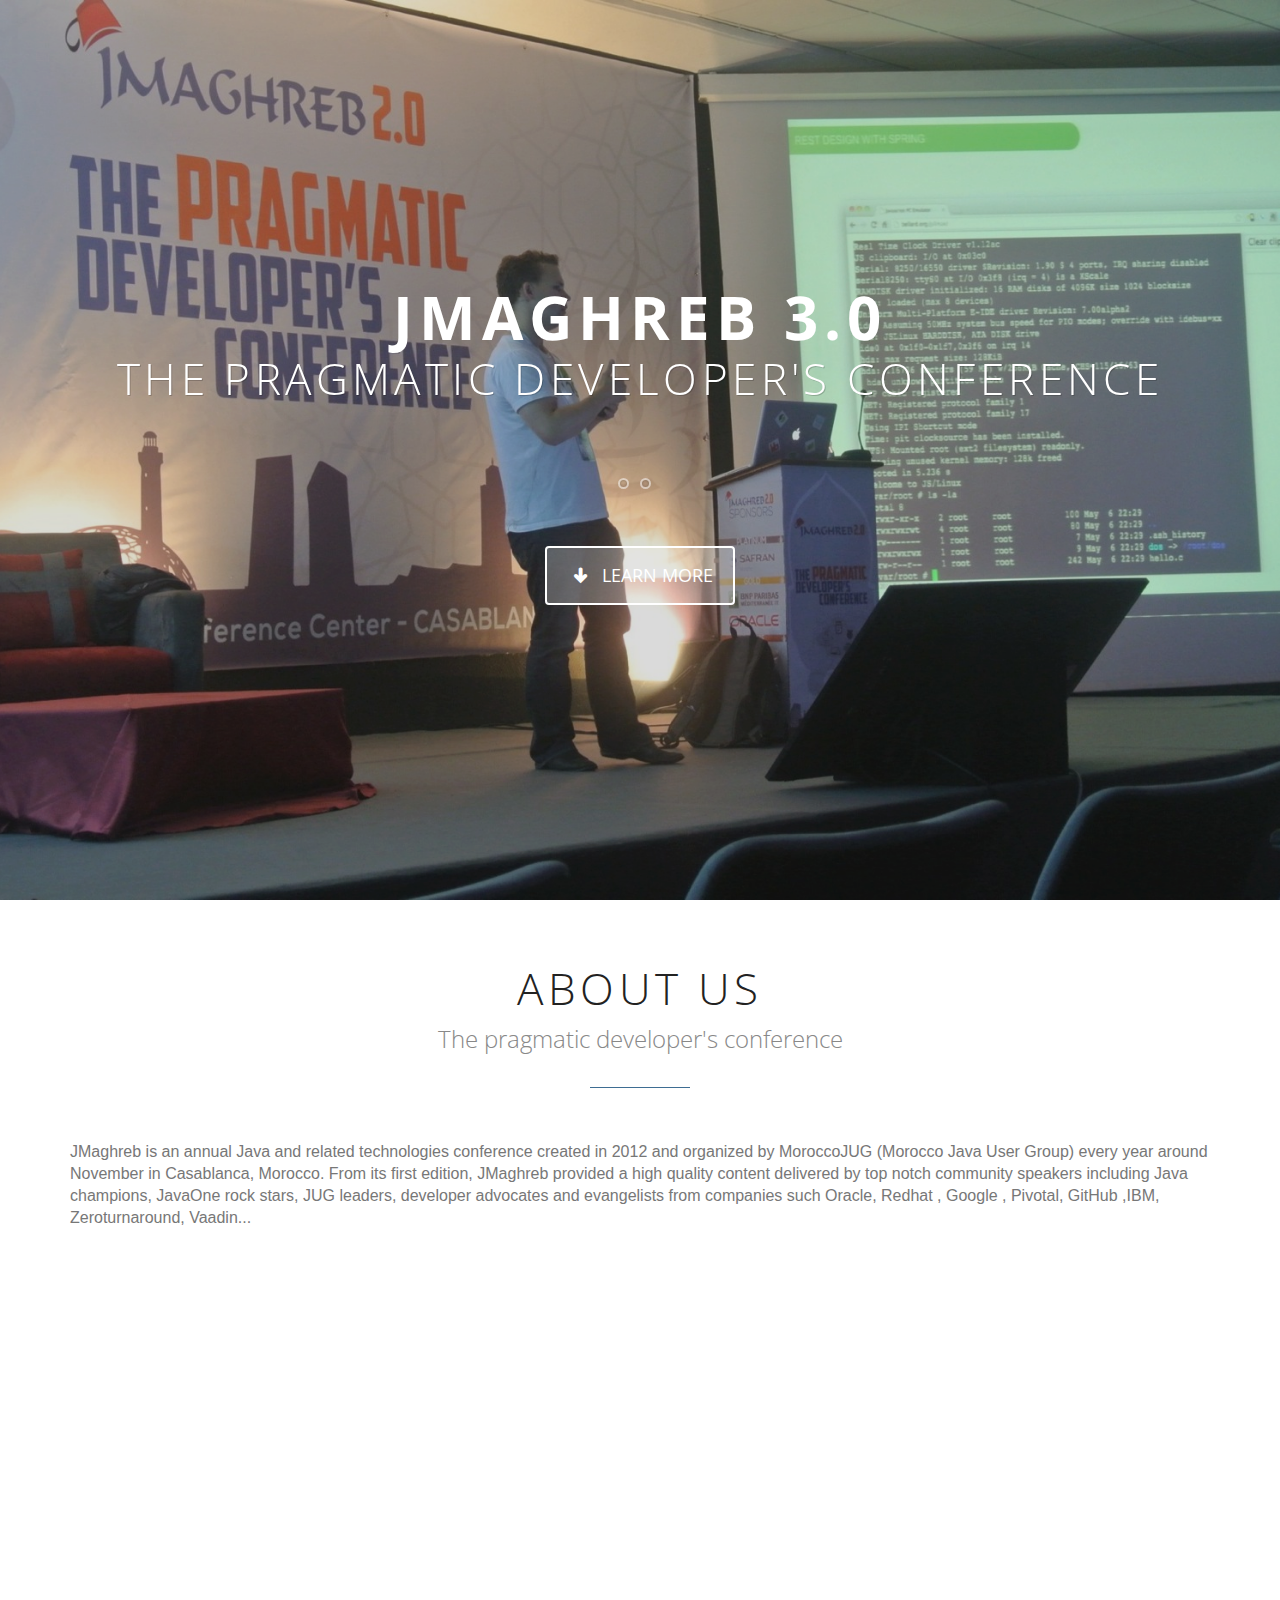
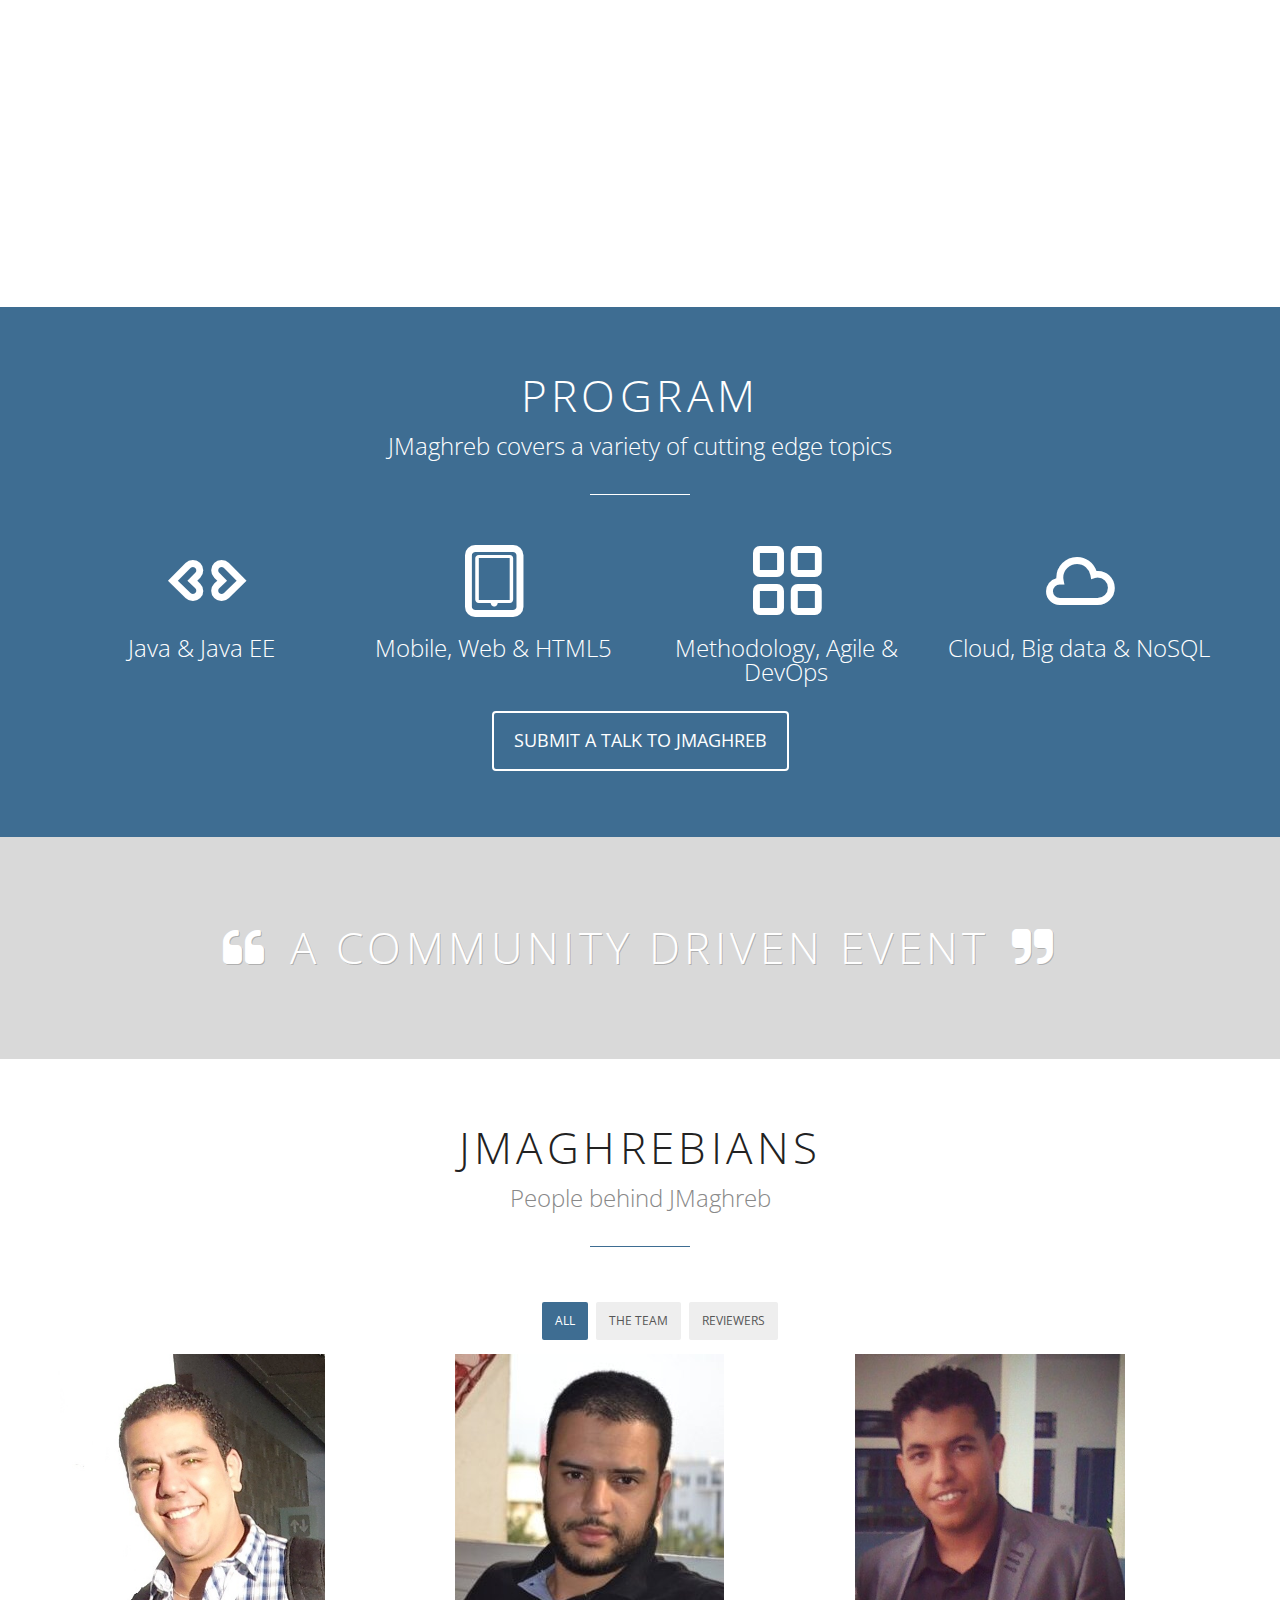
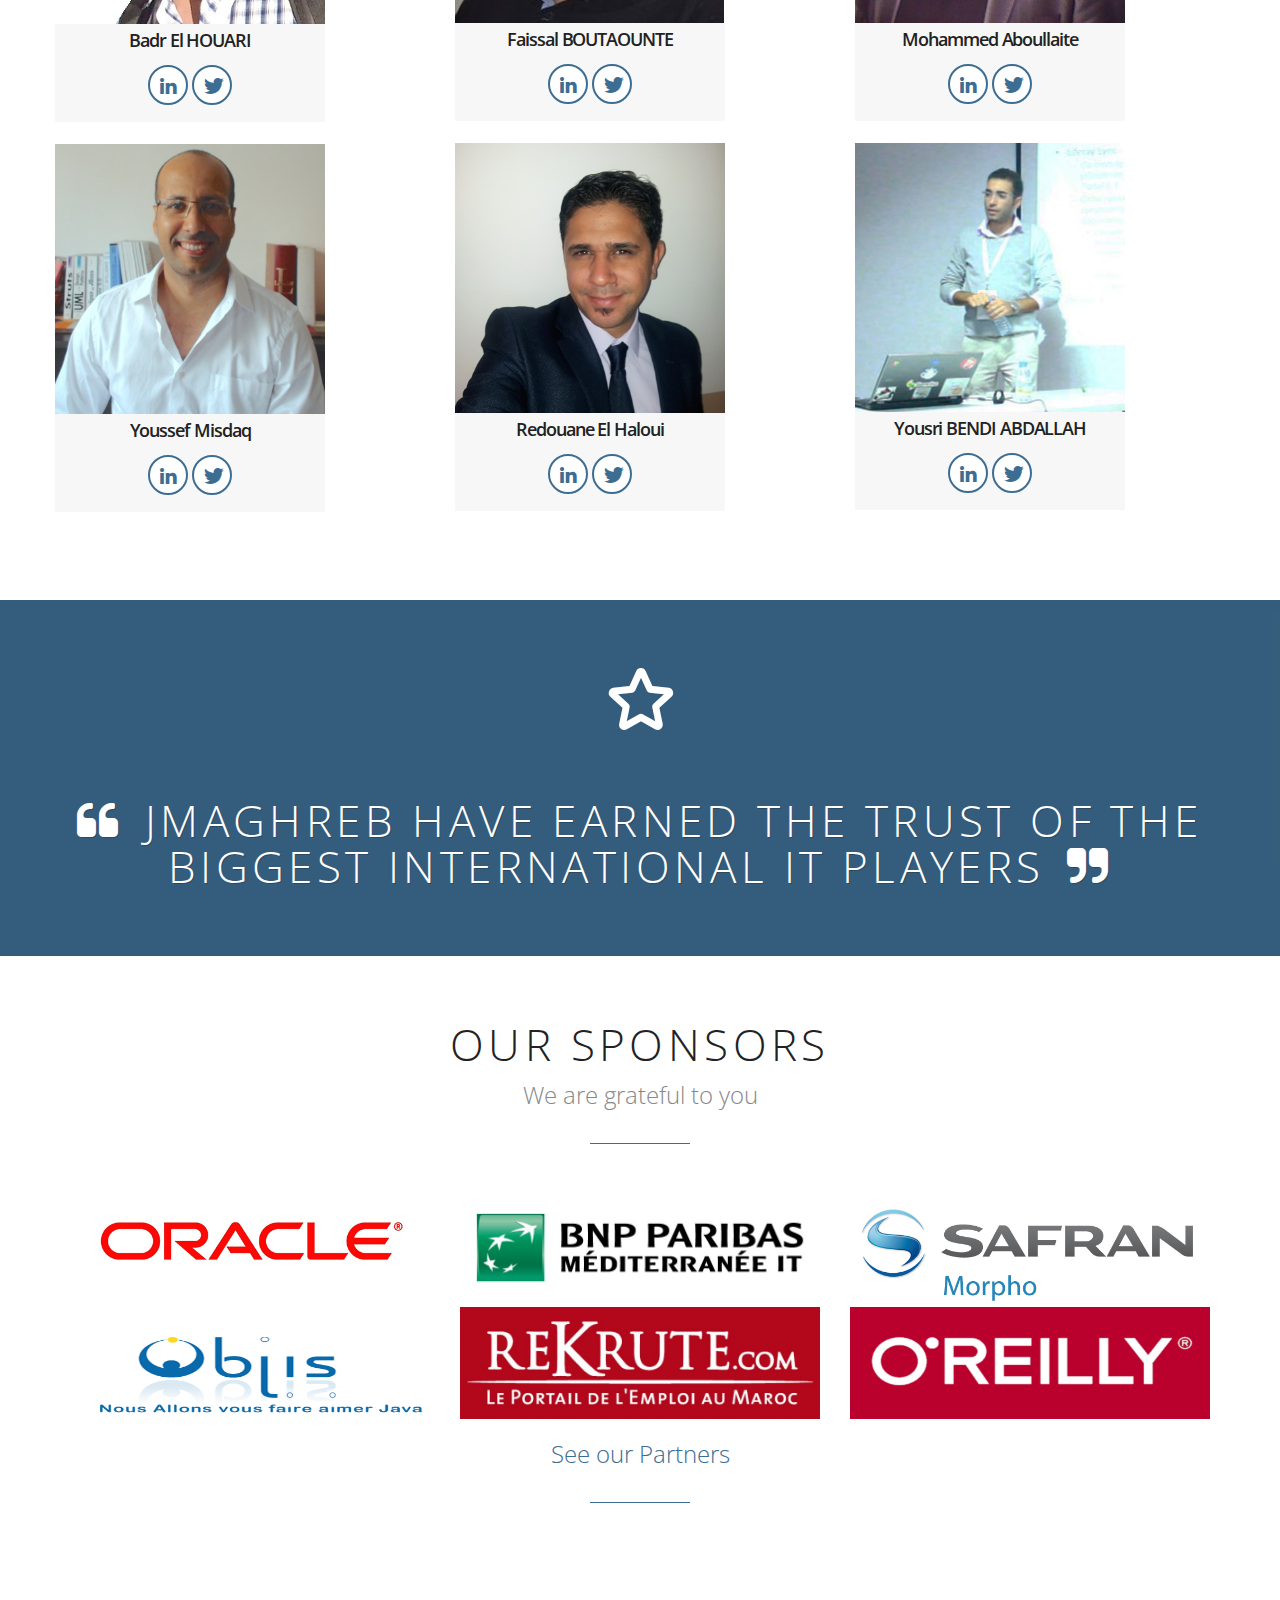
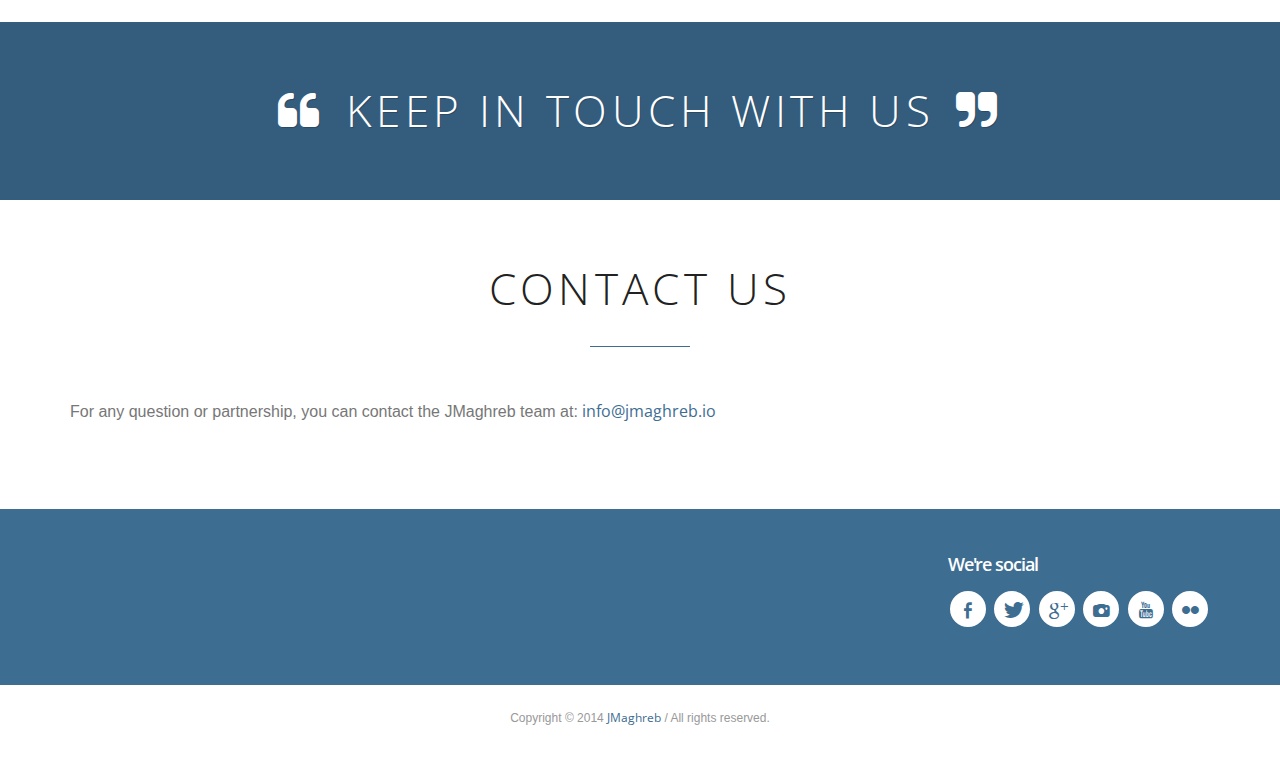
<file: en/index.html>
<!DOCTYPE html>
<!--[if lt IE 7 ]><html class="ie ie6" lang="en"> <![endif]-->
<!--[if IE 7 ]><html class="ie ie7" lang="en"> <![endif]-->
<!--[if IE 8 ]><html class="ie ie8" lang="en"> <![endif]-->
<!--[if (gte IE 9)|!(IE)]><!-->
<html lang="en">
<!--<![endif]-->
<head>
		<!-- Basic Page Needs
		================================================== -->
		<meta charset="utf-8">
		<title>JMaghreb 2014</title>
		<meta name="description" content="JMaghreb 2014">
		<meta name="author" content="MoroccoJUG">
		<!-- Mobile Specific Metas
		================================================== -->
		<meta name="viewport" content="width=device-width, initial-scale=1, maximum-scale=1">
		<!-- CSS
		================================================== -->
		<!-- Bootstrap  -->
		<link type="text/css" rel="stylesheet" href="bootstrap/css/bootstrap.min.css">
		<!-- web font  -->
		<link href="http://fonts.googleapis.com/css?family=Open+Sans:300,400,600,800" rel="stylesheet" type="text/css">
		<!-- plugin css  -->
		<link rel="stylesheet" type="text/css" href="js-plugin/animation-framework/animate.css" />
		<link rel="stylesheet" type="text/css" href="js-plugin/magnific-popup/magnific-popup.css" />
		<link type="text/css" rel="stylesheet" href="js-plugin/isotope/css/style.css">
		<link rel="stylesheet" type="text/css" href="js-plugin/flexslider/flexslider.css" />
		<link rel="stylesheet" type="text/css" href="js-plugin/pageSlide/jquery.pageslide.css" />
		<!-- Owl carousel-->
		<link rel="stylesheet" href="js-plugin/owl.carousel/owl-carousel/owl.carousel.css">
		<link rel="stylesheet" href="js-plugin/owl.carousel/owl-carousel/owl.theme.css">
		<!-- icon fonts -->
		<link type="text/css" rel="stylesheet" href="font-icons/custom-icons/css/custom-icons.css">
		<link type="text/css" rel="stylesheet" href="font-icons/custom-icons/css/custom-icons-ie7.css">
		<!-- Custom css -->
		<link type="text/css" rel="stylesheet" href="css/layout.css">
		<link type="text/css" id="colors" rel="stylesheet" href="css/blue.css">
		<!--[if lt IE 9]><script src="http://html5shim.googlecode.com/svn/trunk/html5.js"></script> <![endif]-->
		<script src="js/modernizr-2.6.1.min.js"></script>
		<!-- Favicons
		================================================== -->
		<link rel="shortcut icon" href="images/favicon.ico">
		<link rel="apple-touch-icon" href="images/apple-touch-icon.png">
		<link rel="apple-touch-icon" sizes="72x72" href="images/apple-touch-icon-72x72.png">
		<link rel="apple-touch-icon" sizes="114x114" href="images/apple-touch-icon-114x114.png">
		<link rel="apple-touch-icon" sizes="144x144" href="images/apple-touch-icon-144x144.png">
	</head>
	<body data-spy="scroll" data-target="#scrollTarget" data-offset="150" id="fullScreen">
		<!-- Preloader -->
		<div id="preloader">
			<div id="status">
				<img src="images/theme-pics/loader.gif?v_res_jmeagh=0.1" alt=""/><h1 class="noSubtitle">Welcome</h1>
			</div>
		</div>
		<!-- Preloader -->
		<!-- Primary Page Layout 
		================================================== -->
		<!-- globalWrapper -->
		<div id="globalWrapper" class="localscroll">
			<!-- header -->
			<header id="mainHeader" class="navbar-fixed-top" role="banner">
				<div class="container">
					<nav class="navbar navbar-default scrollMenu" role="navigation">
						<div class="navbar-header">
							<button type="button" class="navbar-toggle" data-toggle="collapse" data-target=".navbar-ex1-collapse"> <span class="sr-only">Toggle navigation</span> <span class="icon-bar"></span> <span class="icon-bar"></span> <span class="icon-bar"></span> </button>
							<a class="navbar-brand" href="index-fullscreen.html" style="padding-top:20px;"><img src="images/main-logo.png?v_res_jmeagh=0.1" alt="Ashley website template" style="height:50px;"></a> </div>
							<div class="collapse navbar-collapse navbar-ex1-collapse" id="scrollTarget">
								<ul class="nav navbar-nav pull-right">
									<li class="active"><a href=""><i class="icon-home-outline"></i>Home</a> </li>
									<li><a href="#about"><i class="icon-star"></i>About</a> </li>
									<li><a href="#program"><i class="icon-thumbs-up"></i>Program</a> </li>
									<li><a href="#team"><i class="icon-popup-1"></i>JMaghrebians</a> </li>
									<li><a href="#sponsors"><i class="icon-users"></i>Sponsors</a> </li>
									<li><a href="#contactSlice"><i class="icon-mail"></i>Contact</a> </li>
                                    <li><a href="../fr"><i class="icon-arrows-cw-outline"></i>Français</a> </li>
								</ul>
							</div>

						</nav>
					</div>
				</header>
				<!-- header -->
				<!-- content -->
				<section id="homeFullScreen" data-stellar-background-ratio="0.5">
					<div class="maskParent" >
						<div class="paralaxMask"></div>
						<div id="fullScreenSliderWrapper">
							<div id="logoBig">
								<h1 style="font-size:60px;font-weight:bold;color:white;">JMaghreb 3.0</h1>
							</div>

							<div class="flexslider" id="flexHome">
								<ul class="slides">
									<li>
										<h1>THE PRAGMATIC DEVELOPER'S CONFERENCE</h1>							
									</li>
									<li>
										<h1>4 ,5 & 6 NOV. 2014</h1>
									</li>
								</ul>
							</div> 
							<a href="#about" class="homeBtn btn"><i class="icon-down"></i>learn more</a>
						</div>
					</div>
				</section>
				<!-- about us -->
				<section class="slice noPaddingBottom" id="about">
					<div class="container">
						<div class="row">
							<div class="col-xs-12">
								<h1>About us</h1>
								<h2 class="subTitle">The pragmatic developer's conference</h2>
							</div>
						</div>

						<div class="row">
							
							<div class="col-sm-12">
								<!--<h2>Build your website, now!</h2>-->

								<p>JMaghreb is an annual Java and related technologies conference created in 2012 and organized by MoroccoJUG (Morocco Java User Group) every year around November in Casablanca, Morocco.
From its first edition, JMaghreb provided a high quality content delivered by top notch community speakers including Java champions, JavaOne rock stars, JUG leaders, developer advocates and evangelists from companies such Oracle, Redhat , Google , Pivotal, GitHub ,IBM, Zeroturnaround, Vaadin...
								</p>

							</div>

							
						</div>
                        <div class="row">
							<div class="col-sm-12"> 
                                <iframe id="ytplayer" type="text/html" width="100%" height="660"
  src="http://www.youtube.com/embed/ZlR28_L1ark?autoplay=0&autohide=1&modestbranding=1&showinfo=0"
  frameborder="0"></iframe>
                            </div>

							
						</div>
						
						
					</div>
				</section>
				<!-- about us -->

				<!-- services -->
				<section class="slice color4" id="program">
					<div class="container">
						<div class="row">
							<div class="col-xs-12">
								<h1>Program</h1>
								<h2 class="subTitle">JMaghreb covers a variety of cutting edge topics</h2>
							</div>
						</div>
						<div class="row">
							<div class="col-md-3 col-sm-6 ">
								<article class="boxFeature-2">
									<i class="icon-code-outline iconBig"></i>
									<h2>Java & Java EE</h2>
									
								</article>
							</div>

							<div class="col-md-3 col-sm-6">
								<article class="boxFeature-2">
									<i class="icon-tablet iconBig"></i>
									<h2>Mobile, Web & HTML5</h2>
									
								</article>
							</div>

							<div class="col-md-3 col-sm-6">
								<article class="boxFeature-2">
									<i class="icon-th-large-outline iconBig"></i>
									<h2>Methodology, Agile & DevOps</h2>
									
								</article>
							</div>

							<div class="col-md-3 col-sm-6">
								<article class="boxFeature-2">
									<i class="icon-cloud iconBig"></i>
									<h2>Cloud, Big data & NoSQL</h2>
									
								</article>
							</div>	

						</div>
                        <div class="row" style="text-align:center;margin-top:10px;">
                            <div style="margin:auto">
                            <a href="http://cfp.jmaghreb.io/" target="_blank" class="btn">Submit a talk to JMaghreb</a>
                                </div>
                        </div>
					</div>
				</section>
				<!-- services --> 






				
				<div id="paralaxSlice5" data-stellar-background-ratio="0.5">
					<div class="maskParent">
						<div class="paralaxMask"></div>
						<div class="paralaxText container">
							<blockquote class="bigTitle">A COMMUNITY DRIVEN EVENT</blockquote>
						</div>
					</div>
				</div>

				<section class="slice" id="team">
					<div class="container clearfix">
						<div class="row">
							<div class="col-sm-12">
								<h1>JMaghrebians</h1>
								<h2 class="subTitle">People behind JMaghreb</h2>
							</div>
							<nav id="filter" class="col-md-12 text-center">
								<ul>
									<li><a href="" class="current btn btn-sm" data-filter="*">All</a></li>
									<li><a href=""  class="btn btn-sm" data-filter=".team" >The team</a></li>
									<li ><a href="" class="btn btn-sm" data-filter=".rev">Reviewers</a></li>
								</ul>
							</nav>

							<div class="portfolio-items row isotopeWrapper clearfix imgHover" id="3">
								<article class="col-sm-3 isotopeItem team">
									<section class="imgWrapper_">
										<img alt="" src="images/team/badrElhouari.png?v_res_jmeagh=0.2" class="img-responsive">
									</section>
									<div class="mediaHover_">
										<div class="mask"></div>
										<div class="iconLinks"> 
										</div>
									</div>
									<section class="boxContent" style="text-align:center;background-color:#F7F7F7;padding: 5px;margin-top:0px;">
										<h3 class="lname">Badr El HOUARI</h3>
										
										<ul class="socialNetwork ">
												<li>
                                                    <a href="http://www.linkedin.com/in/badrelhouari" title="link" class="tips" target="linkin">
												        <i class="icon-linkedin-1 iconRounded "></i>
												    </a>
                                                </li>
                                                <li>
                                                    <a href="https://twitter.com/badrelhouari" title="link" class="tips" target="twit">
                                                        <i class="icon-twitter-bird iconRounded "></i>
                                                    </a>
                                                </li>
								        </ul>
										
									</section>
								</article>

								
								<article class="col-sm-3 isotopeItem team">
									<section class="imgWrapper_"> 
										<img alt="" src="images/team/faissalboutaounte.jpeg?v_res_jmeagh=0.1" class="img-responsive"> 
									</section>
									<div class="mediaHover">
										<div class="mask"></div>
										<div class="_iconLinks">
											
										</div>
									</div>
									<section class="boxContent" style="text-align:center;background-color:#F7F7F7;padding: 5px;margin-top:0px;">
										<h3 class="lname">Faissal BOUTAOUNTE</h3>
                                        <ul class="socialNetwork ">
												<li>
                                                    <a href="http://www.linkedin.com/in/faissalb" title="link" class="tips" target="linkin">
												        <i class="icon-linkedin-1 iconRounded "></i>
												    </a>
                                                </li>
                                                <li>
                                                    <a href="https://twitter.com/bfaissal" title="link" class="tips" target="twit">
                                                        <i class="icon-twitter-bird iconRounded "></i>
                                                    </a>
                                                </li>
								        </ul>
										
									</section>
								</article>
                                
                                <article class="col-sm-3 isotopeItem team">
									<section class="imgWrapper_"> 
										<img alt="" height="400" src="images/team/aboulaite.jpg?v_res_jmeagh=0.1" class="img-responsive"> 
									</section>
									<div class="mediaHover">
										<div class="mask"></div>
										<div class="iconLinks">
										
                                        </div>
										</div>
										<section class="boxContent" style="text-align:center;background-color:#F7F7F7;padding: 5px;margin-top:0px;">
											<h3 class="lname">Mohammed Aboullaite</h3>
											
                                            <ul class="socialNetwork ">
												<li>
                                                    <a href="http://www.linkedin.com/pub/mohammed-aboullaite/63/b70/95" title="link" class="tips" target="linkin">
												        <i class="icon-linkedin-1 iconRounded "></i>
												    </a>
                                                </li>
                                                <li>
                                                    <a href="https://twitter.com/laytoun" title="link" class="tips" target="twit">
                                                        <i class="icon-twitter-bird iconRounded "></i>
                                                    </a>
                                                </li>
								        </ul>
                                    
										</section>
									</article>
                                
                                <article class="col-sm-3 isotopeItem team">
									<section class="imgWrapper_"> 
										<img alt="" src="images/team/redouanealhaloui.jpg?v_res_jmeagh=0.1" class="img-responsive"> 
									</section>
									<div class="mediaHover">
										<div class="mask"></div>
										<div class="iconLinks">
										
                                        </div>
										</div>
										<section class="boxContent" style="text-align:center;background-color:#F7F7F7;padding: 5px;margin-top:0px;">
											<h3 class="lname">Redouane El Haloui</h3>
											
                                            <ul class="socialNetwork ">
												<li>
                                                    <a href="https://www.linkedin.com/profile/view?id=131376419" title="link" class="tips" target="linkin">
												        <i class="icon-linkedin-1 iconRounded "></i>
												    </a>
                                                </li>
                                                <li>
                                                    <a href="https://twitter.com/red1elhaloui" title="link" class="tips" target="twit">
                                                        <i class="icon-twitter-bird iconRounded "></i>
                                                    </a>
                                                </li>
								        </ul>
                                    
										</section>
									</article>
                                
                                
								

								
                                
                                <article class="col-sm-3 isotopeItem team">
									<section class="imgWrapper_"> 
										<img alt="" src="images/team/youssefMisdaq.jpeg?v_res_jmeagh=0.1" class="img-responsive"> 
									</section>
									<div class="mediaHover">
										<div class="mask"></div>
										<div class="iconLinks">
										
                                        </div>
										</div>
										<section class="boxContent" style="text-align:center;background-color:#F7F7F7;padding: 5px;margin-top:0px;">
											<h3 class="lname">Youssef Misdaq</h3>
											
                                            <ul class="socialNetwork ">
												<li>
                                                    <a href="http://www.linkedin.com/pub/youssef-misdaq/7/ab1/170" title="link" class="tips" target="linkin">
												        <i class="icon-linkedin-1 iconRounded "></i>
												    </a>
                                                </li>
                                                <li>
                                                    <a href="https://twitter.com/YoussefMISDAQ" title="link" class="tips" target="twit">
                                                        <i class="icon-twitter-bird iconRounded "></i>
                                                    </a>
                                                </li>
								        </ul>
                                    
										</section>
									</article>
                                <article class="col-sm-3 isotopeItem team">
									<section class="imgWrapper_"> 
										<img alt="" src="images/team/JMaghreb-yousri.jpg?v_res_jmeagh=0.1" class="img-responsive"> 
									</section>
									<div class="mediaHover">
										<div class="mask"></div>
										<div class="iconLinks">
										
                                        </div>
										</div>
										<section class="boxContent" style="text-align:center;background-color:#F7F7F7;padding: 5px;margin-top:0px;">
											<h3 class="lname">Yousri BENDI ABDALLAH</h3>
											
                                            <ul class="socialNetwork ">
												<li>
                                                    <a href="http://www.linkedin.com/in/byousri" title="link" class="tips" target="linkin">
												        <i class="icon-linkedin-1 iconRounded "></i>
												    </a>
                                                </li>
                                                <li>
                                                    <a href="https://twitter.com/byousri" title="link" class="tips" target="twit">
                                                        <i class="icon-twitter-bird iconRounded "></i>
                                                    </a>
                                                </li>
								        </ul>
                                    
										</section>
									</article>
                                    
                                

								</div>
							</div>
						</div>
					</section>

					<div id="paralaxSlice1" data-stellar-background-ratio="0.5">
						<div class="maskParent">
							<div class="paralaxMask"></div>
							<div class="paralaxText">
								<i class="icon-star iconBig"></i>
								<blockquote class="mt15">JMaghreb have earned the trust of the biggest international IT players</blockquote>
							</div>
						</div>
					</div>
					<section class="slice" id="sponsors">
						<div class="container">
							<div class="row">
								<div class="col-xs-12">
									<h1>Our Sponsors</h1>
									<h2 class="subTitle">We are grateful to you</h2>
								</div>
								
                                <div class="col-sm-4">
									<article>
										<div><img src="images/sponsors/OracleLogo.png?v_res_jmeagh=0.2" alt="" class="img-responsive"></div>
										
									</article>
								</div>
                                <div class="col-sm-4">
									<article>
										<div><img src="images/sponsors/medit.png?v_res_jmeagh=0.2" alt="" class="img-responsive"></div>
										
									</article>
								</div>
								<div class="col-sm-4">
									<article>
										<div><img src="images/sponsors/Safran_Morpho.png?v_res_jmeagh=0.2" alt="" class="img-responsive"></div>
										
									</article>
								</div>
                                
								<div class="col-sm-4">
									<article>
										<div><img src="images/sponsors/objis.png?v_res_jmeagh=0.2" alt="" class="img-responsive"></div>
										
									</article>
								</div>
                                <div class="col-sm-4">
									<article>
										<div><img src="images/sponsors/rekrute.jpg?v_res_jmeagh=0.1" alt="" class="img-responsive"></div>
										
									</article>
								</div>
                                <div class="col-sm-4">
									<article>
										<div><img src="images/sponsors/oreilly.png?v_res_jmeagh=0.2" alt="" class="img-responsive"></div>
										
									</article>
								</div> 
								
							</div>
						</div>
						<div class="col-xs-12">
									
									<h2 class="subTitle"> <a href= "./partners-friends.html">See our Partners</a></h2>
								</div>
							</div>
					</section>

					<div id="paralaxSlice4" data-stellar-background-ratio="0.5" >
						<div class="maskParent">
							<div class="paralaxMask"></div>

							<div class="paralaxText">
								<blockquote>Keep in touch with us</blockquote>

							</div>
						</div>
					</div>
					<section class="slice"  id="contactSlice" >
						<div class="container">
							<div class="row">

								<div class="col-sm-12">
									<h1 class="noSubtitle">Contact us</h1>
								</div>
								
								<div class="col-sm-12">
									
									<address>
										For any question or partnership, you can contact the JMaghreb team at: <a href="mailto:info@jmaghreb.io">info@jmaghreb.io</a>
									</address>
									
								</div>
								
							</div>
						</div>
					</section>
					
					
					<!-- content -->
					<!-- footer -->
					<footer class="color4">
						<section id="mainFooter">
							<div class="container" id="footer">
								<div class="row">
									<div class="col-sm-4">
										<div class="footerWidget">
											
										</div>
									</div>


									<div class="col-sm-4">
										<div class="footerWidget">
											
										</div>
									</div>

									<div class="col-sm-4">
										<div class="footerWidget">
											<h3>We're social</h3>
											<ul class="socialNetwork pull-right">
												<li><a href="https://www.facebook.com/JMaghrebConf" target="_blank" class="tips" title="follow me on Facebook"><i class="icon-facebook-1 iconRounded"></i></a></li>
												<li><a href="https://twitter.com/JMaghrebConf" target="_blank" class="tips" title="follow me on Twitter" target="_blank"><i class="icon-twitter-bird iconRounded"></i></a></li>
												<li><a href="https://plus.google.com/107325370922477078379/" target="_blank" class="tips" title="follow me on Google+"><i class="icon-gplus-1 iconRounded"></i></a></li>
												<li><a href="http://www.linkedin.com/groups/JMaghreb-7486767?home=&gid=7486767&trk=anet_ug_hm" target="_blank" class="tips" title="follow me on Linkedin">
												<li><a href="http://instagram.com/jmaghreb" target="_blank" class="tips" title="follow me on Instagram"><i class="icon-camera iconRounded"></i></a></li>
												<li><a href="https://www.youtube.com/user/JMaghreb" target="_blank" class="tips" title="follow me on Youtube"><i class="icon-youtube iconRounded"></i></a></li>
												<li><a href="https://www.flickr.com/photos/121912191@N02/" target="_blank" class="tips" title="follow me on Flickr"><i class="icon-flickr iconRounded"></i></a></li>
											</ul>  
										</div>
									</div>

								</div>
							</div>
						</section>
					</footer>
					<section  id="footerRights">
						<div class="container">
							<div class="row">
								<div class="col-sm-12 text-center">
									<p>Copyright © 2014 <a href="http://www.jmaghreb.io" target="blank">JMaghreb</a> / All rights reserved.</p>
								</div>

							</div>
						</div>
					</section>
					<!-- End footer -->
				</div>
				<!-- global wrapper -->
		<!-- End Document 
		================================================== -->
		<script type="text/javascript" src="js-plugin/respond/respond.min.js"></script>
		<script type="text/javascript" src="js-plugin/jquery/1.8.3/jquery.min.js"></script>
		<script type="text/javascript" src="js-plugin/jquery-ui/jquery-ui-1.8.23.custom.min.js"></script>
		<!-- third party plugins  -->
		<script type="text/javascript" src="bootstrap/js/bootstrap.js"></script>
		<script type="text/javascript" src="js-plugin/easing/jquery.easing.1.3.js"></script>

		<script type="text/javascript" src="js-plugin/flexslider/jquery.flexslider-min.js"></script>

		<script type="text/javascript" src="js-plugin/isotope/jquery.isotope.min.js"></script>
		<script type="text/javascript" src="js-plugin/neko-contact-ajax-plugin/js/jquery.form.js"></script>
		<script type="text/javascript" src="js-plugin/neko-contact-ajax-plugin/js/jquery.validate.min.js"></script>
		<script type="text/javascript" src="js-plugin/magnific-popup/jquery.magnific-popup.min.js"></script>
		<script type="text/javascript" src="js-plugin/parallax/js/jquery.scrollTo-1.4.3.1-min.js"></script>
		<script type="text/javascript" src="js-plugin/parallax/js/jquery.localscroll-1.2.7-min.js"></script>
		<script type="text/javascript" src="js-plugin/parallax/js/jquery.stellar.min.js"></script>
		<!-- <script type="text/javascript" src="js-plugin/smoothscroll/SmoothScroll.js"></script> -->
		<script type="text/javascript" src="js-plugin/pageSlide/jquery.pageslide-custom.js"></script>
		<script type="text/javascript" src="js-plugin/jquery.sharrre-1.3.4/jquery.sharrre-1.3.4.min.js"></script>

		<script type="text/javascript" src="js-plugin/owl.carousel/owl-carousel/owl.carousel.min.js"></script>


		<!-- Custom  -->
		<script type="text/javascript" src="js/custom.js?v_jmeagh=0.2"></script>
        <script>
  (function(i,s,o,g,r,a,m){i['GoogleAnalyticsObject']=r;i[r]=i[r]||function(){
  (i[r].q=i[r].q||[]).push(arguments)},i[r].l=1*new Date();a=s.createElement(o),
  m=s.getElementsByTagName(o)[0];a.async=1;a.src=g;m.parentNode.insertBefore(a,m)
  })(window,document,'script','//www.google-analytics.com/analytics.js','ga');

  ga('create', 'UA-50390260-1', 'jmaghreb.io');
  ga('send', 'pageview');

</script>
	</body>
	</html>
</file>
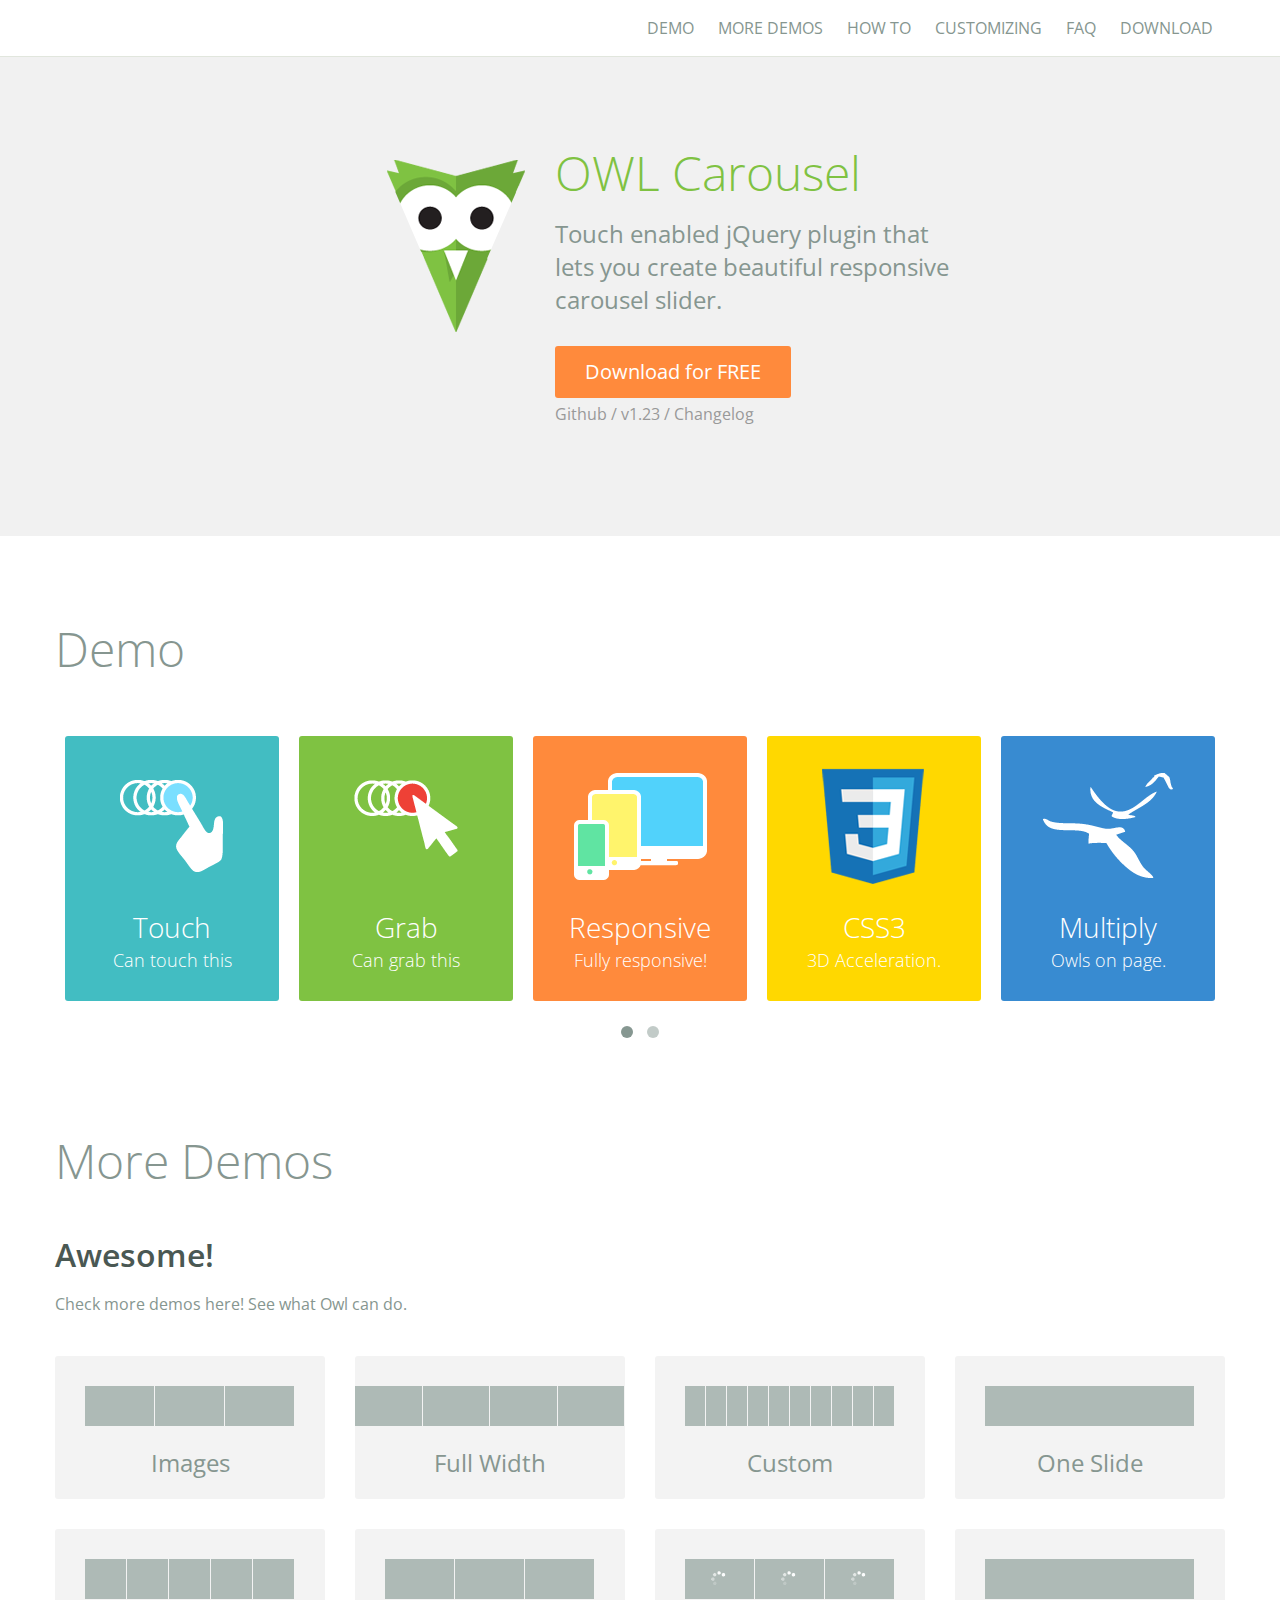
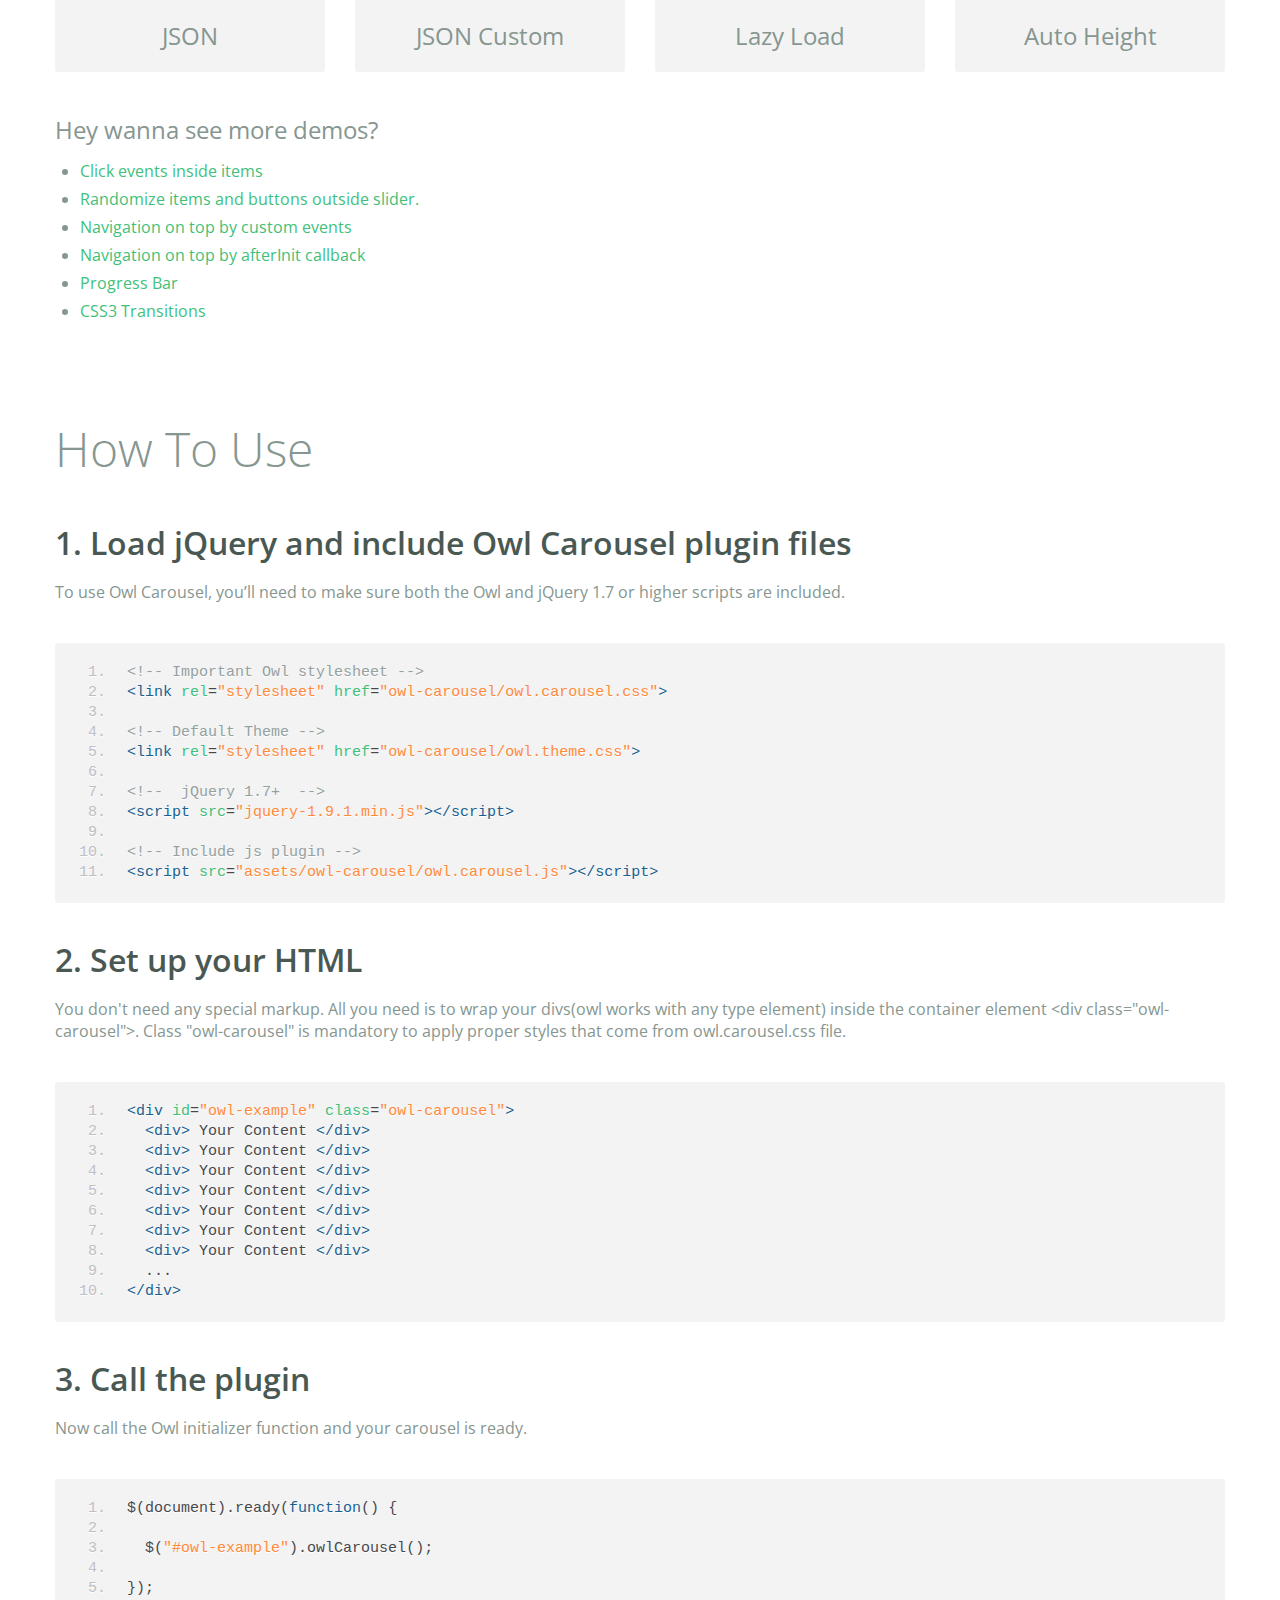
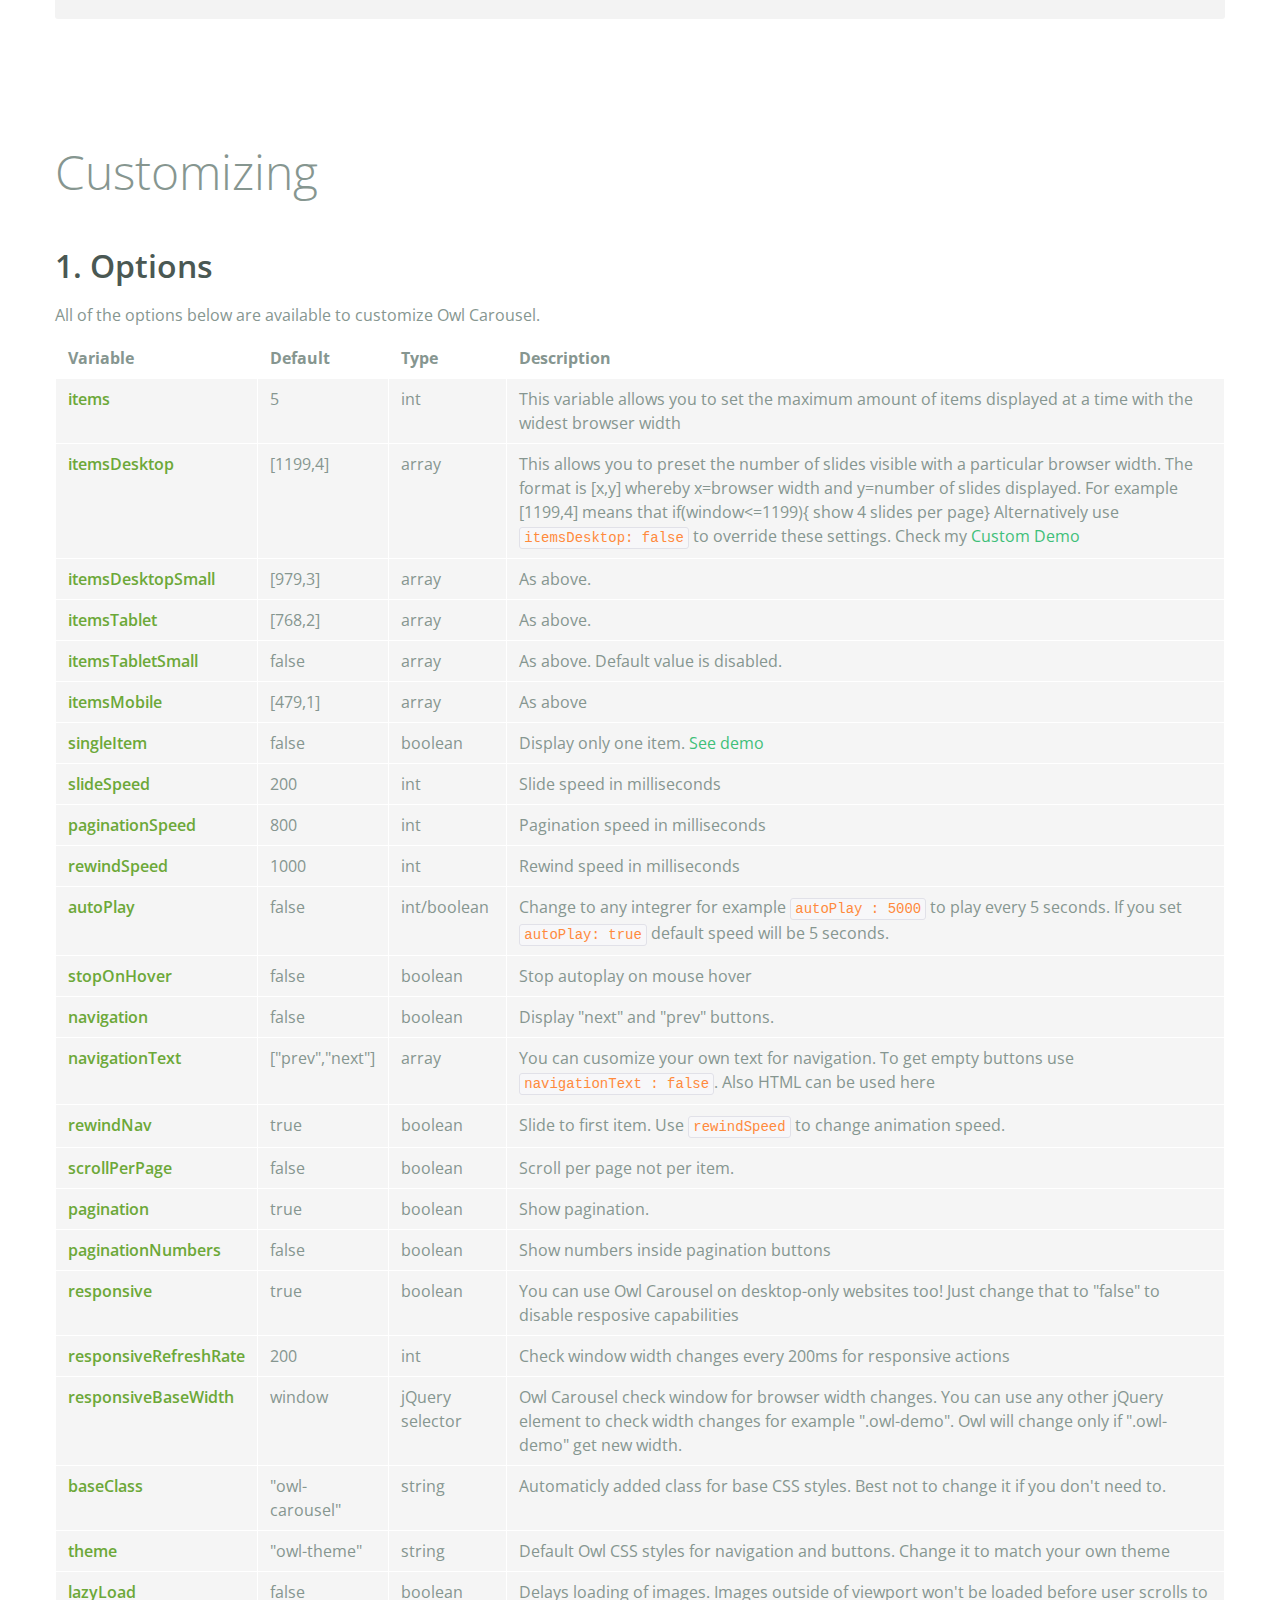
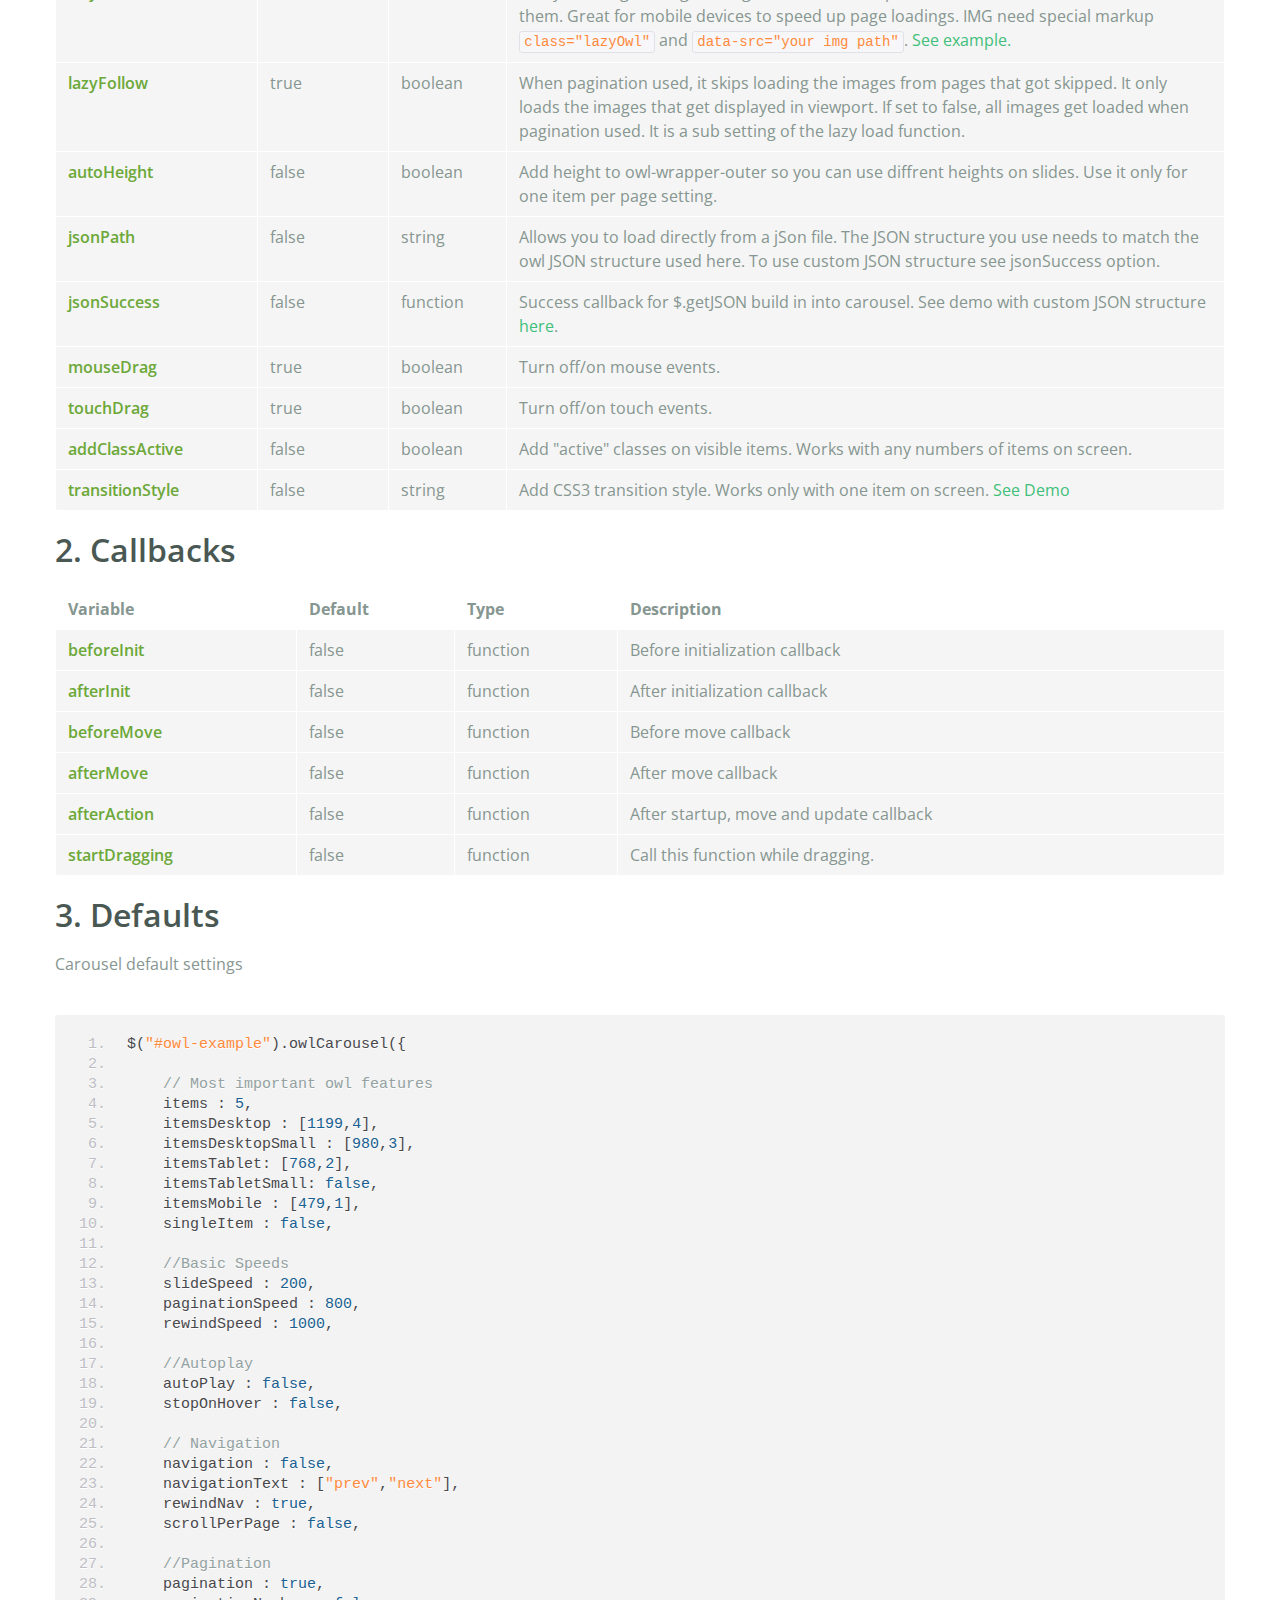
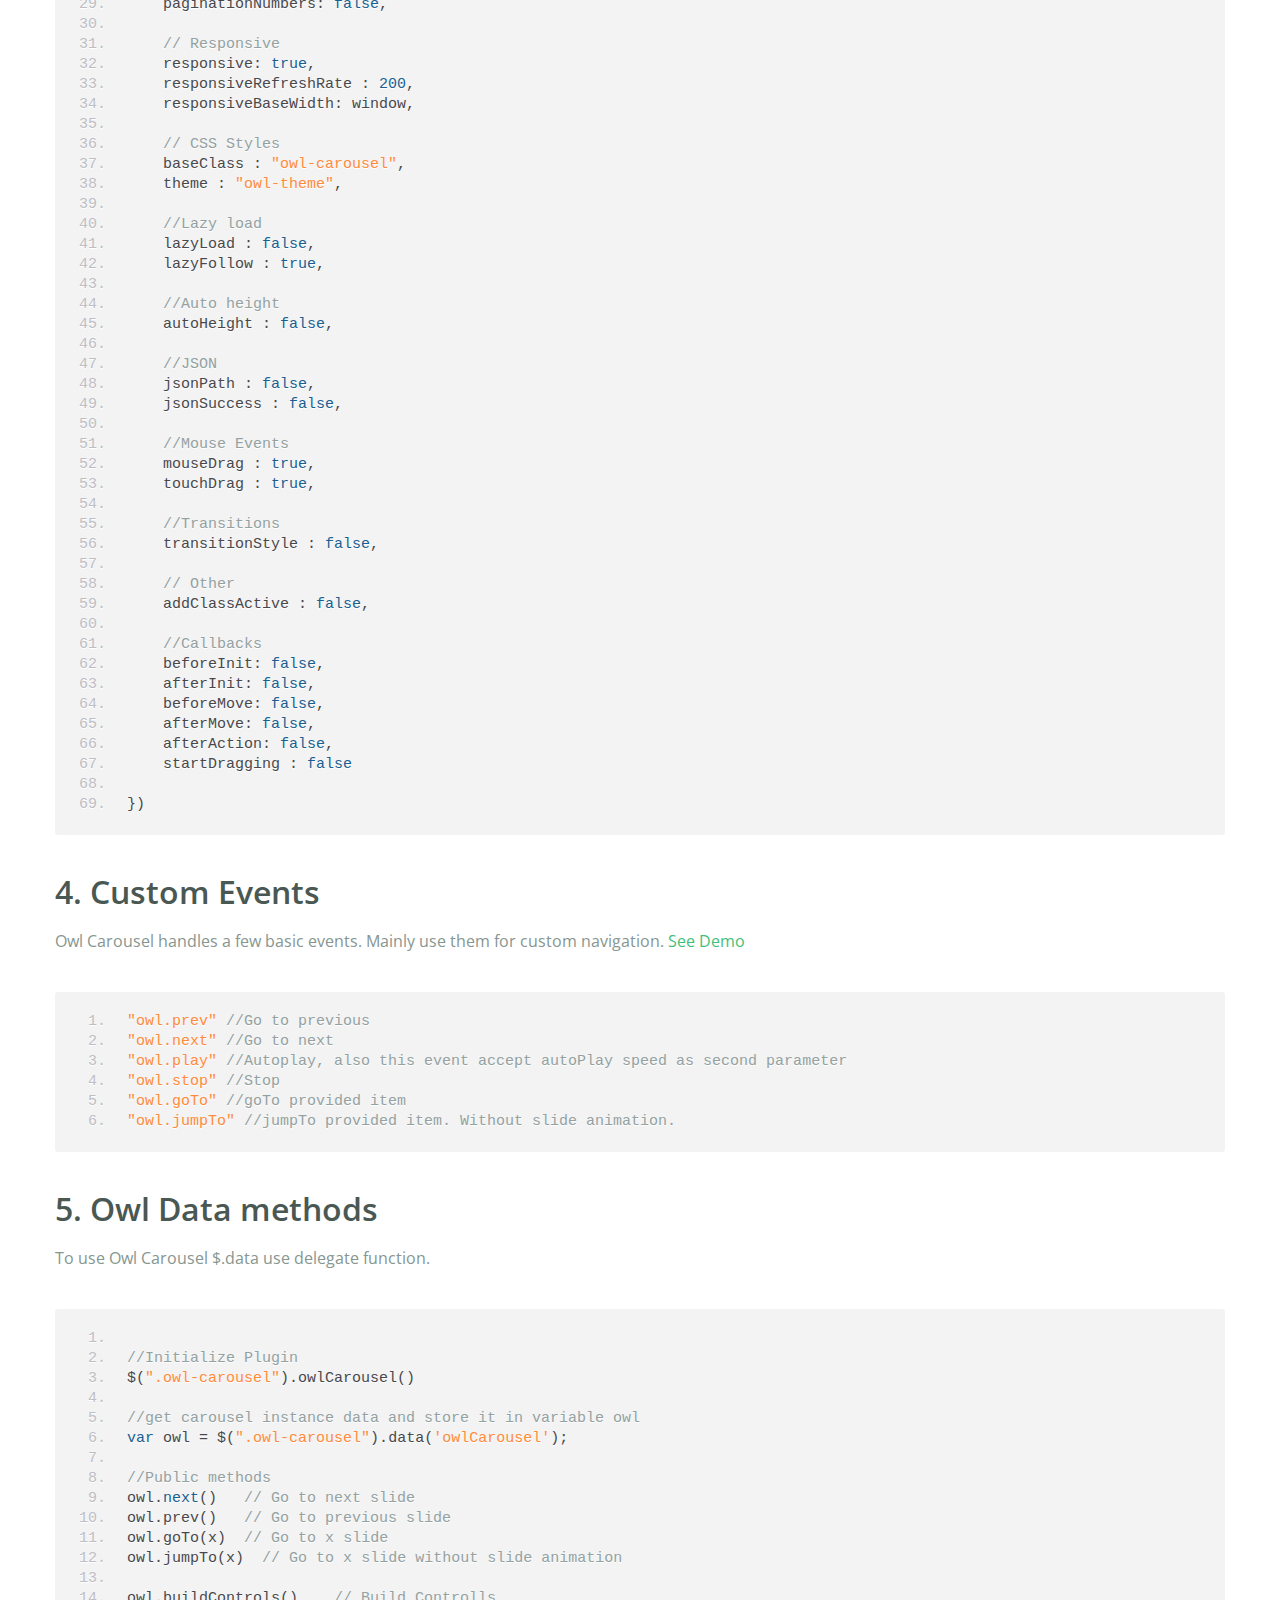
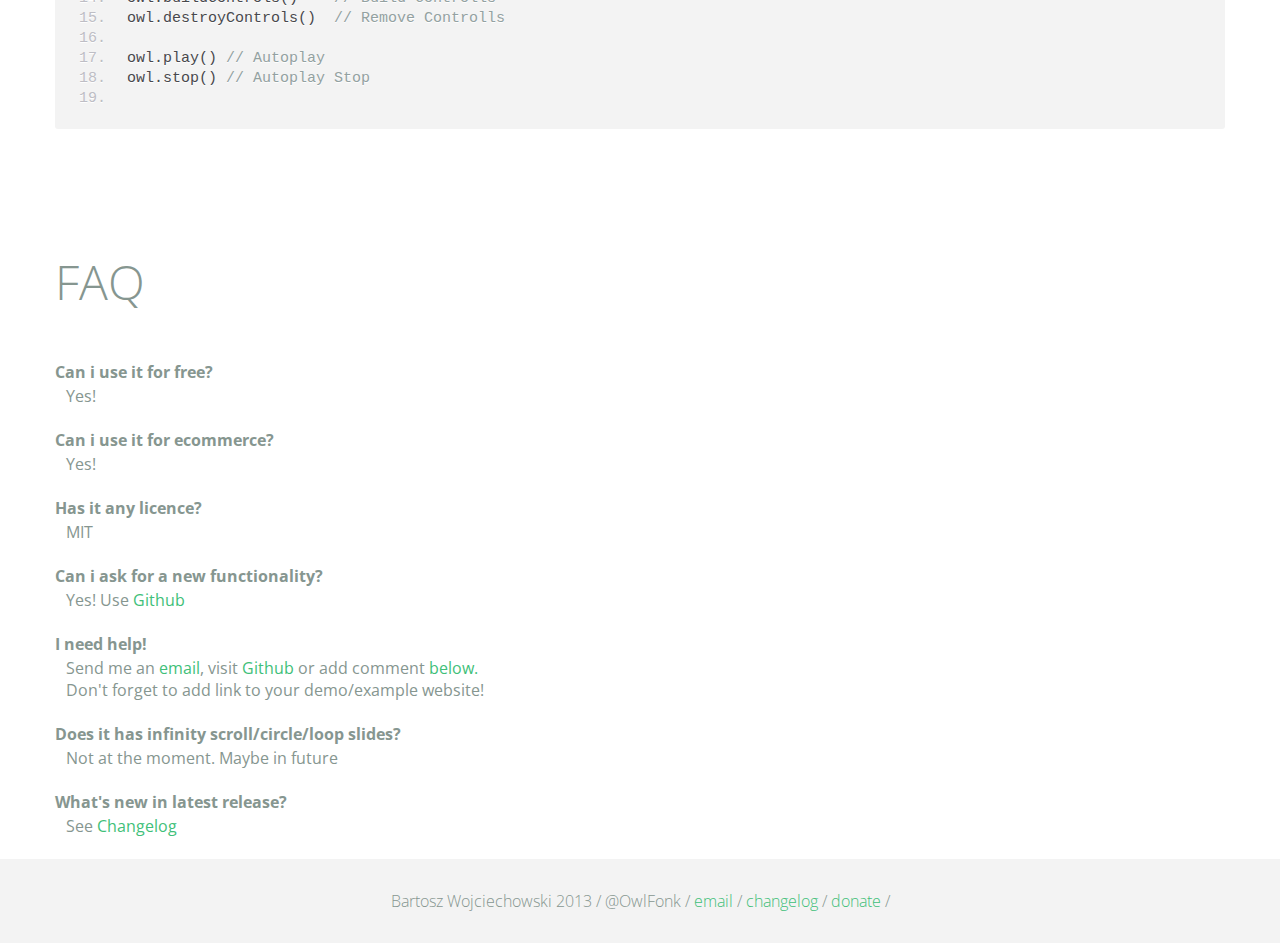
<file: en/js-plugin/owl.carousel/index.html>
<!DOCTYPE html>
<html lang="en">
  <head>
    <meta charset="utf-8">
    <title>Owl Carousel</title>
    <meta name="viewport" content="width=device-width, initial-scale=1.0">
    <meta name="description" content="jQuery Responsive Carousel - Owl Carusel">
    <meta name="author" content="Bartosz Wojciechowski">
    <meta name="keywords" content="HTML,CSS,JSON,JavaScript, jQuery, Responsive, Design, Owl, Carousel, Free">

    <link href='http://fonts.googleapis.com/css?family=Open+Sans:400italic,400,300,600,700' rel='stylesheet' type='text/css'>
    <link href="assets/css/bootstrapTheme.css" rel="stylesheet">
    <link href="assets/css/custom.css" rel="stylesheet">

    <!-- Owl Carousel Assets -->
    <link href="owl-carousel/owl.carousel.css" rel="stylesheet">
    <link href="owl-carousel/owl.theme.css" rel="stylesheet">

    <!-- Prettify -->
    <link href="assets/js/google-code-prettify/prettify.css" rel="stylesheet">

    <!-- Le fav and touch icons -->
    <link rel="apple-touch-icon-precomposed" sizes="144x144" href="assets/ico/apple-touch-icon-144-precomposed.png">
    <link rel="apple-touch-icon-precomposed" sizes="114x114" href="assets/ico/apple-touch-icon-114-precomposed.png">
      <link rel="apple-touch-icon-precomposed" sizes="72x72" href="assets/ico/apple-touch-icon-72-precomposed.png">
                    <link rel="apple-touch-icon-precomposed" href="assets/ico/apple-touch-icon-57-precomposed.png">
                                   <link rel="shortcut icon" href="assets/ico/favicon.png">
  </head>
  <body>
      <div id="top-nav" class="navbar navbar-fixed-top">
        <div class="navbar-inner">
          <div class="container">
            <button type="button" class="btn btn-navbar" data-toggle="collapse" data-target=".nav-collapse">
            <span class="icon-bar"></span>
            <span class="icon-bar"></span>
            <span class="icon-bar"></span>
          </button>
            <div class="nav-collapse collapse">
            <ul class="nav pull-right">
              <li><a href="#demo">Demo</a></li>
              <li><a href="#more-demos">More Demos</a></li>
              <li><a href="#how-to">How To</a></li>
              <li><a href="#customizing">Customizing</a></li>
              <li><a href="#faq">FAQ</a></li>
              <li><a href="owl.carousel.zip" class="download" data-spy="affix" data-offset-top="450">Download</a></li>
            </ul>
            </div>
          </div>
        </div>
      </div>

      <div id="header">
        <div class="container">
          <div class="row">
            <div class="span5">
                <img class="logo" src="assets/img/owl-logo.png" alt="Owl Logo">
              </div>
            <div class="span7">
              <h1>OWL Carousel </h1>
              <h3>Touch enabled jQuery plugin that lets you create beautiful responsive carousel slider.</h3>
              <a class="btn btn-success btn-large" href="owl.carousel.zip">Download for FREE</a>
              <p class="muted"><a class="muted" href="https://github.com/OwlFonk/OwlCarousel">Github</a> / v1.23 / <a class="muted" href="changelog.html">Changelog</a></p> 
            </div>
          </div>
        </div>
      </div>

      <div id="demo">
        <div class="container">
          <div class="row">
            <div class="span12">
              <h1>Demo</h1>
            </div>
          </div>

          <div class="row">
            <div class="span12">

              <div id="owl-example" class="owl-carousel">

                <div class="item darkCyan">
                  <img src="assets/img/demo-slides/touch.png" alt="Touch">
                    <h3>Touch</h3>
                    <h4>Can touch this</h4>
                </div>
                <div class="item forestGreen">
                  <img src="assets/img/demo-slides/grab.png" alt="Grab">
                    <h3>Grab</h3>
                    <h4>Can grab this</h4>
                </div>
                <div class="item orange">
                  <img src="assets/img/demo-slides/responsive.png" alt="Responsive">
                    <h3>Responsive</h3>
                    <h4>Fully responsive!</h4>
                </div>

                <div class="item yellow">
                  <img src="assets/img/demo-slides/css3.png" alt="CSS3">
                    <h3>CSS3</h3>
                    <h4>3D Acceleration.</h4>
                </div>

                <div class="item dodgerBlue">
                  <img src="assets/img/demo-slides/multi.png" alt="Multi">
                    <h3>Multiply</h3>
                    <h4>Owls on page.</h4>
                </div>

                <div class="item skyBlue">
                  <img src="assets/img/demo-slides/modern.png" alt="Modern Browsers">
                    <h3>Modern</h3>
                    <h4>Browsers Compatibility</h4>
                </div>

                <div class="item zombieGreen">
                  <img src="assets/img/demo-slides/zombie.png" alt="Zombie Browsers - old ones">
                    <h3>Zombie</h3>
                    <h4>Browsers Compatibility</h4>
                </div>

                <div class="item violet">
                  <img src="assets/img/demo-slides/controls.png" alt="Take Control">
                    <h3>Take Control</h3>
                    <h4>The way you like</h4>
                </div>

                <div class="item yellowLight">
                  <img src="assets/img/demo-slides/feather.png" alt="Light">
                    <h3>Light</h3>
                    <h4>As a feather</h4>
                </div>

                <div class="item steelGray">
                  <img src="assets/img/demo-slides/tons.png" alt="Tons of Opotions">
                    <h3>Tons</h3>
                    <h4>of options</h4>
                </div>

              </div>


            </div>
          </div>

        </div>
      </div>

    <div id="more-demos">
      <div class="container">

        <div class="row">
          <div class="span12">
            <h1>More Demos</h1>
            <h2>Awesome!</h2>
            <p>Check more demos here! See what Owl can do.</p>
          </div>
        </div>

        <div class="row demos-row">
          <div class="span3">
            <a href="demos/images.html" class="demo-box">
              <div class="demo-wrapper demo-images clearfix">
                <div class="demo-slide"><div class="bg"></div></div>
                <div class="demo-slide"><div class="bg"></div></div>
                <div class="demo-slide"><div class="bg"></div></div>
              </div>
              <h3>Images</h3>
            </a>
          </div>

          <div class="span3">
            <a href="demos/full.html" class="demo-box">
              <div class="demo-wrapper demo-full clearfix">
                <div class="demo-slide"><div class="bg"></div></div>
                <div class="demo-slide"><div class="bg"></div></div>
                <div class="demo-slide"><div class="bg"></div></div>
                <div class="demo-slide"><div class="bg"></div></div>
              </div>
              <h3>Full Width</h3>
            </a>
          </div>

          <div class="span3">
            <a href="demos/custom.html" class="demo-box">
              <div class="demo-wrapper demo-custom clearfix">
                <div class="demo-slide"><div class="bg"></div></div>
                <div class="demo-slide"><div class="bg"></div></div>
                <div class="demo-slide"><div class="bg"></div></div>
                <div class="demo-slide"><div class="bg"></div></div>
                <div class="demo-slide"><div class="bg"></div></div>
                <div class="demo-slide"><div class="bg"></div></div>
                <div class="demo-slide"><div class="bg"></div></div>
                <div class="demo-slide"><div class="bg"></div></div>
                <div class="demo-slide"><div class="bg"></div></div>
                <div class="demo-slide"><div class="bg"></div></div>
              </div>
              <h3>Custom</h3>
            </a>
          </div>

          <div class="span3">
            <a href="demos/one.html" class="demo-box">
              <div class="demo-wrapper demo-one clearfix">
                <div class="demo-slide"><div class="bg"></div></div>
              </div>
              <h3>One Slide</h3>
            </a>
          </div>

        </div>
        <div class="row demos-row">
          <div class="span3">
            <a href="demos/json.html" class="demo-box">
              <div class="demo-wrapper demo-Json clearfix">
                <div class="demo-slide"><div class="bg"></div></div>
                <div class="demo-slide"><div class="bg"></div></div>
                <div class="demo-slide"><div class="bg"></div></div>
                <div class="demo-slide"><div class="bg"></div></div>
                <div class="demo-slide"><div class="bg"></div></div>
              </div>
              <h3>JSON</h3>
            </a>
          </div>

          <div class="span3">
            <a href="demos/customJson.html" class="demo-box">
              <div class="demo-wrapper demo-Json-custom clearfix">
                <div class="demo-slide"><div class="bg"></div></div>
                <div class="demo-slide"><div class="bg"></div></div>
                <div class="demo-slide"><div class="bg"></div></div>
              </div>
              <h3>JSON Custom</h3>
            </a>
          </div>

          <div class="span3">
            <a href="demos/lazyLoad.html" class="demo-box">
              <div class="demo-wrapper demo-lazy clearfix">
                <div class="demo-slide"><div class="bg"></div></div>
                <div class="demo-slide"><div class="bg"></div></div>
                <div class="demo-slide"><div class="bg"></div></div>
              </div>
              <h3>Lazy Load</h3>
            </a>
          </div>

          <div class="span3">
            <a href="demos/autoHeight.html" class="demo-box">
              <div class="demo-wrapper demo-height clearfix">
                <div class="demo-slide"><div class="bg"></div></div>
              </div>
              <h3>Auto Height</h3>
            </a>
          </div>

          
        </div>

        <div class="row">
          <div class="span12">
            <h3>Hey wanna see more demos?</h3>
            <ul>
              <li>
                <a href="demos/click.html">Click events inside items</a>
              </li>
              <li>
                <a href="demos/randomOrder.html">Randomize items and buttons outside slider.</a>
              </li>
              <li>
                <a href="demos/navOnTop.html">Navigation on top by custom events</a>
              </li>
              <li>
                <a href="demos/navOnTop2.html">Navigation on top by afterInit callback</a>
              </li>
              <li>
                <a href="demos/progressBar.html">Progress Bar</a>
              </li>
              <li>
                <a href="demos/transitions.html">CSS3 Transitions</a>
              </li>
            </ul>
            
          </div>
        </div>


      </div>
    </div>

    <div id="how-to">
      <div class="container">
        <div class="row">
          <div class="span12">
            <h1>How To Use</h1>
            <h2>1. Load jQuery and include Owl Carousel plugin files</h2>
            <p>To use Owl Carousel, you’ll need to make sure both the Owl and jQuery 1.7 or higher scripts are included.</p>
<pre class="pre-show prettyprint linenums">
&lt;!-- Important Owl stylesheet --&gt;
&lt;link rel="stylesheet" href="owl-carousel/owl.carousel.css"&gt;

&lt;!-- Default Theme --&gt;
&lt;link rel="stylesheet" href="owl-carousel/owl.theme.css"&gt;

&lt;!--  jQuery 1.7+  --&gt;
&lt;script src="jquery-1.9.1.min.js"&gt;&lt;/script&gt;

&lt;!-- Include js plugin --&gt;
&lt;script src="assets/owl-carousel/owl.carousel.js"&gt;&lt;/script&gt;
</pre>
          <h2>2. Set up your HTML</h2>
          <p>You don't need any special markup. All you need is to wrap your divs(owl works with any type element) inside the container element &lt;div class="owl-carousel"&gt;. Class "owl-carousel" is mandatory to apply proper styles that come from owl.carousel.css file.</p>
<pre class="pre-show prettyprint linenums">
&lt;div id="owl-example" class="owl-carousel"&gt;
  &lt;div&gt; Your Content &lt;/div&gt;
  &lt;div&gt; Your Content &lt;/div&gt;
  &lt;div&gt; Your Content &lt;/div&gt;
  &lt;div&gt; Your Content &lt;/div&gt;
  &lt;div&gt; Your Content &lt;/div&gt;
  &lt;div&gt; Your Content &lt;/div&gt;
  &lt;div&gt; Your Content &lt;/div&gt;
  ...
&lt;/div>
</pre>    
          <h2>3. Call the plugin</h2>
          <p>Now call the Owl initializer function and your carousel is ready.</p>
<pre class="pre-show prettyprint linenums">
$(document).ready(function() {

  $("#owl-example").owlCarousel();

});
</pre>  
          </div>
        </div>
      </div>
    </div>


    <div id="customizing">
      <div class="container">
        <div class="row">
          <div class="span12">
            <h1>Customizing</h1>
            <h2>1. Options</h2>
            <p>All of the options below are available to customize Owl Carousel.</p> 
            <table class="table table-bordered table-striped">
              <thead>
                <tr>
                  <th>Variable</th>
                  <th>Default</th>
                  <th>Type</th>
                  <th>Description</th>
                </tr>
              </thead>
              <tbody>
                <tr>
                  <td><span class="text-emp">items</span></td>
                  <td>5</td>
                  <td>int</td>
                  <td>This variable allows you to set the maximum amount of items displayed at a time with the widest browser width</td>
                </tr>
                 <tr>
                  <td><span class="text-emp">itemsDesktop</span></td>
                  <td>[1199,4]</td>
                  <td>array</td>
                  <td>This allows you to preset the number of slides visible with a particular browser width. The format is [x,y] whereby x=browser width and y=number of slides displayed. For example [1199,4] means that if(window&lt;=1199){ show 4 slides per page}
                    Alternatively use <code>itemsDesktop: false</code> to override these settings. Check my <a href="demos/custom.html">Custom Demo</a></td>
                </tr>
                <tr>
                  <td><span class="text-emp">itemsDesktopSmall</span></td>
                  <td>[979,3]</td>
                  <td>array</td>
                  <td>As above.</td>
                </tr>
                <tr>
                  <td><span class="text-emp">itemsTablet</span></td>
                  <td>[768,2]</td>
                  <td>array</td>
                  <td>As above.</td>
                </tr>
                <tr>
                  <td><span class="text-emp">itemsTabletSmall</span></td>
                  <td>false</td>
                  <td>array</td>
                  <td>As above. Default value is disabled.</td>
                </tr>
                <tr>
                  <td><span class="text-emp">itemsMobile</span></td>
                  <td>[479,1]</td>
                  <td>array</td>
                  <td>As above</td>
                </tr>
                <tr>
                  <td><span class="text-emp">singleItem</span></td>
                  <td>false</td>
                  <td>boolean</td>
                  <td>Display only one item. <a href="demos/one.html">See demo</a></td>
                </tr>
                <tr>
                  <td><span class="text-emp">slideSpeed</span></td>
                  <td>200</td>
                  <td>int</td>
                  <td>Slide speed in milliseconds</td>
                </tr>
                <tr>
                  <td><span class="text-emp">paginationSpeed</span></td>
                  <td>800</td>
                  <td>int</td>
                  <td>Pagination speed in milliseconds</td>
                </tr>
                <tr>
                  <td><span class="text-emp">rewindSpeed</span></td>
                  <td>1000</td>
                  <td>int</td>
                  <td>Rewind speed in milliseconds</td>
                </tr>
                <tr>
                  <td><span class="text-emp">autoPlay</span></td>
                  <td>false</td>
                  <td>int/boolean</td>
                  <td>Change to any integrer for example <code>autoPlay : 5000</code> to play every 5 seconds. If you set <code>autoPlay: true</code> default speed will be 5 seconds.</td>
                </tr>
                <tr>
                <tr>
                  <td><span class="text-emp">stopOnHover</span></td>
                  <td>false</td>
                  <td>boolean</td>
                  <td>Stop autoplay on mouse hover</td>
                </tr>
                <tr>
                <tr>
                  <td><span class="text-emp">navigation</span></td>
                  <td>false</td>
                  <td>boolean</td>
                  <td>Display "next" and "prev" buttons.</td>
                </tr>
                <tr>
                  <td><span class="text-emp">navigationText</span></td>
                  <td>["prev","next"]</td>
                  <td>array</td>
                  <td>You can cusomize your own text for navigation. To get empty buttons use <code>navigationText : false</code>. Also HTML can be used here</td>
                </tr>
                <tr>
                  <td><span class="text-emp">rewindNav</span></td>
                  <td>true</td>
                  <td>boolean</td>
                  <td>Slide to first item. Use <code>rewindSpeed</code> to change animation speed. </td>
                </tr>
                <tr>
                  <td><span class="text-emp">scrollPerPage</span></td>
                  <td>false</td>
                  <td>boolean</td>
                  <td>Scroll per page not per item.</td>
                </tr>
                <tr>
                  <td><span class="text-emp">pagination</span></td>
                  <td>true</td>
                  <td>boolean</td>
                  <td>Show pagination.</td>
                </tr>
                <tr>
                  <td><span class="text-emp">paginationNumbers</span></td>
                  <td>false</td>
                  <td>boolean</td>
                  <td>Show numbers inside pagination buttons</td>
                </tr>
                <tr>
                  <td><span class="text-emp">responsive</span></td>
                  <td>true</td>
                  <td>boolean</td>
                  <td>You can use Owl Carousel on desktop-only websites too! Just change that to "false" to disable resposive capabilities</td>
                </tr>
                <tr>
                  <td><span class="text-emp">responsiveRefreshRate</span></td>
                  <td>200</td>
                  <td>int</td>
                  <td>Check window width changes every 200ms for responsive actions</td>
                </tr>
                <tr>
                  <td><span class="text-emp">responsiveBaseWidth</span></td>
                  <td>window</td>
                  <td>jQuery selector</td>
                  <td>Owl Carousel check window for browser width changes. You can use any other jQuery element to check width changes for example ".owl-demo". Owl will change only if ".owl-demo" get new width.</td>
                </tr>
                <tr>
                  <td><span class="text-emp">baseClass</span></td>
                  <td>"owl-carousel"</td>
                  <td>string</td>
                  <td>Automaticly added class for base CSS styles. Best not to change it if you don't need to.</td>
                </tr>
                <tr>
                  <td><span class="text-emp">theme</span></td>
                  <td>"owl-theme"</td>
                  <td>string</td>
                  <td>Default Owl CSS styles for navigation and buttons. Change it to match your own theme</td>
                </tr>
                <tr>
                  <td><span class="text-emp">lazyLoad</span></td>
                  <td>false</td>
                  <td>boolean</td>
                  <td>Delays loading of images. Images outside of viewport won't be loaded before user scrolls to them. Great for mobile devices to speed up page loadings. IMG need special markup <code>class="lazyOwl"</code> and <code>data-src="your img path"</code>. <a href="demos/lazyLoad.html">See example.</a></td>
                </tr>
                <tr>
                  <td><span class="text-emp">lazyFollow</span></td>
                  <td>true</td>
                  <td>boolean</td>
                  <td>When pagination used, it skips loading the images from pages that got skipped. It only loads the images that get displayed in viewport. If set to false, all images get loaded when pagination used. It is a sub setting of the lazy load function.</td>
                </tr>
                <tr>
                  <td><span class="text-emp">autoHeight</span></td>
                  <td>false</td>
                  <td>boolean</td>
                  <td>Add height to owl-wrapper-outer so you can use diffrent heights on slides. Use it only for one item per page setting.</td>
                </tr>
                <tr>
                  <td><span class="text-emp">jsonPath</span></td>
                  <td>false</td>
                  <td>string</td>
                  <td>Allows you to load directly from a jSon file. The JSON structure you use needs to match the owl JSON structure used here. To use custom JSON structure see jsonSuccess option.</td>
                </tr>
                <tr>
                  <td><span class="text-emp">jsonSuccess</span></td>
                  <td>false</td>
                  <td>function</td>
                  <td>Success callback for $.getJSON build in into carousel. See demo with custom JSON structure <a href="demos/customJson.html">here</a>. </td>
                </tr>
                <tr>
                  <td><span class="text-emp">mouseDrag</span></td>
                  <td>true</td>
                  <td>boolean</td>
                  <td>Turn off/on mouse events.</td>
                </tr>
                <tr>
                  <td><span class="text-emp">touchDrag</span></td>
                  <td>true</td>
                  <td>boolean</td>
                  <td>Turn off/on touch events.</td>
                </tr>
                <tr>
                  <td><span class="text-emp">addClassActive</span></td>
                  <td>false</td>
                  <td>boolean</td>
                  <td>Add "active" classes on visible items. Works with any numbers of items on screen.</td>
                </tr>
                <tr>
                  <td><span class="text-emp">transitionStyle</span></td>
                  <td>false</td>
                  <td>string</td>
                  <td>Add CSS3 transition style. Works only with one item on screen. <a href="demos/transitions.html">See Demo</a></td>
                </tr>
              </tbody>
            </table>
            <h2>2. Callbacks</h2>
            <table class="table table-bordered table-striped">
              <thead>
                <tr>
                  <th>Variable</th>
                  <th>Default</th>
                  <th>Type</th>
                  <th>Description</th>
                </tr>
              </thead>
              <tbody>
                <tr>
                  <td><span class="text-emp">beforeInit</span></td>
                  <td>false</td>
                  <td>function</td>
                  <td>Before initialization callback</td>
                </tr>
                <tr>
                  <td><span class="text-emp">afterInit</span></td>
                  <td>false</td>
                  <td>function</td>
                  <td>After initialization callback</td>
                </tr>
                <tr>
                  <td><span class="text-emp">beforeMove</span></td>
                  <td>false</td>
                  <td>function</td>
                  <td>Before move callback</td>
                </tr>
                <tr>
                  <td><span class="text-emp">afterMove</span></td>
                  <td>false</td>
                  <td>function</td>
                  <td>After move callback</td>
                </tr>
                <tr>
                  <td><span class="text-emp">afterAction</span></td>
                  <td>false</td>
                  <td>function</td>
                  <td>After startup, move and update callback</td>
                </tr>
                <tr>
                  <td><span class="text-emp">startDragging</span></td>
                  <td>false</td>
                  <td>function</td>
                  <td>Call this function while dragging.</td>
                </tr>
              </tbody>
            </table>

              <h2>3. Defaults</h2>
              <p>Carousel default settings</p>
<pre class="pre-show prettyprint linenums">
$("#owl-example").owlCarousel({

    // Most important owl features
    items : 5,
    itemsDesktop : [1199,4],
    itemsDesktopSmall : [980,3],
    itemsTablet: [768,2],
    itemsTabletSmall: false,
    itemsMobile : [479,1],
    singleItem : false,

    //Basic Speeds
    slideSpeed : 200,
    paginationSpeed : 800,
    rewindSpeed : 1000,

    //Autoplay
    autoPlay : false,
    stopOnHover : false,

    // Navigation
    navigation : false,
    navigationText : ["prev","next"],
    rewindNav : true,
    scrollPerPage : false,

    //Pagination
    pagination : true,
    paginationNumbers: false,

    // Responsive 
    responsive: true,
    responsiveRefreshRate : 200,
    responsiveBaseWidth: window,

    // CSS Styles
    baseClass : "owl-carousel",
    theme : "owl-theme",

    //Lazy load
    lazyLoad : false,
    lazyFollow : true,

    //Auto height
    autoHeight : false,

    //JSON 
    jsonPath : false, 
    jsonSuccess : false,

    //Mouse Events
    mouseDrag : true,
    touchDrag : true,

    //Transitions
    transitionStyle : false,

    // Other
    addClassActive : false,

    //Callbacks
    beforeInit: false, 
    afterInit: false, 
    beforeMove: false, 
    afterMove: false,
    afterAction: false,
    startDragging : false

})
</pre>
              <h2>4. Custom Events</h2>
              <p>Owl Carousel handles a few basic events. Mainly use them for custom navigation. <a href="demos/custom.html">See Demo</a></p>

<pre class="pre-show prettyprint linenums">
"owl.prev" //Go to previous
"owl.next" //Go to next
"owl.play" //Autoplay, also this event accept autoPlay speed as second parameter
"owl.stop" //Stop
"owl.goTo" //goTo provided item
"owl.jumpTo" //jumpTo provided item. Without slide animation.
</pre>

              <h2>5. Owl Data methods</h2>
              <p>To use Owl Carousel $.data use delegate function.</p>
              
<pre class="pre-show prettyprint linenums">

//Initialize Plugin
$(".owl-carousel").owlCarousel()

//get carousel instance data and store it in variable owl
var owl = $(".owl-carousel").data('owlCarousel');

//Public methods
owl.next()   // Go to next slide
owl.prev()   // Go to previous slide
owl.goTo(x)  // Go to x slide
owl.jumpTo(x)  // Go to x slide without slide animation

owl.buildControls()    // Build Controlls
owl.destroyControls()  // Remove Controlls

owl.play() // Autoplay
owl.stop() // Autoplay Stop

</pre>
          </div>
        </div>
      </div>
    </div>

    <div id="faq" class="container">
      <div class="row">
        <div class="span12">
          <h1>FAQ</h1>
          <dl>
            <dt>Can i use it for free?</dt>
            <dd>Yes!</dd>
            <dt>Can i use it for ecommerce?</dt>
            <dd>Yes!</dd>
            <dt>Has it any licence?</dt>
            <dd>MIT</dd>
            <dt>Can i ask for a new functionality?</dt>
            <dd>Yes! Use <a href="https://github.com/OwlFonk/OwlCarousel">Github</a></dd>
            <dt>I need help!</dt>
            <dd>Send me an <a href="mailto:owl@owlgraphic.com?subject=Hey Owl! I need help">email</a>, visit <a href="https://github.com/OwlFonk/OwlCarousel">Github</a> or add comment <a href="#disqus">below.</a><br>Don't forget to add link to your demo/example website!</dd>
            <dt>Does it has infinity scroll/circle/loop slides?</dt>
            <dd>Not at the moment. Maybe in future</dd>
            <dt>What's new in latest release?</dt>
            <dd>See <a href="changelog.html">Changelog</a></dd>
          </dl>
        </div>
      </div>
    </div>

    <div class="container disqus">
        <div class="row">
          <div class="span12">
            <h1>Disqus</h1>

    <div id="disqus_thread"></div>
    <noscript>Please enable JavaScript to view the <a href="http://disqus.com/?ref_noscript">comments powered by Disqus.</a></noscript>
    <a href="http://disqus.com" class="dsq-brlink">comments powered by <span class="logo-disqus">Disqus</span></a>
      </div>
    </div>
  </div>

    <div id="footer">
      <div class="container">
        <div class="row">
          <div class="span12">
            <h5>Bartosz Wojciechowski 2013 / @OwlFonk / 
            <a href="mailto:owl@owlgraphic.com?subject=Hey Owl!">email</a> / 
            <a href="changelog.html">changelog</a> /
            <a href="https://www.paypal.com/cgi-bin/webscr?cmd=_s-xclick&hosted_button_id=EFSGXZS7V2U9N">donate</a> / 
            <a href="https://twitter.com/share" class="twitter-share-button" data-url="http://owlgraphic.com/owlcarousel/" data-text="Awesome jQuery Owl Carousel Responsive Plugin" data-via="OwlFonk" data-count="none" data-hashtags="owlcarousel"></a>
            <script>
            var owldomain = window.location.hostname.indexOf("owlgraphic");
            if(owldomain !== -1){
              !function(d,s,id){var js,fjs=d.getElementsByTagName(s)[0],p=/^http:/.test(d.location)?'http':'https';if(!d.getElementById(id)){js=d.createElement(s);js.id=id;js.src=p+'://platform.twitter.com/widgets.js';fjs.parentNode.insertBefore(js,fjs);}}(document, 'script', 'twitter-wjs');
            }
            </script>
            </h5>
          </div>
        </div>
      </div>
    </div>


    <script src="assets/js/jquery-1.9.1.min.js"></script>
    <script src="owl-carousel/owl.carousel.min.js"></script>

    <!-- Frontpage Demo -->
    <script>

    $(document).ready(function($) {
      $("#owl-example").owlCarousel();
    });


    $("body").data("page", "frontpage");

    </script>
    <script src="assets/js/bootstrap-collapse.js"></script>
    <script src="assets/js/bootstrap-transition.js"></script>

    <script src="assets/js/google-code-prettify/prettify.js"></script>
	  <script src="assets/js/application.js"></script>

    <script type="text/javascript">
    jQuery(function($){
      var disqus_loaded = false;
      var top = $("#faq").offset().top; 
      var owldomain = window.location.hostname.indexOf("owlgraphic");
      var comments = window.location.href.indexOf("comment");

      if(owldomain !== -1){
        function check(){
          if ( (!disqus_loaded && $(window).scrollTop() + $(window).height() > top) || (comments !== -1) ){
            $(window).off( "scroll" )
            disqus_loaded = true;
            /* * * CONFIGURATION VARIABLES: EDIT BEFORE PASTING INTO YOUR WEBPAGE * * */
            var disqus_shortname = 'owlcarousel'; // required: replace example with your forum shortname
            var disqus_identifier = 'OWL Carousel';
            //var disqus_url = 'http://owlgraphic.com/owlcarousel/';
            /* * * DON'T EDIT BELOW THIS LINE * * */
            (function() {
                var dsq = document.createElement('script'); dsq.type = 'text/javascript'; dsq.async = true;
                dsq.src = '//' + disqus_shortname + '.disqus.com/embed.js';
                (document.getElementsByTagName('head')[0] || document.getElementsByTagName('body')[0]).appendChild(dsq);
            })();
          }
        }
        $(window).on( "scroll", check )
        check();
      } else {
        $('.disqus').hide();
      }
    });
    </script>

    <script>
    var owldomain = window.location.hostname.indexOf("owlgraphic");
    if(owldomain !== -1){
      (function(i,s,o,g,r,a,m){i['GoogleAnalyticsObject']=r;i[r]=i[r]||function(){
      (i[r].q=i[r].q||[]).push(arguments)},i[r].l=1*new Date();a=s.createElement(o),
      m=s.getElementsByTagName(o)[0];a.async=1;a.src=g;m.parentNode.insertBefore(a,m)
      })(window,document,'script','//www.google-analytics.com/analytics.js','ga');

      ga('create', 'UA-41541058-1', 'owlgraphic.com');
      ga('send', 'pageview');
    }
    </script>

  </body>
</html>
</file>
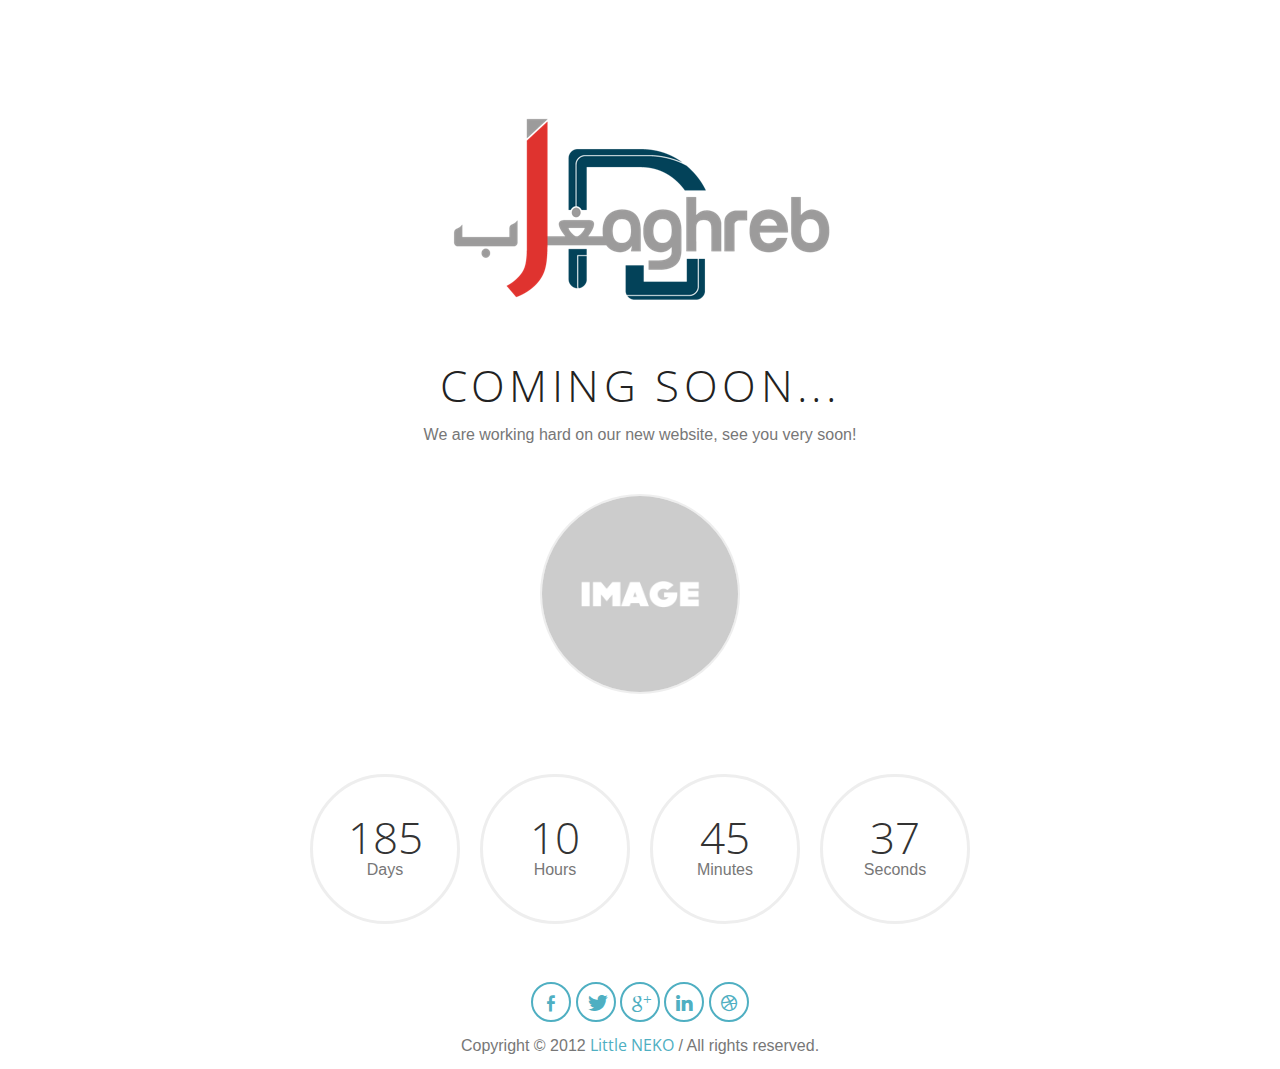
<file: en/coming-soon.html>
<!DOCTYPE html>
<!--[if lt IE 7 ]><html class="ie ie6" lang="en"> <![endif]-->
<!--[if IE 7 ]><html class="ie ie7" lang="en"> <![endif]-->
<!--[if IE 8 ]><html class="ie ie8" lang="en"> <![endif]-->
<!--[if (gte IE 9)|!(IE)]><!-->
<html lang="en">
<!--<![endif]-->
<head>
		<!-- Basic Page Needs
		================================================== -->
		<meta charset="utf-8">
		<title>Ashley One Page Parallax HTML5, CSS3, responsive, Bootstrap 3 website template</title>
		<meta name="description" content="Ashley is a One Page Bootstrap 3 Premium website Template, using nice Paralax effect, HTML5, CSS3 and Twitter Bootstrap 3">
		<meta name="author" content="Little NEKO">
		<!-- Mobile Specific Metas
		================================================== -->
		<meta name="viewport" content="width=device-width, initial-scale=1, maximum-scale=1">
		<!-- CSS
		================================================== -->
		<!-- Bootstrap  -->
		<link type="text/css" rel="stylesheet" href="bootstrap/css/bootstrap.min.css">
		<!-- web font  -->
		<link href="http://fonts.googleapis.com/css?family=Open+Sans:300,400,600,800" rel="stylesheet" type="text/css">
		
		<!-- icon fonts -->
		<link type="text/css" rel="stylesheet" href="font-icons/custom-icons/css/custom-icons.css">
		<link type="text/css" rel="stylesheet" href="font-icons/custom-icons/css/custom-icons-ie7.css">
		<!-- Custom css -->
		<link type="text/css" rel="stylesheet" href="css/layout.css">
		<link type="text/css" id="colors" rel="stylesheet" href="css/colors.css">
		<!--[if lt IE 9]><script src="http://html5shim.googlecode.com/svn/trunk/html5.js"></script> <![endif]-->
		<script src="js/modernizr-2.6.1.min.js"></script>
		<!-- Favicons
		================================================== -->
		<link rel="shortcut icon" href="images/favicon.ico">
		<link rel="apple-touch-icon" href="images/apple-touch-icon.png">
		<link rel="apple-touch-icon" sizes="72x72" href="images/apple-touch-icon-72x72.png">
		<link rel="apple-touch-icon" sizes="114x114" href="images/apple-touch-icon-114x114.png">
		<link rel="apple-touch-icon" sizes="144x144" href="images/apple-touch-icon-144x144.png">
	</head>
	<body>
		<!-- Primary Page Layout 
		================================================== -->
		<!-- globalWrapper -->
		<div id="globalWrapper">
			
			<!-- content -->
			<section class="counter mb30">
				<div class="container">
					<div class="row">

						<div class="col-md-12 text-center">
							<img src="images/main-logo.png" alt="" class="mb30"/>
							<h1>Coming soon...</h1>
							<p>We are working hard on our new website, see you very soon!</p>
						</div>
						<div class="col-md-12 text-center mt30">
							<img src="images/theme-pics/home-girl.png" alt="Ashley, Bootstrap website template" class="logoImg img-circle"/>
						</div>

						<div class="col-md-12">
							<div id="defaultCountdown"></div>
						</div>
					</div>
				</div>
			</section>

			<section  id="social">
				<div class="container">
					<div class="row">

						<div class="col-md-12 text-center">
							<ul class="socialNetwork">
								<li><a href="#" class="tips" title="follow me on Facebook"><i class="icon-facebook-1 iconRounded"></i></a></li>
								<li><a href="https://twitter.com/LIttleNeko1" class="tips" title="follow me on Twitter" target="_blank"><i class="icon-twitter-bird iconRounded"></i></a></li>
								<li><a href="#" class="tips" title="follow me on Google+"><i class="icon-gplus-1 iconRounded"></i></a></li>
								<li><a href="#" class="tips" title="follow me on Linkedin"><i class="icon-linkedin-1 iconRounded"></i></a></li>
								<li><a href="#" class="tips" title="follow me on Dribble"><i class="icon-dribbble iconRounded"></i></a></li>
							</ul>     
						</div>

						<div class="col-md-12 text-center">
							<p>Copyright © 2012 <a href="http://www.little-neko.com" target="blank">Little NEKO</a> / All rights reserved.</p>
						</div>
					</div>
				</div>
			</section>


			<!-- End footer -->
		</div>
		<!-- global wrapper -->
		<!-- End Document 
		================================================== -->
		<script type="text/javascript" src="js-plugin/respond/respond.min.js"></script>
		<script type="text/javascript" src="js-plugin/jquery/1.8.3/jquery.min.js"></script>
		<script type="text/javascript" src="js-plugin/jquery-ui/jquery-ui-1.8.23.custom.min.js"></script>
		<!-- third party plugins  -->
		<script type="text/javascript" src="bootstrap/js/bootstrap.js"></script>
		<script type="text/javascript" src="js-plugin/easing/jquery.easing.1.3.js"></script>


		<!-- countdown -->
		<script type="text/javascript" src="js-plugin/jquery.countdown.package-1.6.3/jquery.countdown.js"></script>


		<script type="text/javascript">
		$(function () {
			var austDay = new Date();
			austDay = new Date(austDay.getFullYear() + 1, 1 - 1, 26);
			$('#defaultCountdown').countdown({until: austDay});
			$('#year').text(austDay.getFullYear());
		});
		</script>
	</body>
	</html>
</file>
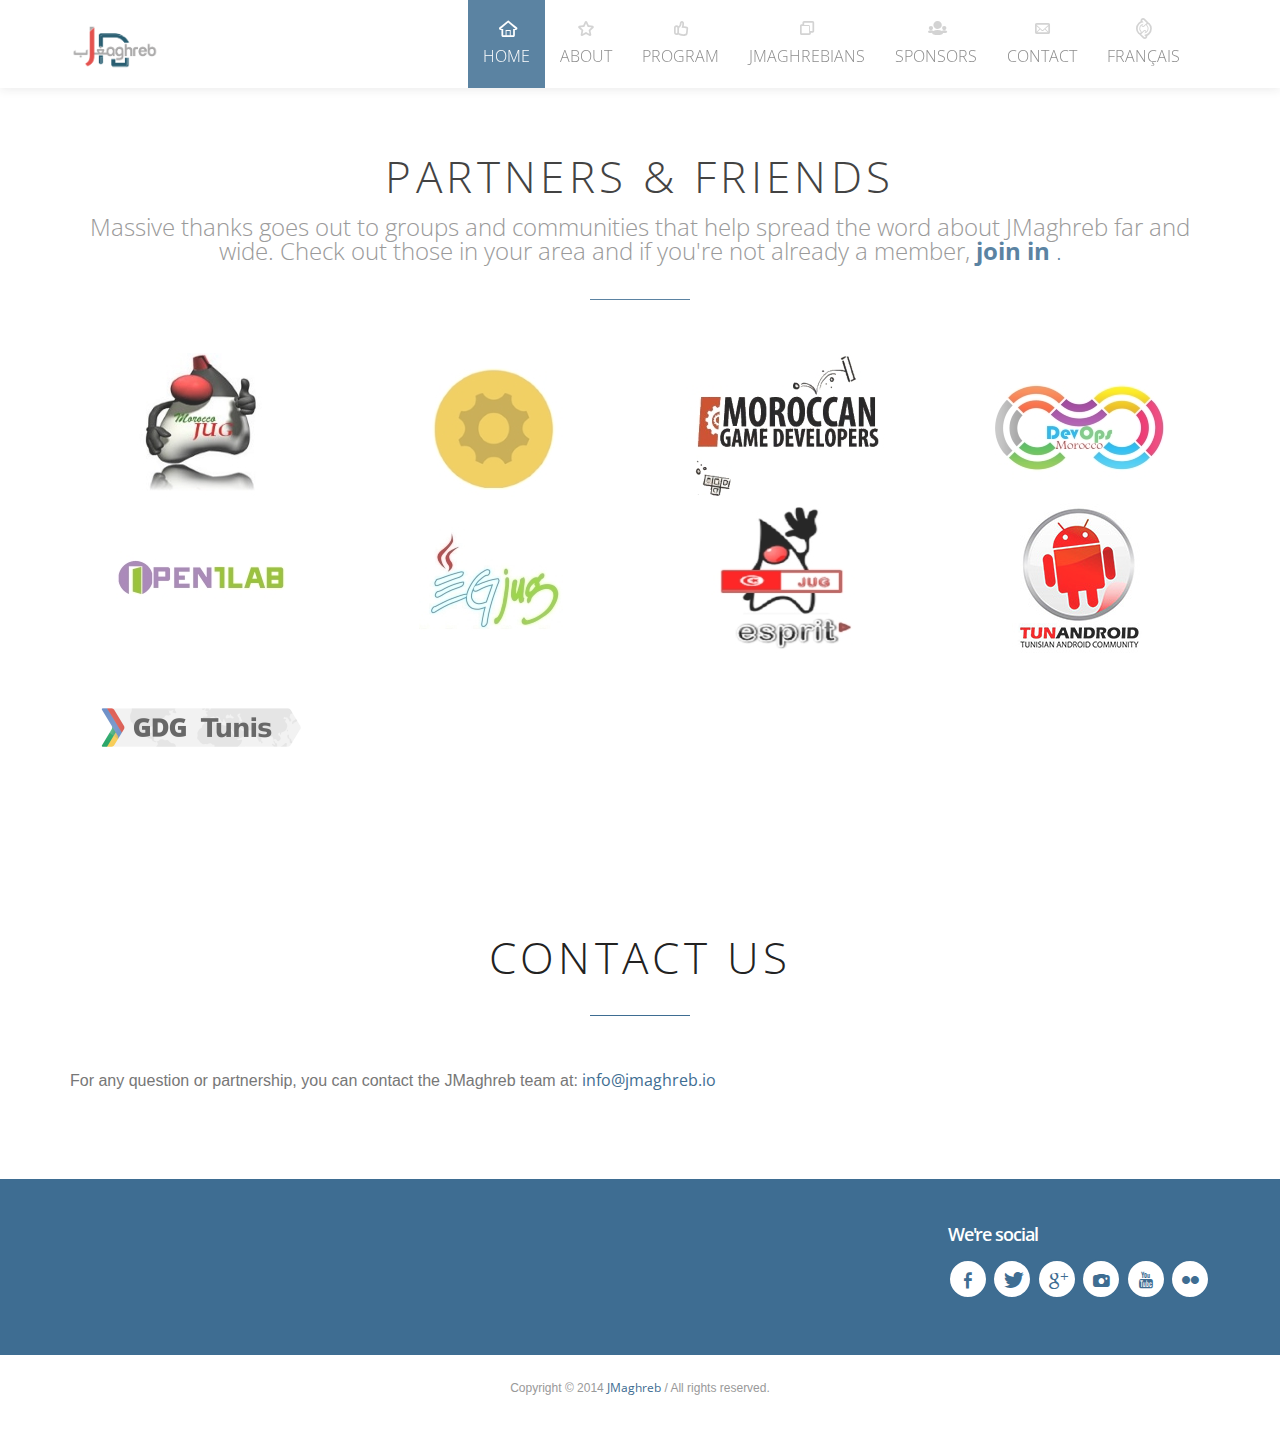
<file: en/partners-friends.html>
<!DOCTYPE html>
<!--[if lt IE 7 ]><html class="ie ie6" lang="en"> <![endif]-->
<!--[if IE 7 ]><html class="ie ie7" lang="en"> <![endif]-->
<!--[if IE 8 ]><html class="ie ie8" lang="en"> <![endif]-->
<!--[if (gte IE 9)|!(IE)]><!-->
<html lang="en">
<!--<![endif]-->
<head>
<!-- Basic Page Needs
================================================== -->
<meta charset="utf-8">
<title>JMaghreb 2014</title>
<meta name="description" content="JMaghreb 2014">
<meta name="author" content="MoroccoJUG">
<!-- Mobile Specific Metas
================================================== -->
<meta name="viewport" content="width=device-width, initial-scale=1, maximum-scale=1">
<!-- CSS
================================================== -->
<!-- Bootstrap  -->
<link type="text/css" rel="stylesheet" href="bootstrap/css/bootstrap.min.css">
<!-- web font  -->
<link href="http://fonts.googleapis.com/css?family=Open+Sans:300,400,600,800" rel="stylesheet" type="text/css">
<!-- plugin css  -->
<link rel="stylesheet" type="text/css" href="js-plugin/animation-framework/animate.css" />
<link rel="stylesheet" type="text/css" href="js-plugin/magnific-popup/magnific-popup.css" />
<link type="text/css" rel="stylesheet" href="js-plugin/isotope/css/style.css">
<link rel="stylesheet" type="text/css" href="js-plugin/flexslider/flexslider.css" />
<link rel="stylesheet" type="text/css" href="js-plugin/pageSlide/jquery.pageslide.css" />
<!-- Owl carousel-->
<link rel="stylesheet" href="js-plugin/owl.carousel/owl-carousel/owl.carousel.css">
<link rel="stylesheet" href="js-plugin/owl.carousel/owl-carousel/owl.theme.css">
<!-- icon fonts -->
<link type="text/css" rel="stylesheet" href="font-icons/custom-icons/css/custom-icons.css">
<link type="text/css" rel="stylesheet" href="font-icons/custom-icons/css/custom-icons-ie7.css">
<!-- Custom css -->
<link type="text/css" rel="stylesheet" href="css/layout.css">
<link type="text/css" id="colors" rel="stylesheet" href="css/blue.css">
<!--[if lt IE 9]><script src="http://html5shim.googlecode.com/svn/trunk/html5.js"></script> <![endif]-->
<script src="js/modernizr-2.6.1.min.js"></script>
<!-- Favicons
================================================== -->
<link rel="shortcut icon" href="images/favicon.ico">
<link rel="apple-touch-icon" href="images/apple-touch-icon.png">
<link rel="apple-touch-icon" sizes="72x72" href="images/apple-touch-icon-72x72.png">
<link rel="apple-touch-icon" sizes="114x114" href="images/apple-touch-icon-114x114.png">
<link rel="apple-touch-icon" sizes="144x144" href="images/apple-touch-icon-144x144.png">
</head>
<body data-spy="scroll" data-target="#scrollTarget" data-offset="150" iclass="activateAppearAnimation">
<!-- Preloader -->
<div id="preloader">
<div id="status">
<img src="images/theme-pics/loader.gif?v_res_jmeagh=0.1" alt=""/><h1 class="noSubtitle">JMaghreb 3.0 Partners</h1>
</div>
</div>
<!-- Preloader -->
<!-- Primary Page Layout 
================================================== -->
<!-- globalWrapper -->
<div id="globalWrapper" class="localscroll">
<!-- header -->
<header id="mainHeader" class="navbar-fixed-top" role="banner">
<div class="container">
<nav class="navbar navbar-default scrollMenu" role="navigation">
<div class="navbar-header">
<button type="button" class="navbar-toggle" data-toggle="collapse" data-target=".navbar-ex1-collapse"> <span class="sr-only">Toggle navigation</span> <span class="icon-bar"></span> <span class="icon-bar"></span> <span class="icon-bar"></span> </button>
<a class="navbar-brand" href="index-fullscreen.html" style="padding-top:20px;"><img src="images/main-logo.png?v_res_jmeagh=0.1" alt="Ashley website template" style="height:50px;"></a> </div>
<div class="collapse navbar-collapse navbar-ex1-collapse" id="scrollTarget">
<ul class="nav navbar-nav pull-right">

<li class="active"><a href="./"><i class="icon-home-outline"></i>Home</a> </li>
									<li><a href="index.php#about"><i class="icon-star"></i>About</a> </li>
									<li><a href="index.php#program"><i class="icon-thumbs-up"></i>Program</a> </li>
									<li><a href="index.php#team"><i class="icon-popup-1"></i>JMaghrebians</a> </li>
									<li><a href="index.php#sponsors"><i class="icon-users"></i>Sponsors</a> </li>
									<li><a href="#contactSlice"><i class="icon-mail"></i>Contact</a> </li>
                                    <li><a href="../fr"><i class="icon-arrows-cw-outline"></i>Français</a> </li>
</ul>
</div>

</nav>
</div>
</header>
<!-- header -->

<section class="slice" id="team">
						<div class="container">
							<div class="row">
								<div class="col-xs-12">
									<h1>Partners & Friends</h1>
									<h2 class="subTitle">Massive thanks goes out to groups and communities that help spread the word about JMaghreb far and wide. Check out those in your area and if you're not already a member, <b><a href="#contactSlice">join in <a/></b>.</h2>
								</div>
								
								<div class="col-sm-3">
									<article>
										<a href="http://www.moroccojug.org/site/" target="blank"><img src="images/partners/moroccojug.jpg" alt="Morocco JUG" class="img-responsive centered"></a>
										
									</article>
								</div>
                                <div class="col-sm-3">
									<article>
										<a href="http://moroccomakers.org/" target="blank"><img src="images/partners/moroccan_makers.jpg" alt="morocco makers" class="img-responsive centered"></a>
										
									</article>
								</div>
                                <div class="col-sm-3">
									<article>
										<a href="http://moroccangamedevelopers.org/" target="blank"> <img src="images/partners/moroccan-game-developers.jpg" alt="moroccan game developers" class="img-responsive centered"></a>
										
									</article>
								</div>
								<div class="col-sm-3">
									<article>
										<a href="http://www.meetup.com/Moroccan-DevOps/" target="blank"><img src="images/partners/Devops_morocco.jpg" alt="Morocco JUG" class="img-responsive centered"></a>
										
									</article>
								</div>
								<div class="col-sm-3">
									<article>
										<a href="http://www.open1lab.com/ target="blank"><img src="images/partners/open1lab.jpg" alt="Open1Lab" class="img-responsive centered"></a>
										
									</article>
								</div>
								<div class="col-sm-3">
									<article>
										<a href="http://www.egjug.org/" target="blank"><img src="images/partners/EGJUG.jpg" alt="Egypte JUG" class="img-responsive centered"></a>
										
									</article>
								</div>
                                
								<div class="col-sm-3">
									<article>
										<a href="http://esprit-jug.blogspot.com/" target="blank"><img src="images/partners/EspritJUG.jpg" alt="Esprit JUG" class="img-responsive centered"></a>
										
									</article>
								</div>
                                <div class="col-sm-3">
									<article>
										<a href="http://www.tunandroid.com/" target="blank"><img src="images/partners/tunandroid.jpg" alt="Tunandroid" class="img-responsive centered"></a>
										
									</article>
								</div>
                                <div class="col-sm-3">
									<article>
										<a href="https://developers.google.com/groups/chapter/111082770720976612303/" target="blank"><img src="images/partners/GDG_Tunis.png" alt="GDG Tunis" class="img-responsive centered"></a>
										
									</article>
								</div> 
								
							</div>
						</div>
					</section>






				
			
				

				

					
					<section class="slice"  id="contactSlice" >
						<div class="container">
							<div class="row">

								<div class="col-sm-12">
									<h1 class="noSubtitle">Contact us</h1>
								</div>
								
								<div class="col-sm-12">
									
									<address>
										For any question or partnership, you can contact the JMaghreb team at: <a href="mailto:info@jmaghreb.io">info@jmaghreb.io</a>
									</address>
									
								</div>
								
							</div>
						</div>
					</section>
					
					
					<!-- content -->
					<!-- footer -->
					<footer class="color4">
						<section id="mainFooter">
							<div class="container" id="footer">
								<div class="row">
									<div class="col-sm-4">
										<div class="footerWidget">
											
										</div>
									</div>


									<div class="col-sm-4">
										<div class="footerWidget">
											
										</div>
									</div>

									<div class="col-sm-4">
										<div class="footerWidget">
											<h3>We're social</h3>
											<ul class="socialNetwork pull-right">
												<li><a href="https://www.facebook.com/JMaghrebConf" target="_blank" class="tips" title="follow me on Facebook"><i class="icon-facebook-1 iconRounded"></i></a></li>
<li><a href="https://twitter.com/JMaghrebConf" target="_blank" class="tips" title="follow me on Twitter" target="_blank"><i class="icon-twitter-bird iconRounded"></i></a></li>
<li><a href="https://plus.google.com/107325370922477078379/" target="_blank" class="tips" title="follow me on Google+"><i class="icon-gplus-1 iconRounded"></i></a></li>
<li><a href="http://www.linkedin.com/groups/JMaghreb-7486767?home=&gid=7486767&trk=anet_ug_hm" target="_blank" class="tips" title="follow me on Linkedin">
<li><a href="http://instagram.com/jmaghreb" target="_blank" class="tips" title="follow me on Instagram"><i class="icon-camera iconRounded"></i></a></li>
<li><a href="https://www.youtube.com/user/JMaghreb" target="_blank" class="tips" title="follow me on Youtube"><i class="icon-youtube iconRounded"></i></a></li>
<li><a href="https://www.flickr.com/photos/121912191@N02/" target="_blank" class="tips" title="follow me on Flickr"><i class="icon-flickr iconRounded"></i></a></li>
</ul>   

</div>
</div>

</div>
</div>
</section>
</footer>
<section  id="footerRights">
<div class="container">
<div class="row">
<div class="col-sm-12 text-center">
<p>Copyright © 2014 <a href="http://www.jmaghreb.io" target="blank">JMaghreb</a> / All rights reserved.</p>
</div>

</div>
</div>
</section>
<!-- End footer -->
</div>
<!-- global wrapper -->
<!-- End Document 
================================================== -->
<script type="text/javascript" src="js-plugin/respond/respond.min.js"></script>
<script type="text/javascript" src="js-plugin/jquery/1.8.3/jquery.min.js"></script>
<script type="text/javascript" src="js-plugin/jquery-ui/jquery-ui-1.8.23.custom.min.js"></script>
<!-- third party plugins  -->
<script type="text/javascript" src="bootstrap/js/bootstrap.js"></script>
<script type="text/javascript" src="js-plugin/easing/jquery.easing.1.3.js"></script>

<script type="text/javascript" src="js-plugin/flexslider/jquery.flexslider-min.js"></script>

<script type="text/javascript" src="js-plugin/isotope/jquery.isotope.min.js"></script>
<script type="text/javascript" src="js-plugin/neko-contact-ajax-plugin/js/jquery.form.js"></script>
<script type="text/javascript" src="js-plugin/neko-contact-ajax-plugin/js/jquery.validate.min.js"></script>
<script type="text/javascript" src="js-plugin/magnific-popup/jquery.magnific-popup.min.js"></script>
<script type="text/javascript" src="js-plugin/parallax/js/jquery.scrollTo-1.4.3.1-min.js"></script>
<script type="text/javascript" src="js-plugin/parallax/js/jquery.localscroll-1.2.7-min.js"></script>
<script type="text/javascript" src="js-plugin/parallax/js/jquery.stellar.min.js"></script>
<!-- <script type="text/javascript" src="js-plugin/smoothscroll/SmoothScroll.js"></script> -->
<script type="text/javascript" src="js-plugin/pageSlide/jquery.pageslide-custom.js"></script>
<script type="text/javascript" src="js-plugin/jquery.sharrre-1.3.4/jquery.sharrre-1.3.4.min.js"></script>

<script type="text/javascript" src="js-plugin/owl.carousel/owl-carousel/owl.carousel.min.js"></script>
<link rel="stylesheet" type="text/css" href="js-plugin/magnific-popup/jquery.magnific-popup.js" />

<!-- Custom  -->
<script type="text/javascript" src="js/custom.js?v_jmeagh=0.2"></script>
<script>
(function(i,s,o,g,r,a,m){i['GoogleAnalyticsObject']=r;i[r]=i[r]||function(){
		(i[r].q=i[r].q||[]).push(arguments)},i[r].l=1*new Date();a=s.createElement(o),
	m=s.getElementsByTagName(o)[0];a.async=1;a.src=g;m.parentNode.insertBefore(a,m)
})(window,document,'script','//www.google-analytics.com/analytics.js','ga');

ga('create', 'UA-50390260-1', 'jmaghreb.io');
ga('send', 'pageview');

$('.open-popup-link').magnificPopup({
type:'inline',
midClick: true // Allow opening popup on middle mouse click. Always set it to true if you don't provide alternative source in href.
});
</script>
</body>
</html>
</file>
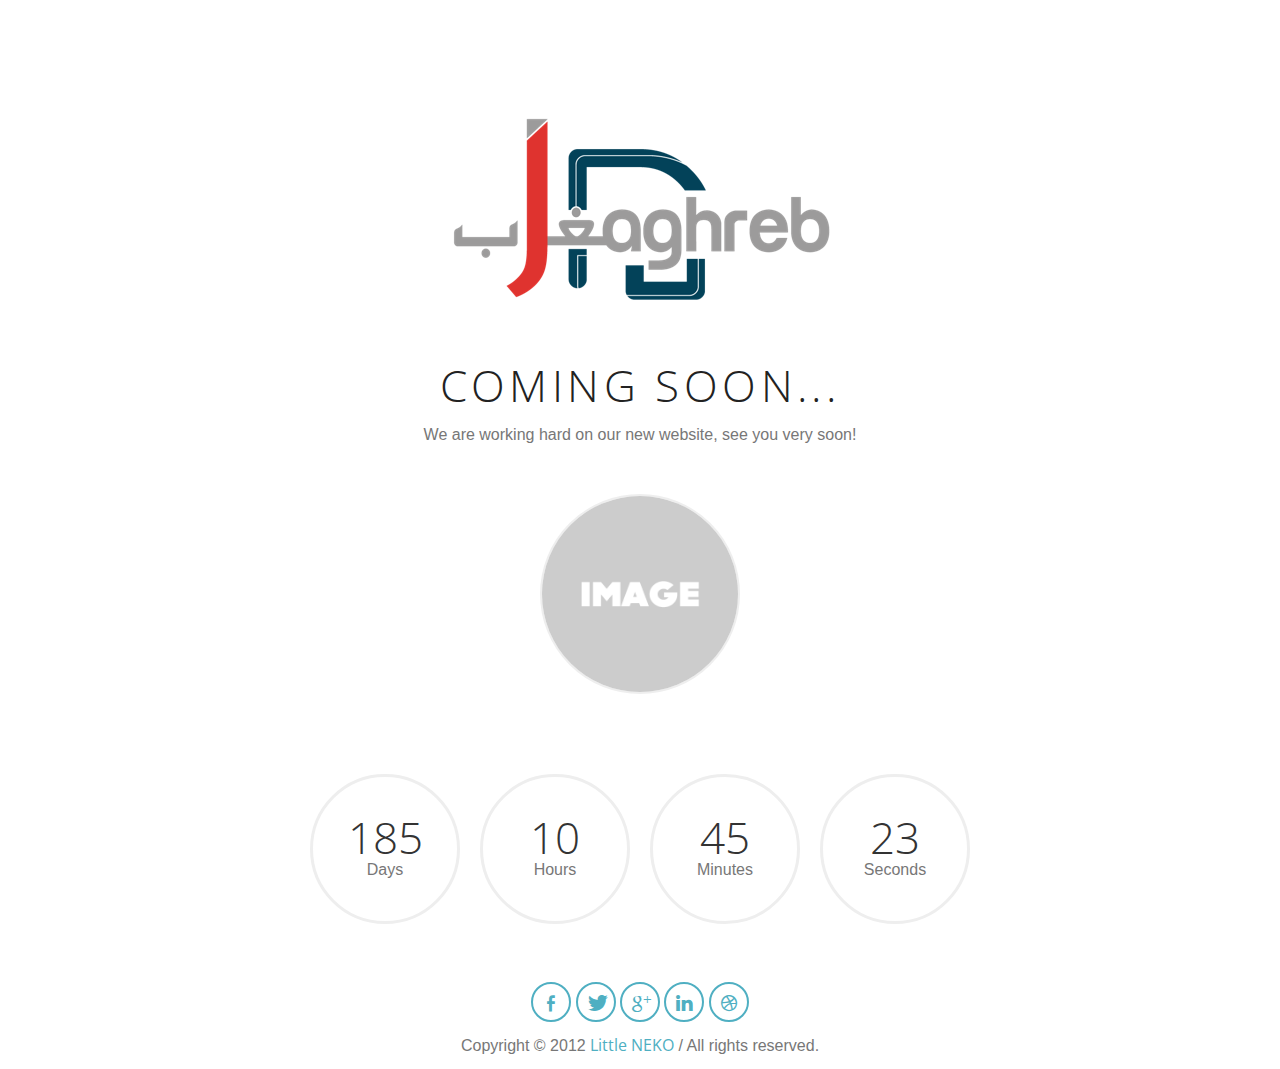
<file: fr/coming-soon.html>
<!DOCTYPE html>
<!--[if lt IE 7 ]><html class="ie ie6" lang="en"> <![endif]-->
<!--[if IE 7 ]><html class="ie ie7" lang="en"> <![endif]-->
<!--[if IE 8 ]><html class="ie ie8" lang="en"> <![endif]-->
<!--[if (gte IE 9)|!(IE)]><!-->
<html lang="en">
<!--<![endif]-->
<head>
		<!-- Basic Page Needs
		================================================== -->
		<meta charset="utf-8">
		<title>Ashley One Page Parallax HTML5, CSS3, responsive, Bootstrap 3 website template</title>
		<meta name="description" content="Ashley is a One Page Bootstrap 3 Premium website Template, using nice Paralax effect, HTML5, CSS3 and Twitter Bootstrap 3">
		<meta name="author" content="Little NEKO">
		<!-- Mobile Specific Metas
		================================================== -->
		<meta name="viewport" content="width=device-width, initial-scale=1, maximum-scale=1">
		<!-- CSS
		================================================== -->
		<!-- Bootstrap  -->
		<link type="text/css" rel="stylesheet" href="bootstrap/css/bootstrap.min.css">
		<!-- web font  -->
		<link href="http://fonts.googleapis.com/css?family=Open+Sans:300,400,600,800" rel="stylesheet" type="text/css">
		
		<!-- icon fonts -->
		<link type="text/css" rel="stylesheet" href="font-icons/custom-icons/css/custom-icons.css">
		<link type="text/css" rel="stylesheet" href="font-icons/custom-icons/css/custom-icons-ie7.css">
		<!-- Custom css -->
		<link type="text/css" rel="stylesheet" href="css/layout.css">
		<link type="text/css" id="colors" rel="stylesheet" href="css/colors.css">
		<!--[if lt IE 9]><script src="http://html5shim.googlecode.com/svn/trunk/html5.js"></script> <![endif]-->
		<script src="js/modernizr-2.6.1.min.js"></script>
		<!-- Favicons
		================================================== -->
		<link rel="shortcut icon" href="images/favicon.ico">
		<link rel="apple-touch-icon" href="images/apple-touch-icon.png">
		<link rel="apple-touch-icon" sizes="72x72" href="images/apple-touch-icon-72x72.png">
		<link rel="apple-touch-icon" sizes="114x114" href="images/apple-touch-icon-114x114.png">
		<link rel="apple-touch-icon" sizes="144x144" href="images/apple-touch-icon-144x144.png">
	</head>
	<body>
		<!-- Primary Page Layout 
		================================================== -->
		<!-- globalWrapper -->
		<div id="globalWrapper">
			
			<!-- content -->
			<section class="counter mb30">
				<div class="container">
					<div class="row">

						<div class="col-md-12 text-center">
							<img src="images/main-logo.png" alt="" class="mb30"/>
							<h1>Coming soon...</h1>
							<p>We are working hard on our new website, see you very soon!</p>
						</div>
						<div class="col-md-12 text-center mt30">
							<img src="images/theme-pics/home-girl.png" alt="Ashley, Bootstrap website template" class="logoImg img-circle"/>
						</div>

						<div class="col-md-12">
							<div id="defaultCountdown"></div>
						</div>
					</div>
				</div>
			</section>

			<section  id="social">
				<div class="container">
					<div class="row">

						<div class="col-md-12 text-center">
							<ul class="socialNetwork">
								<li><a href="#" class="tips" title="follow me on Facebook"><i class="icon-facebook-1 iconRounded"></i></a></li>
								<li><a href="https://twitter.com/LIttleNeko1" class="tips" title="follow me on Twitter" target="_blank"><i class="icon-twitter-bird iconRounded"></i></a></li>
								<li><a href="#" class="tips" title="follow me on Google+"><i class="icon-gplus-1 iconRounded"></i></a></li>
								<li><a href="#" class="tips" title="follow me on Linkedin"><i class="icon-linkedin-1 iconRounded"></i></a></li>
								<li><a href="#" class="tips" title="follow me on Dribble"><i class="icon-dribbble iconRounded"></i></a></li>
							</ul>     
						</div>

						<div class="col-md-12 text-center">
							<p>Copyright © 2012 <a href="http://www.little-neko.com" target="blank">Little NEKO</a> / All rights reserved.</p>
						</div>
					</div>
				</div>
			</section>


			<!-- End footer -->
		</div>
		<!-- global wrapper -->
		<!-- End Document 
		================================================== -->
		<script type="text/javascript" src="js-plugin/respond/respond.min.js"></script>
		<script type="text/javascript" src="js-plugin/jquery/1.8.3/jquery.min.js"></script>
		<script type="text/javascript" src="js-plugin/jquery-ui/jquery-ui-1.8.23.custom.min.js"></script>
		<!-- third party plugins  -->
		<script type="text/javascript" src="bootstrap/js/bootstrap.js"></script>
		<script type="text/javascript" src="js-plugin/easing/jquery.easing.1.3.js"></script>


		<!-- countdown -->
		<script type="text/javascript" src="js-plugin/jquery.countdown.package-1.6.3/jquery.countdown.js"></script>


		<script type="text/javascript">
		$(function () {
			var austDay = new Date();
			austDay = new Date(austDay.getFullYear() + 1, 1 - 1, 26);
			$('#defaultCountdown').countdown({until: austDay});
			$('#year').text(austDay.getFullYear());
		});
		</script>
	</body>
	</html>
</file>
<file: en/js-plugin/isotope/css/style.css>
/* Start: Recommended Isotope styles */

/**** Isotope Filtering ****/

.isotope-item {
  z-index: 2;
}

.isotope-hidden.isotope-item {
  pointer-events: none;
  z-index: 1;
}

/**** Isotope CSS3 transitions ****/

.isotope,
.isotope .isotope-item {
  -webkit-transition-duration: 0.8s;
     -moz-transition-duration: 0.8s;
      -ms-transition-duration: 0.8s;
       -o-transition-duration: 0.8s;
          transition-duration: 0.8s;
}

.isotope {
  -webkit-transition-property: height, width;
     -moz-transition-property: height, width;
      -ms-transition-property: height, width;
       -o-transition-property: height, width;
          transition-property: height, width;
}

.isotope .isotope-item {
  -webkit-transition-property: -webkit-transform, opacity;
     -moz-transition-property:    -moz-transform, opacity;
      -ms-transition-property:     -ms-transform, opacity;
       -o-transition-property:         top, left, opacity;
          transition-property:         transform, opacity;
}

/**** disabling Isotope CSS3 transitions ****/

.isotope.no-transition,
.isotope.no-transition .isotope-item,
.isotope .isotope-item.no-transition {
  -webkit-transition-duration: 0s;
     -moz-transition-duration: 0s;
      -ms-transition-duration: 0s;
       -o-transition-duration: 0s;
          transition-duration: 0s;
}

/* End: Recommended Isotope styles */



/* disable CSS transitions for containers with infinite scrolling*/
.isotope.infinite-scrolling {
  -webkit-transition: none;
     -moz-transition: none;
      -ms-transition: none;
       -o-transition: none;
          transition: none;
}



/**** Isotope styles ****/

/* required for containers to inherit vertical size from window */
/*html,
body {
  height: 100%;
}*/

#container {
  border: 1px solid #666;
  padding: 5px;
  margin-bottom: 20px;
}

.element {
  width: 110px;
  height: 110px;
  margin: 5px;
  float: left;
  overflow: hidden;
  position: relative;
  background: #888;
  color: #222;
  -webkit-border-top-right-radius: 1.2em;
      -moz-border-radius-topright: 1.2em;
          border-top-right-radius: 1.2em;
}

.element.alkali          { background: #F00; background: hsl(   0, 100%, 50%); }
.element.alkaline-earth  { background: #F80; background: hsl(  36, 100%, 50%); }
.element.lanthanoid      { background: #FF0; background: hsl(  72, 100%, 50%); }
.element.actinoid        { background: #0F0; background: hsl( 108, 100%, 50%); }
.element.transition      { background: #0F8; background: hsl( 144, 100%, 50%); }
.element.post-transition { background: #0FF; background: hsl( 180, 100%, 50%); }
.element.metalloid       { background: #08F; background: hsl( 216, 100%, 50%); }
.element.other.nonmetal  { background: #00F; background: hsl( 252, 100%, 50%); }
.element.halogen         { background: #F0F; background: hsl( 288, 100%, 50%); }
.element.noble-gas       { background: #F08; background: hsl( 324, 100%, 50%); }


.element * {
  position: absolute;
  margin: 0;
}

.element .symbol {
  left: 0.2em;
  top: 0.4em;
  font-size: 3.8em;
  line-height: 1.0em;
  color: #FFF;
}
.element.large .symbol {
  font-size: 4.5em;
}

.element.fake .symbol {
  color: #000;
}

.element .name {
  left: 0.5em;
  bottom: 1.6em;
  font-size: 1.05em;
}

.element .weight {
  font-size: 0.9em;
  left: 0.5em;
  bottom: 0.5em;
}

.element .number {
  font-size: 1.25em;
  font-weight: bold;
  color: hsla(0,0%,0%,.5);
  right: 0.5em;
  top: 0.5em;
}

.variable-sizes .element.width2 { width: 230px; }

.variable-sizes .element.height2 { height: 230px; }

.variable-sizes .element.width2.height2 {
  font-size: 2.0em;
}

.element.large,
.variable-sizes .element.large,
.variable-sizes .element.large.width2.height2 {
  font-size: 3.0em;
  width: 350px;
  height: 350px;
  z-index: 100;
}

.clickable .element:hover {
  cursor: pointer;
}

.clickable .element:hover h3 {
  text-shadow:
    0 0 10px white,
    0 0 10px white
  ;
}

.clickable .element:hover h2 {
  color: white;
}
</file>
<file: en/font-icons/custom-icons/css/custom-icons.css>
@font-face {
  font-family: 'custom-icons';
  src: url('../font/custom-icons.eot?94416284');
  src: url('../font/custom-icons.eot?94416284#iefix') format('embedded-opentype'),
       url('../font/custom-icons.woff?94416284') format('woff'),
       url('../font/custom-icons.ttf?94416284') format('truetype'),
       url('../font/custom-icons.svg?94416284#custom-icons') format('svg');
  font-weight: normal;
  font-style: normal;
}
/* Chrome hack: SVG is rendered more smooth in Windozze. 100% magic, uncomment if you need it. */
/* Note, that will break hinting! In other OS-es font will be not as sharp as it could be */
/*
@media screen and (-webkit-min-device-pixel-ratio:0) {
  @font-face {
    font-family: 'custom-icons';
    src: url('../font/custom-icons.svg?94416284#custom-icons') format('svg');
  }
}
*/
 
 [class^="icon-"]:before, [class*=" icon-"]:before {
  font-family: "custom-icons";
  font-style: normal;
  font-weight: normal;
  speak: none;
 
  display: inline-block;
  text-decoration: inherit;
  width: 1em;
  margin-right: .2em;
  text-align: center;
  /* opacity: .8; */
 
  /* For safety - reset parent styles, that can break glyph codes*/
  font-variant: normal;
  text-transform: none;
     
  /* fix buttons height, for twitter bootstrap */
  line-height: 1em;
 
  /* Animation center compensation - margins should be symmetric */
  /* remove if not needed */
  margin-left: .2em;
 
  /* you can be more comfortable with increased icons size */
  /* font-size: 120%; */
 
  /* Uncomment for 3D effect */
  /* text-shadow: 1px 1px 1px rgba(127, 127, 127, 0.3); */
}
 
.icon-quote-left:before { content: '\e928'; } /* '' */
.icon-deviantart:before { content: '\e81d'; } /* '' */
.icon-left-open-mini:before { content: '\e804'; } /* '' */
.icon-right-open-mini:before { content: '\e805'; } /* '' */
.icon-left-open-big:before { content: '\e765'; } /* '' */
.icon-right-open-big:before { content: '\e766'; } /* '' */
.icon-music-outline:before { content: '\e800'; } /* '' */
.icon-music:before { content: '\e801'; } /* '' */
.icon-search-outline:before { content: '\e802'; } /* '' */
.icon-search:before { content: '\e803'; } /* '' */
.icon-mail:before { content: '\e806'; } /* '' */
.icon-heart:before { content: '\e807'; } /* '' */
.icon-heart-filled:before { content: '\e80e'; } /* '' */
.icon-star:before { content: '\e812'; } /* '' */
.icon-star-filled:before { content: '\e818'; } /* '' */
.icon-user-outline:before { content: '\e814'; } /* '' */
.icon-user:before { content: '\e81b'; } /* '' */
.icon-users-outline:before { content: '\e823'; } /* '' */
.icon-users:before { content: '\e828'; } /* '' */
.icon-user-add-outline:before { content: '\e829'; } /* '' */
.icon-user-add:before { content: '\e82a'; } /* '' */
.icon-user-delete-outline:before { content: '\e82b'; } /* '' */
.icon-user-delete:before { content: '\e82c'; } /* '' */
.icon-video:before { content: '\e82d'; } /* '' */
.icon-videocam-outline:before { content: '\e82e'; } /* '' */
.icon-videocam:before { content: '\e82f'; } /* '' */
.icon-picture-outline:before { content: '\e80d'; } /* '' */
.icon-picture:before { content: '\e80c'; } /* '' */
.icon-camera-outline:before { content: '\e80b'; } /* '' */
.icon-camera:before { content: '\e80a'; } /* '' */
.icon-th-outline:before { content: '\e809'; } /* '' */
.icon-th:before { content: '\e808'; } /* '' */
.icon-th-large-outline:before { content: '\e80f'; } /* '' */
.icon-th-large:before { content: '\e810'; } /* '' */
.icon-th-list-outline:before { content: '\e813'; } /* '' */
.icon-th-list:before { content: '\e817'; } /* '' */
.icon-ok-outline:before { content: '\e822'; } /* '' */
.icon-ok:before { content: '\e824'; } /* '' */
.icon-cancel-outline:before { content: '\e825'; } /* '' */
.icon-cancel:before { content: '\e836'; } /* '' */
.icon-cancel-alt:before { content: '\e835'; } /* '' */
.icon-cancel-alt-filled:before { content: '\e834'; } /* '' */
.icon-cancel-circled-outline:before { content: '\e833'; } /* '' */
.icon-cancel-circled:before { content: '\e832'; } /* '' */
.icon-plus-outline:before { content: '\e831'; } /* '' */
.icon-plus:before { content: '\e830'; } /* '' */
.icon-minus-outline:before { content: '\e837'; } /* '' */
.icon-minus:before { content: '\e838'; } /* '' */
.icon-divide-outline:before { content: '\e839'; } /* '' */
.icon-divide:before { content: '\e83a'; } /* '' */
.icon-eq-outline:before { content: '\e83b'; } /* '' */
.icon-eq:before { content: '\e83c'; } /* '' */
.icon-info-outline:before { content: '\e83d'; } /* '' */
.icon-info:before { content: '\e83e'; } /* '' */
.icon-home-outline:before { content: '\e83f'; } /* '' */
.icon-home:before { content: '\e840'; } /* '' */
.icon-link-outline:before { content: '\e841'; } /* '' */
.icon-link:before { content: '\e842'; } /* '' */
.icon-attach-outline:before { content: '\e843'; } /* '' */
.icon-attach:before { content: '\e844'; } /* '' */
.icon-lock:before { content: '\e845'; } /* '' */
.icon-lock-filled:before { content: '\e846'; } /* '' */
.icon-lock-open:before { content: '\e847'; } /* '' */
.icon-lock-open-filled:before { content: '\e848'; } /* '' */
.icon-pin-outline:before { content: '\e849'; } /* '' */
.icon-pin:before { content: '\e84a'; } /* '' */
.icon-eye-outline:before { content: '\e84b'; } /* '' */
.icon-eye:before { content: '\e84c'; } /* '' */
.icon-tag:before { content: '\e84d'; } /* '' */
.icon-tags:before { content: '\e84e'; } /* '' */
.icon-bookmark:before { content: '\e84f'; } /* '' */
.icon-flag:before { content: '\e850'; } /* '' */
.icon-flag-filled:before { content: '\e851'; } /* '' */
.icon-thumbs-up:before { content: '\e852'; } /* '' */
.icon-thumbs-down:before { content: '\e853'; } /* '' */
.icon-download-outline:before { content: '\e854'; } /* '' */
.icon-download:before { content: '\e855'; } /* '' */
.icon-upload-outline:before { content: '\e856'; } /* '' */
.icon-upload:before { content: '\e857'; } /* '' */
.icon-upload-cloud-outline:before { content: '\e858'; } /* '' */
.icon-upload-cloud:before { content: '\e859'; } /* '' */
.icon-reply-outline:before { content: '\e85a'; } /* '' */
.icon-reply:before { content: '\e85b'; } /* '' */
.icon-forward-outline:before { content: '\e85c'; } /* '' */
.icon-forward:before { content: '\e85d'; } /* '' */
.icon-code-outline:before { content: '\e85e'; } /* '' */
.icon-code:before { content: '\e85f'; } /* '' */
.icon-export-outline:before { content: '\e860'; } /* '' */
.icon-export:before { content: '\e861'; } /* '' */
.icon-pencil:before { content: '\e862'; } /* '' */
.icon-pen:before { content: '\e863'; } /* '' */
.icon-feather:before { content: '\e866'; } /* '' */
.icon-edit:before { content: '\e865'; } /* '' */
.icon-print:before { content: '\e864'; } /* '' */
.icon-comment:before { content: '\e867'; } /* '' */
.icon-chat:before { content: '\e868'; } /* '' */
.icon-chat-alt:before { content: '\e869'; } /* '' */
.icon-bell:before { content: '\e86a'; } /* '' */
.icon-attention:before { content: '\e86b'; } /* '' */
.icon-attention-filled:before { content: '\e86c'; } /* '' */
.icon-warning-empty:before { content: '\e86d'; } /* '' */
.icon-warning:before { content: '\e86e'; } /* '' */
.icon-contacts:before { content: '\e86f'; } /* '' */
.icon-vcard:before { content: '\e870'; } /* '' */
.icon-address:before { content: '\e871'; } /* '' */
.icon-location-outline:before { content: '\e872'; } /* '' */
.icon-location:before { content: '\e885'; } /* '' */
.icon-map:before { content: '\e884'; } /* '' */
.icon-direction-outline:before { content: '\e883'; } /* '' */
.icon-direction:before { content: '\e882'; } /* '' */
.icon-compass:before { content: '\e881'; } /* '' */
.icon-trash:before { content: '\e880'; } /* '' */
.icon-doc:before { content: '\e87f'; } /* '' */
.icon-doc-text:before { content: '\e87e'; } /* '' */
.icon-doc-add:before { content: '\e87d'; } /* '' */
.icon-doc-remove:before { content: '\e87c'; } /* '' */
.icon-news:before { content: '\e87b'; } /* '' */
.icon-folder:before { content: '\e87a'; } /* '' */
.icon-folder-add:before { content: '\e879'; } /* '' */
.icon-folder-delete:before { content: '\e878'; } /* '' */
.icon-archive:before { content: '\e877'; } /* '' */
.icon-box:before { content: '\e876'; } /* '' */
.icon-rss-outline:before { content: '\e875'; } /* '' */
.icon-rss:before { content: '\e73a'; } /* '' */
.icon-phone-outline:before { content: '\e874'; } /* '' */
.icon-phone:before { content: '\e873'; } /* '' */
.icon-menu-outline:before { content: '\e886'; } /* '' */
.icon-menu:before { content: '\e887'; } /* '' */
.icon-cog-outline:before { content: '\e888'; } /* '' */
.icon-cog:before { content: '\e889'; } /* '' */
.icon-wrench-outline:before { content: '\e88a'; } /* '' */
.icon-wrench:before { content: '\e88b'; } /* '' */
.icon-basket:before { content: '\e88c'; } /* '' */
.icon-calendar-outlilne:before { content: '\e88d'; } /* '' */
.icon-calendar:before { content: '\e88e'; } /* '' */
.icon-mic-outline:before { content: '\e88f'; } /* '' */
.icon-mic:before { content: '\e890'; } /* '' */
.icon-volume-off:before { content: '\e891'; } /* '' */
.icon-volume-low:before { content: '\e892'; } /* '' */
.icon-volume-middle:before { content: '\e893'; } /* '' */
.icon-volume-high:before { content: '\e894'; } /* '' */
.icon-headphones:before { content: '\e895'; } /* '' */
.icon-wristwatch:before { content: '\e896'; } /* '' */
.icon-stopwatch:before { content: '\e897'; } /* '' */
.icon-lightbulb:before { content: '\e898'; } /* '' */
.icon-block-outline:before { content: '\e899'; } /* '' */
.icon-block:before { content: '\e89a'; } /* '' */
.icon-resize-full-outline:before { content: '\e89b'; } /* '' */
.icon-resize-full:before { content: '\e89c'; } /* '' */
.icon-resize-normal-outline:before { content: '\e89d'; } /* '' */
.icon-quote-right:before { content: '\e929'; } /* '' */
.icon-move-outline:before { content: '\e89f'; } /* '' */
.icon-move:before { content: '\e8a0'; } /* '' */
.icon-popup:before { content: '\e8a1'; } /* '' */
.icon-zoom-in-outline:before { content: '\e8a2'; } /* '' */
.icon-zoom-in:before { content: '\e8a3'; } /* '' */
.icon-zoom-out-outline:before { content: '\e8a4'; } /* '' */
.icon-zoom-out:before { content: '\e8a5'; } /* '' */
.icon-popup-1:before { content: '\e8a6'; } /* '' */
.icon-left-open-outline:before { content: '\e8a7'; } /* '' */
.icon-left-open:before { content: '\e8a8'; } /* '' */
.icon-right-open-outline:before { content: '\e8a9'; } /* '' */
.icon-right-open:before { content: '\e8aa'; } /* '' */
.icon-down:before { content: '\e8ab'; } /* '' */
.icon-left:before { content: '\e8ac'; } /* '' */
.icon-right:before { content: '\e8ad'; } /* '' */
.icon-up:before { content: '\e8ae'; } /* '' */
.icon-down-outline:before { content: '\e8af'; } /* '' */
.icon-left-outline:before { content: '\e8b0'; } /* '' */
.icon-right-outline:before { content: '\e8b1'; } /* '' */
.icon-up-outline:before { content: '\e8b2'; } /* '' */
.icon-down-small:before { content: '\e8b3'; } /* '' */
.icon-left-small:before { content: '\e8b4'; } /* '' */
.icon-right-small:before { content: '\e8b5'; } /* '' */
.icon-up-small:before { content: '\e8b6'; } /* '' */
.icon-cw-outline:before { content: '\e8b7'; } /* '' */
.icon-cw:before { content: '\e8b8'; } /* '' */
.icon-arrows-cw-outline:before { content: '\e8b9'; } /* '' */
.icon-arrows-cw:before { content: '\e8ba'; } /* '' */
.icon-loop-outline:before { content: '\e8bb'; } /* '' */
.icon-loop:before { content: '\e8bc'; } /* '' */
.icon-loop-alt-outline:before { content: '\e8bd'; } /* '' */
.icon-loop-alt:before { content: '\e8be'; } /* '' */
.icon-shuffle:before { content: '\e8bf'; } /* '' */
.icon-play-outline:before { content: '\e8c0'; } /* '' */
.icon-play:before { content: '\e8c1'; } /* '' */
.icon-stop-outline:before { content: '\e8c2'; } /* '' */
.icon-stop:before { content: '\e8c3'; } /* '' */
.icon-pause-outline:before { content: '\e8c4'; } /* '' */
.icon-pause:before { content: '\e8c5'; } /* '' */
.icon-fast-fw-outline:before { content: '\e8c6'; } /* '' */
.icon-fast-fw:before { content: '\e8c7'; } /* '' */
.icon-rewind-outline:before { content: '\e8c8'; } /* '' */
.icon-rewind:before { content: '\e8c9'; } /* '' */
.icon-record-outline:before { content: '\e8ca'; } /* '' */
.icon-record:before { content: '\e8cb'; } /* '' */
.icon-eject-outline:before { content: '\e8cc'; } /* '' */
.icon-eject:before { content: '\e8cd'; } /* '' */
.icon-eject-alt-outline:before { content: '\e8ce'; } /* '' */
.icon-eject-alt:before { content: '\e8cf'; } /* '' */
.icon-bat1:before { content: '\e8d0'; } /* '' */
.icon-bat2:before { content: '\e8d1'; } /* '' */
.icon-bat3:before { content: '\e8d2'; } /* '' */
.icon-bat4:before { content: '\e8d3'; } /* '' */
.icon-bat-charge:before { content: '\e8d4'; } /* '' */
.icon-plug:before { content: '\e8d5'; } /* '' */
.icon-target-outline:before { content: '\e8e0'; } /* '' */
.icon-target:before { content: '\e8e5'; } /* '' */
.icon-wifi-outline:before { content: '\e8e6'; } /* '' */
.icon-wifi:before { content: '\e8e7'; } /* '' */
.icon-desktop:before { content: '\e8f5'; } /* '' */
.icon-laptop:before { content: '\e8f4'; } /* '' */
.icon-tablet:before { content: '\e8f6'; } /* '' */
.icon-mobile:before { content: '\e8f7'; } /* '' */
.icon-contrast:before { content: '\e8f8'; } /* '' */
.icon-globe-outline:before { content: '\e90a'; } /* '' */
.icon-globe:before { content: '\e90b'; } /* '' */
.icon-globe-alt-outline:before { content: '\e90c'; } /* '' */
.icon-globe-alt:before { content: '\e90d'; } /* '' */
.icon-sun:before { content: '\e90e'; } /* '' */
.icon-sun-filled:before { content: '\e90f'; } /* '' */
.icon-cloud:before { content: '\e910'; } /* '' */
.icon-flash-outline:before { content: '\e911'; } /* '' */
.icon-flash:before { content: '\e912'; } /* '' */
.icon-moon:before { content: '\e913'; } /* '' */
.icon-waves-outline:before { content: '\e8d6'; } /* '' */
.icon-waves:before { content: '\e8df'; } /* '' */
.icon-rain:before { content: '\e8e4'; } /* '' */
.icon-cloud-sun:before { content: '\e8e8'; } /* '' */
.icon-drizzle:before { content: '\e8e9'; } /* '' */
.icon-snow:before { content: '\e8f2'; } /* '' */
.icon-cloud-flash:before { content: '\e8f3'; } /* '' */
.icon-cloud-wind:before { content: '\e8f9'; } /* '' */
.icon-wind:before { content: '\e8fa'; } /* '' */
.icon-plane-outline:before { content: '\e8fb'; } /* '' */
.icon-plane:before { content: '\e902'; } /* '' */
.icon-leaf:before { content: '\e905'; } /* '' */
.icon-lifebuoy:before { content: '\e906'; } /* '' */
.icon-briefcase:before { content: '\e907'; } /* '' */
.icon-brush:before { content: '\e908'; } /* '' */
.icon-pipette:before { content: '\e909'; } /* '' */
.icon-power-outline:before { content: '\e914'; } /* '' */
.icon-power:before { content: '\e915'; } /* '' */
.icon-check-outline:before { content: '\e916'; } /* '' */
.icon-check:before { content: '\e917'; } /* '' */
.icon-gift:before { content: '\e8d7'; } /* '' */
.icon-temperatire:before { content: '\e8de'; } /* '' */
.icon-chart-outline:before { content: '\e8e3'; } /* '' */
.icon-chart:before { content: '\e8ea'; } /* '' */
.icon-chart-alt-outline:before { content: '\e8eb'; } /* '' */
.icon-chart-alt:before { content: '\e8f1'; } /* '' */
.icon-chart-bar-outline:before { content: '\e8f0'; } /* '' */
.icon-chart-bar:before { content: '\e8fc'; } /* '' */
.icon-chart-pie-outline:before { content: '\e8fd'; } /* '' */
.icon-chart-pie:before { content: '\e8fe'; } /* '' */
.icon-credit-card:before { content: '\e904'; } /* '' */
.icon-clipboard:before { content: '\e918'; } /* '' */
.icon-key-outline:before { content: '\e919'; } /* '' */
.icon-key:before { content: '\e91a'; } /* '' */
.icon-flow-split:before { content: '\e91b'; } /* '' */
.icon-flow-merge:before { content: '\e91c'; } /* '' */
.icon-flow-parallel:before { content: '\e91d'; } /* '' */
.icon-flow-cross:before { content: '\e91e'; } /* '' */
.icon-certificate-outline:before { content: '\e8d8'; } /* '' */
.icon-certificate:before { content: '\e8dd'; } /* '' */
.icon-scissors-outline:before { content: '\e8e2'; } /* '' */
.icon-scissors:before { content: '\e8e1'; } /* '' */
.icon-flask:before { content: '\e8ec'; } /* '' */
.icon-wine:before { content: '\e8ed'; } /* '' */
.icon-coffee:before { content: '\e8ef'; } /* '' */
.icon-beer:before { content: '\e8ff'; } /* '' */
.icon-anchor-outline:before { content: '\e900'; } /* '' */
.icon-anchor:before { content: '\e901'; } /* '' */
.icon-puzzle-outline:before { content: '\e903'; } /* '' */
.icon-puzzle:before { content: '\e91f'; } /* '' */
.icon-tree:before { content: '\e920'; } /* '' */
.icon-calculator:before { content: '\e921'; } /* '' */
.icon-infinity-outline:before { content: '\e922'; } /* '' */
.icon-infinity:before { content: '\e923'; } /* '' */
.icon-pi-outline:before { content: '\e924'; } /* '' */
.icon-pi:before { content: '\e925'; } /* '' */
.icon-at:before { content: '\e926'; } /* '' */
.icon-at-circled:before { content: '\e927'; } /* '' */
.icon-looped-square-outline:before { content: '\e8d9'; } /* '' */
.icon-looped-square-interest:before { content: '\e8dc'; } /* '' */
.icon-sort-alphabet-outline:before { content: '\e8da'; } /* '' */
.icon-sort-alphabet:before { content: '\e8db'; } /* '' */
.icon-sort-numeric-outline:before { content: '\e8ee'; } /* '' */
.icon-gplus-1:before { content: '\e815'; } /* '' */
.icon-reddit:before { content: '\e821'; } /* '' */
.icon-dribbble:before { content: '\e816'; } /* '' */
.icon-flickr:before { content: '\e820'; } /* '' */
.icon-linkedin-1:before { content: '\e81c'; } /* '' */
.icon-rss-3:before { content: '\e81f'; } /* '' */
.icon-youtube:before { content: '\e81e'; } /* '' */
.icon-vimeo:before { content: '\e819'; } /* '' */
.icon-yahoo:before { content: '\e811'; } /* '' */
.icon-tumblr-1:before { content: '\e81a'; } /* '' */
.icon-facebook-1:before { content: '\e826'; } /* '' */
.icon-twitter-bird:before { content: '\e827'; } /* '' */
.icon-resize-normal:before { content: '\e89e'; } /* '' */
</file>
<file: en/font-icons/custom-icons/css/custom-icons-ie7.css>
[class^="icon-"], [class*=" icon-"] {
  font-family: 'custom-icons';
  font-style: normal;
  font-weight: normal;
 
  /* fix buttons height */
  line-height: 1em;
 
  /* you can be more comfortable with increased icons size */
  /* font-size: 120%; */
}
 
.icon-quote-left { *zoom: expression( this.runtimeStyle['zoom'] = '1', this.innerHTML = '&#xe928;&nbsp;'); }
.icon-deviantart { *zoom: expression( this.runtimeStyle['zoom'] = '1', this.innerHTML = '&#xe81d;&nbsp;'); }
.icon-left-open-mini { *zoom: expression( this.runtimeStyle['zoom'] = '1', this.innerHTML = '&#xe804;&nbsp;'); }
.icon-right-open-mini { *zoom: expression( this.runtimeStyle['zoom'] = '1', this.innerHTML = '&#xe805;&nbsp;'); }
.icon-left-open-big { *zoom: expression( this.runtimeStyle['zoom'] = '1', this.innerHTML = '&#xe765;&nbsp;'); }
.icon-right-open-big { *zoom: expression( this.runtimeStyle['zoom'] = '1', this.innerHTML = '&#xe766;&nbsp;'); }
.icon-music-outline { *zoom: expression( this.runtimeStyle['zoom'] = '1', this.innerHTML = '&#xe800;&nbsp;'); }
.icon-music { *zoom: expression( this.runtimeStyle['zoom'] = '1', this.innerHTML = '&#xe801;&nbsp;'); }
.icon-search-outline { *zoom: expression( this.runtimeStyle['zoom'] = '1', this.innerHTML = '&#xe802;&nbsp;'); }
.icon-search { *zoom: expression( this.runtimeStyle['zoom'] = '1', this.innerHTML = '&#xe803;&nbsp;'); }
.icon-mail { *zoom: expression( this.runtimeStyle['zoom'] = '1', this.innerHTML = '&#xe806;&nbsp;'); }
.icon-heart { *zoom: expression( this.runtimeStyle['zoom'] = '1', this.innerHTML = '&#xe807;&nbsp;'); }
.icon-heart-filled { *zoom: expression( this.runtimeStyle['zoom'] = '1', this.innerHTML = '&#xe80e;&nbsp;'); }
.icon-star { *zoom: expression( this.runtimeStyle['zoom'] = '1', this.innerHTML = '&#xe812;&nbsp;'); }
.icon-star-filled { *zoom: expression( this.runtimeStyle['zoom'] = '1', this.innerHTML = '&#xe818;&nbsp;'); }
.icon-user-outline { *zoom: expression( this.runtimeStyle['zoom'] = '1', this.innerHTML = '&#xe814;&nbsp;'); }
.icon-user { *zoom: expression( this.runtimeStyle['zoom'] = '1', this.innerHTML = '&#xe81b;&nbsp;'); }
.icon-users-outline { *zoom: expression( this.runtimeStyle['zoom'] = '1', this.innerHTML = '&#xe823;&nbsp;'); }
.icon-users { *zoom: expression( this.runtimeStyle['zoom'] = '1', this.innerHTML = '&#xe828;&nbsp;'); }
.icon-user-add-outline { *zoom: expression( this.runtimeStyle['zoom'] = '1', this.innerHTML = '&#xe829;&nbsp;'); }
.icon-user-add { *zoom: expression( this.runtimeStyle['zoom'] = '1', this.innerHTML = '&#xe82a;&nbsp;'); }
.icon-user-delete-outline { *zoom: expression( this.runtimeStyle['zoom'] = '1', this.innerHTML = '&#xe82b;&nbsp;'); }
.icon-user-delete { *zoom: expression( this.runtimeStyle['zoom'] = '1', this.innerHTML = '&#xe82c;&nbsp;'); }
.icon-video { *zoom: expression( this.runtimeStyle['zoom'] = '1', this.innerHTML = '&#xe82d;&nbsp;'); }
.icon-videocam-outline { *zoom: expression( this.runtimeStyle['zoom'] = '1', this.innerHTML = '&#xe82e;&nbsp;'); }
.icon-videocam { *zoom: expression( this.runtimeStyle['zoom'] = '1', this.innerHTML = '&#xe82f;&nbsp;'); }
.icon-picture-outline { *zoom: expression( this.runtimeStyle['zoom'] = '1', this.innerHTML = '&#xe80d;&nbsp;'); }
.icon-picture { *zoom: expression( this.runtimeStyle['zoom'] = '1', this.innerHTML = '&#xe80c;&nbsp;'); }
.icon-camera-outline { *zoom: expression( this.runtimeStyle['zoom'] = '1', this.innerHTML = '&#xe80b;&nbsp;'); }
.icon-camera { *zoom: expression( this.runtimeStyle['zoom'] = '1', this.innerHTML = '&#xe80a;&nbsp;'); }
.icon-th-outline { *zoom: expression( this.runtimeStyle['zoom'] = '1', this.innerHTML = '&#xe809;&nbsp;'); }
.icon-th { *zoom: expression( this.runtimeStyle['zoom'] = '1', this.innerHTML = '&#xe808;&nbsp;'); }
.icon-th-large-outline { *zoom: expression( this.runtimeStyle['zoom'] = '1', this.innerHTML = '&#xe80f;&nbsp;'); }
.icon-th-large { *zoom: expression( this.runtimeStyle['zoom'] = '1', this.innerHTML = '&#xe810;&nbsp;'); }
.icon-th-list-outline { *zoom: expression( this.runtimeStyle['zoom'] = '1', this.innerHTML = '&#xe813;&nbsp;'); }
.icon-th-list { *zoom: expression( this.runtimeStyle['zoom'] = '1', this.innerHTML = '&#xe817;&nbsp;'); }
.icon-ok-outline { *zoom: expression( this.runtimeStyle['zoom'] = '1', this.innerHTML = '&#xe822;&nbsp;'); }
.icon-ok { *zoom: expression( this.runtimeStyle['zoom'] = '1', this.innerHTML = '&#xe824;&nbsp;'); }
.icon-cancel-outline { *zoom: expression( this.runtimeStyle['zoom'] = '1', this.innerHTML = '&#xe825;&nbsp;'); }
.icon-cancel { *zoom: expression( this.runtimeStyle['zoom'] = '1', this.innerHTML = '&#xe836;&nbsp;'); }
.icon-cancel-alt { *zoom: expression( this.runtimeStyle['zoom'] = '1', this.innerHTML = '&#xe835;&nbsp;'); }
.icon-cancel-alt-filled { *zoom: expression( this.runtimeStyle['zoom'] = '1', this.innerHTML = '&#xe834;&nbsp;'); }
.icon-cancel-circled-outline { *zoom: expression( this.runtimeStyle['zoom'] = '1', this.innerHTML = '&#xe833;&nbsp;'); }
.icon-cancel-circled { *zoom: expression( this.runtimeStyle['zoom'] = '1', this.innerHTML = '&#xe832;&nbsp;'); }
.icon-plus-outline { *zoom: expression( this.runtimeStyle['zoom'] = '1', this.innerHTML = '&#xe831;&nbsp;'); }
.icon-plus { *zoom: expression( this.runtimeStyle['zoom'] = '1', this.innerHTML = '&#xe830;&nbsp;'); }
.icon-minus-outline { *zoom: expression( this.runtimeStyle['zoom'] = '1', this.innerHTML = '&#xe837;&nbsp;'); }
.icon-minus { *zoom: expression( this.runtimeStyle['zoom'] = '1', this.innerHTML = '&#xe838;&nbsp;'); }
.icon-divide-outline { *zoom: expression( this.runtimeStyle['zoom'] = '1', this.innerHTML = '&#xe839;&nbsp;'); }
.icon-divide { *zoom: expression( this.runtimeStyle['zoom'] = '1', this.innerHTML = '&#xe83a;&nbsp;'); }
.icon-eq-outline { *zoom: expression( this.runtimeStyle['zoom'] = '1', this.innerHTML = '&#xe83b;&nbsp;'); }
.icon-eq { *zoom: expression( this.runtimeStyle['zoom'] = '1', this.innerHTML = '&#xe83c;&nbsp;'); }
.icon-info-outline { *zoom: expression( this.runtimeStyle['zoom'] = '1', this.innerHTML = '&#xe83d;&nbsp;'); }
.icon-info { *zoom: expression( this.runtimeStyle['zoom'] = '1', this.innerHTML = '&#xe83e;&nbsp;'); }
.icon-home-outline { *zoom: expression( this.runtimeStyle['zoom'] = '1', this.innerHTML = '&#xe83f;&nbsp;'); }
.icon-home { *zoom: expression( this.runtimeStyle['zoom'] = '1', this.innerHTML = '&#xe840;&nbsp;'); }
.icon-link-outline { *zoom: expression( this.runtimeStyle['zoom'] = '1', this.innerHTML = '&#xe841;&nbsp;'); }
.icon-link { *zoom: expression( this.runtimeStyle['zoom'] = '1', this.innerHTML = '&#xe842;&nbsp;'); }
.icon-attach-outline { *zoom: expression( this.runtimeStyle['zoom'] = '1', this.innerHTML = '&#xe843;&nbsp;'); }
.icon-attach { *zoom: expression( this.runtimeStyle['zoom'] = '1', this.innerHTML = '&#xe844;&nbsp;'); }
.icon-lock { *zoom: expression( this.runtimeStyle['zoom'] = '1', this.innerHTML = '&#xe845;&nbsp;'); }
.icon-lock-filled { *zoom: expression( this.runtimeStyle['zoom'] = '1', this.innerHTML = '&#xe846;&nbsp;'); }
.icon-lock-open { *zoom: expression( this.runtimeStyle['zoom'] = '1', this.innerHTML = '&#xe847;&nbsp;'); }
.icon-lock-open-filled { *zoom: expression( this.runtimeStyle['zoom'] = '1', this.innerHTML = '&#xe848;&nbsp;'); }
.icon-pin-outline { *zoom: expression( this.runtimeStyle['zoom'] = '1', this.innerHTML = '&#xe849;&nbsp;'); }
.icon-pin { *zoom: expression( this.runtimeStyle['zoom'] = '1', this.innerHTML = '&#xe84a;&nbsp;'); }
.icon-eye-outline { *zoom: expression( this.runtimeStyle['zoom'] = '1', this.innerHTML = '&#xe84b;&nbsp;'); }
.icon-eye { *zoom: expression( this.runtimeStyle['zoom'] = '1', this.innerHTML = '&#xe84c;&nbsp;'); }
.icon-tag { *zoom: expression( this.runtimeStyle['zoom'] = '1', this.innerHTML = '&#xe84d;&nbsp;'); }
.icon-tags { *zoom: expression( this.runtimeStyle['zoom'] = '1', this.innerHTML = '&#xe84e;&nbsp;'); }
.icon-bookmark { *zoom: expression( this.runtimeStyle['zoom'] = '1', this.innerHTML = '&#xe84f;&nbsp;'); }
.icon-flag { *zoom: expression( this.runtimeStyle['zoom'] = '1', this.innerHTML = '&#xe850;&nbsp;'); }
.icon-flag-filled { *zoom: expression( this.runtimeStyle['zoom'] = '1', this.innerHTML = '&#xe851;&nbsp;'); }
.icon-thumbs-up { *zoom: expression( this.runtimeStyle['zoom'] = '1', this.innerHTML = '&#xe852;&nbsp;'); }
.icon-thumbs-down { *zoom: expression( this.runtimeStyle['zoom'] = '1', this.innerHTML = '&#xe853;&nbsp;'); }
.icon-download-outline { *zoom: expression( this.runtimeStyle['zoom'] = '1', this.innerHTML = '&#xe854;&nbsp;'); }
.icon-download { *zoom: expression( this.runtimeStyle['zoom'] = '1', this.innerHTML = '&#xe855;&nbsp;'); }
.icon-upload-outline { *zoom: expression( this.runtimeStyle['zoom'] = '1', this.innerHTML = '&#xe856;&nbsp;'); }
.icon-upload { *zoom: expression( this.runtimeStyle['zoom'] = '1', this.innerHTML = '&#xe857;&nbsp;'); }
.icon-upload-cloud-outline { *zoom: expression( this.runtimeStyle['zoom'] = '1', this.innerHTML = '&#xe858;&nbsp;'); }
.icon-upload-cloud { *zoom: expression( this.runtimeStyle['zoom'] = '1', this.innerHTML = '&#xe859;&nbsp;'); }
.icon-reply-outline { *zoom: expression( this.runtimeStyle['zoom'] = '1', this.innerHTML = '&#xe85a;&nbsp;'); }
.icon-reply { *zoom: expression( this.runtimeStyle['zoom'] = '1', this.innerHTML = '&#xe85b;&nbsp;'); }
.icon-forward-outline { *zoom: expression( this.runtimeStyle['zoom'] = '1', this.innerHTML = '&#xe85c;&nbsp;'); }
.icon-forward { *zoom: expression( this.runtimeStyle['zoom'] = '1', this.innerHTML = '&#xe85d;&nbsp;'); }
.icon-code-outline { *zoom: expression( this.runtimeStyle['zoom'] = '1', this.innerHTML = '&#xe85e;&nbsp;'); }
.icon-code { *zoom: expression( this.runtimeStyle['zoom'] = '1', this.innerHTML = '&#xe85f;&nbsp;'); }
.icon-export-outline { *zoom: expression( this.runtimeStyle['zoom'] = '1', this.innerHTML = '&#xe860;&nbsp;'); }
.icon-export { *zoom: expression( this.runtimeStyle['zoom'] = '1', this.innerHTML = '&#xe861;&nbsp;'); }
.icon-pencil { *zoom: expression( this.runtimeStyle['zoom'] = '1', this.innerHTML = '&#xe862;&nbsp;'); }
.icon-pen { *zoom: expression( this.runtimeStyle['zoom'] = '1', this.innerHTML = '&#xe863;&nbsp;'); }
.icon-feather { *zoom: expression( this.runtimeStyle['zoom'] = '1', this.innerHTML = '&#xe866;&nbsp;'); }
.icon-edit { *zoom: expression( this.runtimeStyle['zoom'] = '1', this.innerHTML = '&#xe865;&nbsp;'); }
.icon-print { *zoom: expression( this.runtimeStyle['zoom'] = '1', this.innerHTML = '&#xe864;&nbsp;'); }
.icon-comment { *zoom: expression( this.runtimeStyle['zoom'] = '1', this.innerHTML = '&#xe867;&nbsp;'); }
.icon-chat { *zoom: expression( this.runtimeStyle['zoom'] = '1', this.innerHTML = '&#xe868;&nbsp;'); }
.icon-chat-alt { *zoom: expression( this.runtimeStyle['zoom'] = '1', this.innerHTML = '&#xe869;&nbsp;'); }
.icon-bell { *zoom: expression( this.runtimeStyle['zoom'] = '1', this.innerHTML = '&#xe86a;&nbsp;'); }
.icon-attention { *zoom: expression( this.runtimeStyle['zoom'] = '1', this.innerHTML = '&#xe86b;&nbsp;'); }
.icon-attention-filled { *zoom: expression( this.runtimeStyle['zoom'] = '1', this.innerHTML = '&#xe86c;&nbsp;'); }
.icon-warning-empty { *zoom: expression( this.runtimeStyle['zoom'] = '1', this.innerHTML = '&#xe86d;&nbsp;'); }
.icon-warning { *zoom: expression( this.runtimeStyle['zoom'] = '1', this.innerHTML = '&#xe86e;&nbsp;'); }
.icon-contacts { *zoom: expression( this.runtimeStyle['zoom'] = '1', this.innerHTML = '&#xe86f;&nbsp;'); }
.icon-vcard { *zoom: expression( this.runtimeStyle['zoom'] = '1', this.innerHTML = '&#xe870;&nbsp;'); }
.icon-address { *zoom: expression( this.runtimeStyle['zoom'] = '1', this.innerHTML = '&#xe871;&nbsp;'); }
.icon-location-outline { *zoom: expression( this.runtimeStyle['zoom'] = '1', this.innerHTML = '&#xe872;&nbsp;'); }
.icon-location { *zoom: expression( this.runtimeStyle['zoom'] = '1', this.innerHTML = '&#xe885;&nbsp;'); }
.icon-map { *zoom: expression( this.runtimeStyle['zoom'] = '1', this.innerHTML = '&#xe884;&nbsp;'); }
.icon-direction-outline { *zoom: expression( this.runtimeStyle['zoom'] = '1', this.innerHTML = '&#xe883;&nbsp;'); }
.icon-direction { *zoom: expression( this.runtimeStyle['zoom'] = '1', this.innerHTML = '&#xe882;&nbsp;'); }
.icon-compass { *zoom: expression( this.runtimeStyle['zoom'] = '1', this.innerHTML = '&#xe881;&nbsp;'); }
.icon-trash { *zoom: expression( this.runtimeStyle['zoom'] = '1', this.innerHTML = '&#xe880;&nbsp;'); }
.icon-doc { *zoom: expression( this.runtimeStyle['zoom'] = '1', this.innerHTML = '&#xe87f;&nbsp;'); }
.icon-doc-text { *zoom: expression( this.runtimeStyle['zoom'] = '1', this.innerHTML = '&#xe87e;&nbsp;'); }
.icon-doc-add { *zoom: expression( this.runtimeStyle['zoom'] = '1', this.innerHTML = '&#xe87d;&nbsp;'); }
.icon-doc-remove { *zoom: expression( this.runtimeStyle['zoom'] = '1', this.innerHTML = '&#xe87c;&nbsp;'); }
.icon-news { *zoom: expression( this.runtimeStyle['zoom'] = '1', this.innerHTML = '&#xe87b;&nbsp;'); }
.icon-folder { *zoom: expression( this.runtimeStyle['zoom'] = '1', this.innerHTML = '&#xe87a;&nbsp;'); }
.icon-folder-add { *zoom: expression( this.runtimeStyle['zoom'] = '1', this.innerHTML = '&#xe879;&nbsp;'); }
.icon-folder-delete { *zoom: expression( this.runtimeStyle['zoom'] = '1', this.innerHTML = '&#xe878;&nbsp;'); }
.icon-archive { *zoom: expression( this.runtimeStyle['zoom'] = '1', this.innerHTML = '&#xe877;&nbsp;'); }
.icon-box { *zoom: expression( this.runtimeStyle['zoom'] = '1', this.innerHTML = '&#xe876;&nbsp;'); }
.icon-rss-outline { *zoom: expression( this.runtimeStyle['zoom'] = '1', this.innerHTML = '&#xe875;&nbsp;'); }
.icon-rss { *zoom: expression( this.runtimeStyle['zoom'] = '1', this.innerHTML = '&#xe73a;&nbsp;'); }
.icon-phone-outline { *zoom: expression( this.runtimeStyle['zoom'] = '1', this.innerHTML = '&#xe874;&nbsp;'); }
.icon-phone { *zoom: expression( this.runtimeStyle['zoom'] = '1', this.innerHTML = '&#xe873;&nbsp;'); }
.icon-menu-outline { *zoom: expression( this.runtimeStyle['zoom'] = '1', this.innerHTML = '&#xe886;&nbsp;'); }
.icon-menu { *zoom: expression( this.runtimeStyle['zoom'] = '1', this.innerHTML = '&#xe887;&nbsp;'); }
.icon-cog-outline { *zoom: expression( this.runtimeStyle['zoom'] = '1', this.innerHTML = '&#xe888;&nbsp;'); }
.icon-cog { *zoom: expression( this.runtimeStyle['zoom'] = '1', this.innerHTML = '&#xe889;&nbsp;'); }
.icon-wrench-outline { *zoom: expression( this.runtimeStyle['zoom'] = '1', this.innerHTML = '&#xe88a;&nbsp;'); }
.icon-wrench { *zoom: expression( this.runtimeStyle['zoom'] = '1', this.innerHTML = '&#xe88b;&nbsp;'); }
.icon-basket { *zoom: expression( this.runtimeStyle['zoom'] = '1', this.innerHTML = '&#xe88c;&nbsp;'); }
.icon-calendar-outlilne { *zoom: expression( this.runtimeStyle['zoom'] = '1', this.innerHTML = '&#xe88d;&nbsp;'); }
.icon-calendar { *zoom: expression( this.runtimeStyle['zoom'] = '1', this.innerHTML = '&#xe88e;&nbsp;'); }
.icon-mic-outline { *zoom: expression( this.runtimeStyle['zoom'] = '1', this.innerHTML = '&#xe88f;&nbsp;'); }
.icon-mic { *zoom: expression( this.runtimeStyle['zoom'] = '1', this.innerHTML = '&#xe890;&nbsp;'); }
.icon-volume-off { *zoom: expression( this.runtimeStyle['zoom'] = '1', this.innerHTML = '&#xe891;&nbsp;'); }
.icon-volume-low { *zoom: expression( this.runtimeStyle['zoom'] = '1', this.innerHTML = '&#xe892;&nbsp;'); }
.icon-volume-middle { *zoom: expression( this.runtimeStyle['zoom'] = '1', this.innerHTML = '&#xe893;&nbsp;'); }
.icon-volume-high { *zoom: expression( this.runtimeStyle['zoom'] = '1', this.innerHTML = '&#xe894;&nbsp;'); }
.icon-headphones { *zoom: expression( this.runtimeStyle['zoom'] = '1', this.innerHTML = '&#xe895;&nbsp;'); }
.icon-wristwatch { *zoom: expression( this.runtimeStyle['zoom'] = '1', this.innerHTML = '&#xe896;&nbsp;'); }
.icon-stopwatch { *zoom: expression( this.runtimeStyle['zoom'] = '1', this.innerHTML = '&#xe897;&nbsp;'); }
.icon-lightbulb { *zoom: expression( this.runtimeStyle['zoom'] = '1', this.innerHTML = '&#xe898;&nbsp;'); }
.icon-block-outline { *zoom: expression( this.runtimeStyle['zoom'] = '1', this.innerHTML = '&#xe899;&nbsp;'); }
.icon-block { *zoom: expression( this.runtimeStyle['zoom'] = '1', this.innerHTML = '&#xe89a;&nbsp;'); }
.icon-resize-full-outline { *zoom: expression( this.runtimeStyle['zoom'] = '1', this.innerHTML = '&#xe89b;&nbsp;'); }
.icon-resize-full { *zoom: expression( this.runtimeStyle['zoom'] = '1', this.innerHTML = '&#xe89c;&nbsp;'); }
.icon-resize-normal-outline { *zoom: expression( this.runtimeStyle['zoom'] = '1', this.innerHTML = '&#xe89d;&nbsp;'); }
.icon-quote-right { *zoom: expression( this.runtimeStyle['zoom'] = '1', this.innerHTML = '&#xe929;&nbsp;'); }
.icon-move-outline { *zoom: expression( this.runtimeStyle['zoom'] = '1', this.innerHTML = '&#xe89f;&nbsp;'); }
.icon-move { *zoom: expression( this.runtimeStyle['zoom'] = '1', this.innerHTML = '&#xe8a0;&nbsp;'); }
.icon-popup { *zoom: expression( this.runtimeStyle['zoom'] = '1', this.innerHTML = '&#xe8a1;&nbsp;'); }
.icon-zoom-in-outline { *zoom: expression( this.runtimeStyle['zoom'] = '1', this.innerHTML = '&#xe8a2;&nbsp;'); }
.icon-zoom-in { *zoom: expression( this.runtimeStyle['zoom'] = '1', this.innerHTML = '&#xe8a3;&nbsp;'); }
.icon-zoom-out-outline { *zoom: expression( this.runtimeStyle['zoom'] = '1', this.innerHTML = '&#xe8a4;&nbsp;'); }
.icon-zoom-out { *zoom: expression( this.runtimeStyle['zoom'] = '1', this.innerHTML = '&#xe8a5;&nbsp;'); }
.icon-popup-1 { *zoom: expression( this.runtimeStyle['zoom'] = '1', this.innerHTML = '&#xe8a6;&nbsp;'); }
.icon-left-open-outline { *zoom: expression( this.runtimeStyle['zoom'] = '1', this.innerHTML = '&#xe8a7;&nbsp;'); }
.icon-left-open { *zoom: expression( this.runtimeStyle['zoom'] = '1', this.innerHTML = '&#xe8a8;&nbsp;'); }
.icon-right-open-outline { *zoom: expression( this.runtimeStyle['zoom'] = '1', this.innerHTML = '&#xe8a9;&nbsp;'); }
.icon-right-open { *zoom: expression( this.runtimeStyle['zoom'] = '1', this.innerHTML = '&#xe8aa;&nbsp;'); }
.icon-down { *zoom: expression( this.runtimeStyle['zoom'] = '1', this.innerHTML = '&#xe8ab;&nbsp;'); }
.icon-left { *zoom: expression( this.runtimeStyle['zoom'] = '1', this.innerHTML = '&#xe8ac;&nbsp;'); }
.icon-right { *zoom: expression( this.runtimeStyle['zoom'] = '1', this.innerHTML = '&#xe8ad;&nbsp;'); }
.icon-up { *zoom: expression( this.runtimeStyle['zoom'] = '1', this.innerHTML = '&#xe8ae;&nbsp;'); }
.icon-down-outline { *zoom: expression( this.runtimeStyle['zoom'] = '1', this.innerHTML = '&#xe8af;&nbsp;'); }
.icon-left-outline { *zoom: expression( this.runtimeStyle['zoom'] = '1', this.innerHTML = '&#xe8b0;&nbsp;'); }
.icon-right-outline { *zoom: expression( this.runtimeStyle['zoom'] = '1', this.innerHTML = '&#xe8b1;&nbsp;'); }
.icon-up-outline { *zoom: expression( this.runtimeStyle['zoom'] = '1', this.innerHTML = '&#xe8b2;&nbsp;'); }
.icon-down-small { *zoom: expression( this.runtimeStyle['zoom'] = '1', this.innerHTML = '&#xe8b3;&nbsp;'); }
.icon-left-small { *zoom: expression( this.runtimeStyle['zoom'] = '1', this.innerHTML = '&#xe8b4;&nbsp;'); }
.icon-right-small { *zoom: expression( this.runtimeStyle['zoom'] = '1', this.innerHTML = '&#xe8b5;&nbsp;'); }
.icon-up-small { *zoom: expression( this.runtimeStyle['zoom'] = '1', this.innerHTML = '&#xe8b6;&nbsp;'); }
.icon-cw-outline { *zoom: expression( this.runtimeStyle['zoom'] = '1', this.innerHTML = '&#xe8b7;&nbsp;'); }
.icon-cw { *zoom: expression( this.runtimeStyle['zoom'] = '1', this.innerHTML = '&#xe8b8;&nbsp;'); }
.icon-arrows-cw-outline { *zoom: expression( this.runtimeStyle['zoom'] = '1', this.innerHTML = '&#xe8b9;&nbsp;'); }
.icon-arrows-cw { *zoom: expression( this.runtimeStyle['zoom'] = '1', this.innerHTML = '&#xe8ba;&nbsp;'); }
.icon-loop-outline { *zoom: expression( this.runtimeStyle['zoom'] = '1', this.innerHTML = '&#xe8bb;&nbsp;'); }
.icon-loop { *zoom: expression( this.runtimeStyle['zoom'] = '1', this.innerHTML = '&#xe8bc;&nbsp;'); }
.icon-loop-alt-outline { *zoom: expression( this.runtimeStyle['zoom'] = '1', this.innerHTML = '&#xe8bd;&nbsp;'); }
.icon-loop-alt { *zoom: expression( this.runtimeStyle['zoom'] = '1', this.innerHTML = '&#xe8be;&nbsp;'); }
.icon-shuffle { *zoom: expression( this.runtimeStyle['zoom'] = '1', this.innerHTML = '&#xe8bf;&nbsp;'); }
.icon-play-outline { *zoom: expression( this.runtimeStyle['zoom'] = '1', this.innerHTML = '&#xe8c0;&nbsp;'); }
.icon-play { *zoom: expression( this.runtimeStyle['zoom'] = '1', this.innerHTML = '&#xe8c1;&nbsp;'); }
.icon-stop-outline { *zoom: expression( this.runtimeStyle['zoom'] = '1', this.innerHTML = '&#xe8c2;&nbsp;'); }
.icon-stop { *zoom: expression( this.runtimeStyle['zoom'] = '1', this.innerHTML = '&#xe8c3;&nbsp;'); }
.icon-pause-outline { *zoom: expression( this.runtimeStyle['zoom'] = '1', this.innerHTML = '&#xe8c4;&nbsp;'); }
.icon-pause { *zoom: expression( this.runtimeStyle['zoom'] = '1', this.innerHTML = '&#xe8c5;&nbsp;'); }
.icon-fast-fw-outline { *zoom: expression( this.runtimeStyle['zoom'] = '1', this.innerHTML = '&#xe8c6;&nbsp;'); }
.icon-fast-fw { *zoom: expression( this.runtimeStyle['zoom'] = '1', this.innerHTML = '&#xe8c7;&nbsp;'); }
.icon-rewind-outline { *zoom: expression( this.runtimeStyle['zoom'] = '1', this.innerHTML = '&#xe8c8;&nbsp;'); }
.icon-rewind { *zoom: expression( this.runtimeStyle['zoom'] = '1', this.innerHTML = '&#xe8c9;&nbsp;'); }
.icon-record-outline { *zoom: expression( this.runtimeStyle['zoom'] = '1', this.innerHTML = '&#xe8ca;&nbsp;'); }
.icon-record { *zoom: expression( this.runtimeStyle['zoom'] = '1', this.innerHTML = '&#xe8cb;&nbsp;'); }
.icon-eject-outline { *zoom: expression( this.runtimeStyle['zoom'] = '1', this.innerHTML = '&#xe8cc;&nbsp;'); }
.icon-eject { *zoom: expression( this.runtimeStyle['zoom'] = '1', this.innerHTML = '&#xe8cd;&nbsp;'); }
.icon-eject-alt-outline { *zoom: expression( this.runtimeStyle['zoom'] = '1', this.innerHTML = '&#xe8ce;&nbsp;'); }
.icon-eject-alt { *zoom: expression( this.runtimeStyle['zoom'] = '1', this.innerHTML = '&#xe8cf;&nbsp;'); }
.icon-bat1 { *zoom: expression( this.runtimeStyle['zoom'] = '1', this.innerHTML = '&#xe8d0;&nbsp;'); }
.icon-bat2 { *zoom: expression( this.runtimeStyle['zoom'] = '1', this.innerHTML = '&#xe8d1;&nbsp;'); }
.icon-bat3 { *zoom: expression( this.runtimeStyle['zoom'] = '1', this.innerHTML = '&#xe8d2;&nbsp;'); }
.icon-bat4 { *zoom: expression( this.runtimeStyle['zoom'] = '1', this.innerHTML = '&#xe8d3;&nbsp;'); }
.icon-bat-charge { *zoom: expression( this.runtimeStyle['zoom'] = '1', this.innerHTML = '&#xe8d4;&nbsp;'); }
.icon-plug { *zoom: expression( this.runtimeStyle['zoom'] = '1', this.innerHTML = '&#xe8d5;&nbsp;'); }
.icon-target-outline { *zoom: expression( this.runtimeStyle['zoom'] = '1', this.innerHTML = '&#xe8e0;&nbsp;'); }
.icon-target { *zoom: expression( this.runtimeStyle['zoom'] = '1', this.innerHTML = '&#xe8e5;&nbsp;'); }
.icon-wifi-outline { *zoom: expression( this.runtimeStyle['zoom'] = '1', this.innerHTML = '&#xe8e6;&nbsp;'); }
.icon-wifi { *zoom: expression( this.runtimeStyle['zoom'] = '1', this.innerHTML = '&#xe8e7;&nbsp;'); }
.icon-desktop { *zoom: expression( this.runtimeStyle['zoom'] = '1', this.innerHTML = '&#xe8f5;&nbsp;'); }
.icon-laptop { *zoom: expression( this.runtimeStyle['zoom'] = '1', this.innerHTML = '&#xe8f4;&nbsp;'); }
.icon-tablet { *zoom: expression( this.runtimeStyle['zoom'] = '1', this.innerHTML = '&#xe8f6;&nbsp;'); }
.icon-mobile { *zoom: expression( this.runtimeStyle['zoom'] = '1', this.innerHTML = '&#xe8f7;&nbsp;'); }
.icon-contrast { *zoom: expression( this.runtimeStyle['zoom'] = '1', this.innerHTML = '&#xe8f8;&nbsp;'); }
.icon-globe-outline { *zoom: expression( this.runtimeStyle['zoom'] = '1', this.innerHTML = '&#xe90a;&nbsp;'); }
.icon-globe { *zoom: expression( this.runtimeStyle['zoom'] = '1', this.innerHTML = '&#xe90b;&nbsp;'); }
.icon-globe-alt-outline { *zoom: expression( this.runtimeStyle['zoom'] = '1', this.innerHTML = '&#xe90c;&nbsp;'); }
.icon-globe-alt { *zoom: expression( this.runtimeStyle['zoom'] = '1', this.innerHTML = '&#xe90d;&nbsp;'); }
.icon-sun { *zoom: expression( this.runtimeStyle['zoom'] = '1', this.innerHTML = '&#xe90e;&nbsp;'); }
.icon-sun-filled { *zoom: expression( this.runtimeStyle['zoom'] = '1', this.innerHTML = '&#xe90f;&nbsp;'); }
.icon-cloud { *zoom: expression( this.runtimeStyle['zoom'] = '1', this.innerHTML = '&#xe910;&nbsp;'); }
.icon-flash-outline { *zoom: expression( this.runtimeStyle['zoom'] = '1', this.innerHTML = '&#xe911;&nbsp;'); }
.icon-flash { *zoom: expression( this.runtimeStyle['zoom'] = '1', this.innerHTML = '&#xe912;&nbsp;'); }
.icon-moon { *zoom: expression( this.runtimeStyle['zoom'] = '1', this.innerHTML = '&#xe913;&nbsp;'); }
.icon-waves-outline { *zoom: expression( this.runtimeStyle['zoom'] = '1', this.innerHTML = '&#xe8d6;&nbsp;'); }
.icon-waves { *zoom: expression( this.runtimeStyle['zoom'] = '1', this.innerHTML = '&#xe8df;&nbsp;'); }
.icon-rain { *zoom: expression( this.runtimeStyle['zoom'] = '1', this.innerHTML = '&#xe8e4;&nbsp;'); }
.icon-cloud-sun { *zoom: expression( this.runtimeStyle['zoom'] = '1', this.innerHTML = '&#xe8e8;&nbsp;'); }
.icon-drizzle { *zoom: expression( this.runtimeStyle['zoom'] = '1', this.innerHTML = '&#xe8e9;&nbsp;'); }
.icon-snow { *zoom: expression( this.runtimeStyle['zoom'] = '1', this.innerHTML = '&#xe8f2;&nbsp;'); }
.icon-cloud-flash { *zoom: expression( this.runtimeStyle['zoom'] = '1', this.innerHTML = '&#xe8f3;&nbsp;'); }
.icon-cloud-wind { *zoom: expression( this.runtimeStyle['zoom'] = '1', this.innerHTML = '&#xe8f9;&nbsp;'); }
.icon-wind { *zoom: expression( this.runtimeStyle['zoom'] = '1', this.innerHTML = '&#xe8fa;&nbsp;'); }
.icon-plane-outline { *zoom: expression( this.runtimeStyle['zoom'] = '1', this.innerHTML = '&#xe8fb;&nbsp;'); }
.icon-plane { *zoom: expression( this.runtimeStyle['zoom'] = '1', this.innerHTML = '&#xe902;&nbsp;'); }
.icon-leaf { *zoom: expression( this.runtimeStyle['zoom'] = '1', this.innerHTML = '&#xe905;&nbsp;'); }
.icon-lifebuoy { *zoom: expression( this.runtimeStyle['zoom'] = '1', this.innerHTML = '&#xe906;&nbsp;'); }
.icon-briefcase { *zoom: expression( this.runtimeStyle['zoom'] = '1', this.innerHTML = '&#xe907;&nbsp;'); }
.icon-brush { *zoom: expression( this.runtimeStyle['zoom'] = '1', this.innerHTML = '&#xe908;&nbsp;'); }
.icon-pipette { *zoom: expression( this.runtimeStyle['zoom'] = '1', this.innerHTML = '&#xe909;&nbsp;'); }
.icon-power-outline { *zoom: expression( this.runtimeStyle['zoom'] = '1', this.innerHTML = '&#xe914;&nbsp;'); }
.icon-power { *zoom: expression( this.runtimeStyle['zoom'] = '1', this.innerHTML = '&#xe915;&nbsp;'); }
.icon-check-outline { *zoom: expression( this.runtimeStyle['zoom'] = '1', this.innerHTML = '&#xe916;&nbsp;'); }
.icon-check { *zoom: expression( this.runtimeStyle['zoom'] = '1', this.innerHTML = '&#xe917;&nbsp;'); }
.icon-gift { *zoom: expression( this.runtimeStyle['zoom'] = '1', this.innerHTML = '&#xe8d7;&nbsp;'); }
.icon-temperatire { *zoom: expression( this.runtimeStyle['zoom'] = '1', this.innerHTML = '&#xe8de;&nbsp;'); }
.icon-chart-outline { *zoom: expression( this.runtimeStyle['zoom'] = '1', this.innerHTML = '&#xe8e3;&nbsp;'); }
.icon-chart { *zoom: expression( this.runtimeStyle['zoom'] = '1', this.innerHTML = '&#xe8ea;&nbsp;'); }
.icon-chart-alt-outline { *zoom: expression( this.runtimeStyle['zoom'] = '1', this.innerHTML = '&#xe8eb;&nbsp;'); }
.icon-chart-alt { *zoom: expression( this.runtimeStyle['zoom'] = '1', this.innerHTML = '&#xe8f1;&nbsp;'); }
.icon-chart-bar-outline { *zoom: expression( this.runtimeStyle['zoom'] = '1', this.innerHTML = '&#xe8f0;&nbsp;'); }
.icon-chart-bar { *zoom: expression( this.runtimeStyle['zoom'] = '1', this.innerHTML = '&#xe8fc;&nbsp;'); }
.icon-chart-pie-outline { *zoom: expression( this.runtimeStyle['zoom'] = '1', this.innerHTML = '&#xe8fd;&nbsp;'); }
.icon-chart-pie { *zoom: expression( this.runtimeStyle['zoom'] = '1', this.innerHTML = '&#xe8fe;&nbsp;'); }
.icon-credit-card { *zoom: expression( this.runtimeStyle['zoom'] = '1', this.innerHTML = '&#xe904;&nbsp;'); }
.icon-clipboard { *zoom: expression( this.runtimeStyle['zoom'] = '1', this.innerHTML = '&#xe918;&nbsp;'); }
.icon-key-outline { *zoom: expression( this.runtimeStyle['zoom'] = '1', this.innerHTML = '&#xe919;&nbsp;'); }
.icon-key { *zoom: expression( this.runtimeStyle['zoom'] = '1', this.innerHTML = '&#xe91a;&nbsp;'); }
.icon-flow-split { *zoom: expression( this.runtimeStyle['zoom'] = '1', this.innerHTML = '&#xe91b;&nbsp;'); }
.icon-flow-merge { *zoom: expression( this.runtimeStyle['zoom'] = '1', this.innerHTML = '&#xe91c;&nbsp;'); }
.icon-flow-parallel { *zoom: expression( this.runtimeStyle['zoom'] = '1', this.innerHTML = '&#xe91d;&nbsp;'); }
.icon-flow-cross { *zoom: expression( this.runtimeStyle['zoom'] = '1', this.innerHTML = '&#xe91e;&nbsp;'); }
.icon-certificate-outline { *zoom: expression( this.runtimeStyle['zoom'] = '1', this.innerHTML = '&#xe8d8;&nbsp;'); }
.icon-certificate { *zoom: expression( this.runtimeStyle['zoom'] = '1', this.innerHTML = '&#xe8dd;&nbsp;'); }
.icon-scissors-outline { *zoom: expression( this.runtimeStyle['zoom'] = '1', this.innerHTML = '&#xe8e2;&nbsp;'); }
.icon-scissors { *zoom: expression( this.runtimeStyle['zoom'] = '1', this.innerHTML = '&#xe8e1;&nbsp;'); }
.icon-flask { *zoom: expression( this.runtimeStyle['zoom'] = '1', this.innerHTML = '&#xe8ec;&nbsp;'); }
.icon-wine { *zoom: expression( this.runtimeStyle['zoom'] = '1', this.innerHTML = '&#xe8ed;&nbsp;'); }
.icon-coffee { *zoom: expression( this.runtimeStyle['zoom'] = '1', this.innerHTML = '&#xe8ef;&nbsp;'); }
.icon-beer { *zoom: expression( this.runtimeStyle['zoom'] = '1', this.innerHTML = '&#xe8ff;&nbsp;'); }
.icon-anchor-outline { *zoom: expression( this.runtimeStyle['zoom'] = '1', this.innerHTML = '&#xe900;&nbsp;'); }
.icon-anchor { *zoom: expression( this.runtimeStyle['zoom'] = '1', this.innerHTML = '&#xe901;&nbsp;'); }
.icon-puzzle-outline { *zoom: expression( this.runtimeStyle['zoom'] = '1', this.innerHTML = '&#xe903;&nbsp;'); }
.icon-puzzle { *zoom: expression( this.runtimeStyle['zoom'] = '1', this.innerHTML = '&#xe91f;&nbsp;'); }
.icon-tree { *zoom: expression( this.runtimeStyle['zoom'] = '1', this.innerHTML = '&#xe920;&nbsp;'); }
.icon-calculator { *zoom: expression( this.runtimeStyle['zoom'] = '1', this.innerHTML = '&#xe921;&nbsp;'); }
.icon-infinity-outline { *zoom: expression( this.runtimeStyle['zoom'] = '1', this.innerHTML = '&#xe922;&nbsp;'); }
.icon-infinity { *zoom: expression( this.runtimeStyle['zoom'] = '1', this.innerHTML = '&#xe923;&nbsp;'); }
.icon-pi-outline { *zoom: expression( this.runtimeStyle['zoom'] = '1', this.innerHTML = '&#xe924;&nbsp;'); }
.icon-pi { *zoom: expression( this.runtimeStyle['zoom'] = '1', this.innerHTML = '&#xe925;&nbsp;'); }
.icon-at { *zoom: expression( this.runtimeStyle['zoom'] = '1', this.innerHTML = '&#xe926;&nbsp;'); }
.icon-at-circled { *zoom: expression( this.runtimeStyle['zoom'] = '1', this.innerHTML = '&#xe927;&nbsp;'); }
.icon-looped-square-outline { *zoom: expression( this.runtimeStyle['zoom'] = '1', this.innerHTML = '&#xe8d9;&nbsp;'); }
.icon-looped-square-interest { *zoom: expression( this.runtimeStyle['zoom'] = '1', this.innerHTML = '&#xe8dc;&nbsp;'); }
.icon-sort-alphabet-outline { *zoom: expression( this.runtimeStyle['zoom'] = '1', this.innerHTML = '&#xe8da;&nbsp;'); }
.icon-sort-alphabet { *zoom: expression( this.runtimeStyle['zoom'] = '1', this.innerHTML = '&#xe8db;&nbsp;'); }
.icon-sort-numeric-outline { *zoom: expression( this.runtimeStyle['zoom'] = '1', this.innerHTML = '&#xe8ee;&nbsp;'); }
.icon-gplus-1 { *zoom: expression( this.runtimeStyle['zoom'] = '1', this.innerHTML = '&#xe815;&nbsp;'); }
.icon-reddit { *zoom: expression( this.runtimeStyle['zoom'] = '1', this.innerHTML = '&#xe821;&nbsp;'); }
.icon-dribbble { *zoom: expression( this.runtimeStyle['zoom'] = '1', this.innerHTML = '&#xe816;&nbsp;'); }
.icon-flickr { *zoom: expression( this.runtimeStyle['zoom'] = '1', this.innerHTML = '&#xe820;&nbsp;'); }
.icon-linkedin-1 { *zoom: expression( this.runtimeStyle['zoom'] = '1', this.innerHTML = '&#xe81c;&nbsp;'); }
.icon-rss-3 { *zoom: expression( this.runtimeStyle['zoom'] = '1', this.innerHTML = '&#xe81f;&nbsp;'); }
.icon-youtube { *zoom: expression( this.runtimeStyle['zoom'] = '1', this.innerHTML = '&#xe81e;&nbsp;'); }
.icon-vimeo { *zoom: expression( this.runtimeStyle['zoom'] = '1', this.innerHTML = '&#xe819;&nbsp;'); }
.icon-yahoo { *zoom: expression( this.runtimeStyle['zoom'] = '1', this.innerHTML = '&#xe811;&nbsp;'); }
.icon-tumblr-1 { *zoom: expression( this.runtimeStyle['zoom'] = '1', this.innerHTML = '&#xe81a;&nbsp;'); }
.icon-facebook-1 { *zoom: expression( this.runtimeStyle['zoom'] = '1', this.innerHTML = '&#xe826;&nbsp;'); }
.icon-twitter-bird { *zoom: expression( this.runtimeStyle['zoom'] = '1', this.innerHTML = '&#xe827;&nbsp;'); }
.icon-resize-normal { *zoom: expression( this.runtimeStyle['zoom'] = '1', this.innerHTML = '&#xe89e;&nbsp;'); }
</file>
<file: en/css/layout.css>
/* 
Document   : layout
Author     : Little Neko
Description: layout styles

*/

/* Table of Content
==================================================

#BOOSTRAP CUSTOMIZATION
#NEKO CSS FRAMEWORK
#TYPOGRAPHY
#GENERAL
#PARALLAX STUFF
#HEADER
#MAIN MENU 
#FOOTER 
#SLIDERS
#BLOG
#NEWS
#PAGES
#PORTFOLIO
#FORMS
#MISCELANIOUS

*/


/* BOOSTRAP CUSTOMIZATION
================================================== */
.centered{margin: 0 auto;}
.navbar {margin-bottom:0;}
.navbar-default {background:none; border:none;}
.nav.nav-tabs {margin-bottom:22px;}
.btn:active, .btn.active{
-webkit-box-shadow:none;box-shadow:none
}
.container .jumbotron{border-radius: 0;}
.jumbotron {font-size: 16px;}
.jumbotron h1 {text-align: left;}
/*forms*/
.form-control {-webkit-box-shadow:none;box-shadow:none}
.has-error div {padding: 5px;
margin-bottom: 20px;
display:block;
}
/*tabs*/

/** expand the link to fill the whole tab **/
.panel-title a {
    display: block;
    padding: 10px 15px;
    margin: -10px -15px;
    outline:none;
}

.panel-default>.panel-heading{
 -webkit-transition: all 0.2s ease-out;
	-moz-transition: all 0.2s ease-out;
	-o-transition: all 0.2s ease-out;
	-ms-transition: all 0.2s ease-out;
	transition: all 0.2s ease-out;
}
.panel-default {
	border:none;
}
.navbar-default .navbar-toggle {
	margin-top: 22px;
}
/*** MEDIA QUERIES ***/

@media(max-width:767px){
}

@media(min-width:768px){}

@media(min-width:992px){}

@media(min-width:1200px){}

/*** END MEDIA QUERIES ***/

/* END BOOSTRAP CUSTOMIZATION
================================================== */



/* NEKO CSS FRAMEWORK
================================================== */

.iconRounded{
	border-radius: 50%;
	width: 40px;
	height: 40px;
	display: block;
	text-align: center;
	padding-top: 11px;
	
}
.iconRounded:before{margin: auto;text-align: center;}
.iconBig{
	font-size: 50px;
}
.iconBig.iconRounded{
	width: 112px;
	height: 112px;
	padding-top:29px;
	border-width: 4px;
}
.boxFeature{margin-bottom:33px;}
/* v2 */
.boxFeature-2 {text-align: center;}
.boxFeature-2 i {margin-bottom: 22px; display:block;}
.boxFeature-2 p {font-size: 12px;}

.boxContent{padding:22px;}
/*** utilies classes ***/
.mb15 {
	margin-bottom:1.5em;
}
.mb30 {
	margin-bottom:3em;
}
.mb40 {
	margin-bottom:4em;
}
.mt15 {
	margin-top:1.5em;
}
.mt30 {
	margin-top:3em;
}
.mt40 {
	margin-top:4em;
}
.noMargin {
	margin:0;
}
.noPaddingBottom {
	padding-bottom:0 !important;
}
.noPaddingTop {
	padding-top:0
}
/*** end utilies classes ***/

/*** MEDIA QUERIES ***/

@media(max-width:767px){}

@media(min-width:768px){
	.isotopeItem .iconBig{
		font-size: 33px;
	}
	.isotopeItem .iconBig.iconRounded{
		width: 80px;
		height: 80px;
		padding-top: 18px;
	}
	.isotopeItem .iconLinks a span{font-size:10px;}
}

@media(min-width:992px){
	.iconBig, .isotopeItem .iconBig{
		font-size: 66px;
	}
	.iconBig.iconRounded, .isotopeItem .iconBig.iconRounded {
		width: 125px;
		height: 125px;
		padding-top: 28px;
	}
	.isotopeItem .iconLinks a span{font-size:12px;}
}

@media(min-width:1200px){}

/*** END MEDIA QUERIES ***/
/* NEKO CSS FRAMEWORK
================================================== */

/* TYPOGRAPHY
================================================== */

body {
	font-size:16px;
	line-height: 22px;
	font-family: Arial, Helvetica, sans-serif;
	-webkit-font-smoothing: antialiased; /* Fix for webkit rendering */
	-webkit-text-size-adjust: 100%;
	margin: 0;
	padding: 0;
	padding-top: 88px;
}
h1, h2, h3, h4, h5, h6, legend {
	margin:0;
	font-weight: 300;
	font-family: 'Open Sans', sans-serif;
}
h1 {
	font-size: 44px;
	line-height: 44px;
	font-weight: 300;
	font-style: normal;
	text-align:center;
	text-transform:uppercase;
	position:relative;
	letter-spacing: 0.1em;
	margin-bottom: 17px;
}

h1.noSubtitle{
	margin-bottom:90px;
}


.bigTitle, h1.bigTitle, h2.bigTitle, h3.bigTitle {
	font-weight: 800;
	font-size: 5em;
	line-height:1em;
	text-transform:uppercase;
	padding:0.5em 0;
	text-shadow: 1px 1px 0 rgba(0, 0, 0, 0.2);
}


.paralaxText h2 {
	font-size: 3.21em;
	font-weight: 800;
	line-height:1.5em;
	text-transform:uppercase;
	padding:0.5em 0;
	text-shadow: 1px 1px 0 rgba(0, 0, 0, 0.2);
}

.paralaxText blockquote {
	font-size: 33px;
	line-height: 33px;
	margin-bottom: 0;
	font-weight: 300;
	font-family: 'Open Sans', sans-serif;
	padding-left: 0;
	border: none;
	text-transform: uppercase;
	text-align: center;
	text-shadow: 1px 1px 0 rgba(0, 0, 0, 0.2);
	letter-spacing: 0.1em;
}


h2 {
	font-size:24px;
	line-height: 24px;
	font-weight: 300;
	font-style: normal;
	padding:0;
	margin-bottom:17px;

}
h2.subTitle{
	font-size:24px;
	line-height: 24px;
	font-weight: 300;
	font-style: normal;
	padding:0;
	margin-bottom:90px;
	text-align:center;
}
h2.subTitle:after, h1.noSubtitle:after {
	display:block;
	height:1px;
	width:100px;
	content:'';
	bottom:-37px;
	position:absolute;
	margin-left:-50px;
	left:50%;
}



/* remove the underline on H1 when not needed */
h1.bigTitle:after, .boxWrapper h1:after, .pricingBloc h1:after, .team h1:after, .iconBoxV3 h1:after, #sliderWrapper h1:after, .fullwidthbanner-container h1:after, .camera_caption h1:after, .caption h1:after, .bulle h1:after, .iconBoxV2 .iconBox-body h1:after {
	content:none
}
h3, legend {
	font-size: 18px;
	line-height: 22px;
	margin-bottom: 14px;
	font-weight: 600;
	letter-spacing: -0.06em;
}
h4 {
	font-size: 14px;
	line-height: 22px;
	margin-bottom: 6px;
	font-style: bold;
	font-family: Arial, Helvetica, sans-serif;
	font-weight:300;
}
h5 {
	font-style: normal;
	font-weight: 300;
	font-size: 1.116em;
	line-height: 1.5714em;
	margin-bottom: 0.916em;
}
h6 {
	font-weight: 300;
	font-style: italic;
	margin-bottom: 2em;
	font-size: 1em;
	line-height:1em;
}
h1 small, h2 small, h3 small, h4 small {
	text-transform:none;
	font-size:0.5em;
	font-weight:400;
	color:inherit;
}
p, ul {
	margin-top: 0;
	margin-bottom: 12px;
}
strong {
	font-weight:bold
}
small, aside {
}
li {
	line-height: inherit;
}
a:link, a:visited {
	text-decoration:none;
	font-family: 'Open Sans', sans-serif;
}
a:hover, a:active {
	text-decoration:underline;
}
ul.iconsList li a:hover {
	text-decoration:none;
}
a.readMore {
	display:block;
	margin-top:0.75em;
	font-style:italic;
}
blockquote {
	font-size:22px;
	line-height: 33px;
	margin-bottom:0;
	font-weight:300;
	font-family: 'Open Sans', sans-serif;
	padding:0;
	border:none;
	text-align:left;
}
blockquote p {
	font-size: inherit;
}
blockquote small {
	font-size:50%;
	display:inline;
}
blockquote:before {
	content:'\e928';
	font-family: 'custom-icons';
	margin-right:0.5em;
}
blockquote:after {
	content:'\e929';
	font-family: 'custom-icons';
	margin-left:0.5em;
}
.quoteRow blockquote:before, .quoteRow blockquote:after {
	content:none;
}
hr {
	padding:0;
	margin:3em 0 3em 0;
}
.hero-unit blockquote {
	font-family:Georgia, "Times New Roman", Times, serif;
	font-style: italic;
}

/*** MEDIA QUERIES ***/

@media(max-width:767px){}

@media(min-width:768px){
	.paralaxText blockquote {
	font-size: 44px;
	line-height: 44px;
	}
}

@media(min-width:992px){}

@media(min-width:1200px){}

/*** END MEDIA QUERIES ***/
#flexHome h1{font}

/* END TYPOGRAPHY
================================================== */
/* GENERAL
================================================== */
.slice {padding:33px 0;}

/*** buttons ***/
.btn {
	text-transform:uppercase;
	padding:15px 20px;
	font-size:18px;
	 -webkit-transition: all 0.2s ease-out;
	-moz-transition: all 0.2s ease-out;
	-o-transition: all 0.2s ease-out;
	-ms-transition: all 0.2s ease-out;
	transition: all 0.2s ease-out;
	}
.btn-lg {
	padding:18px 23px;
	font-size:22px;
}
.btn-sm {
	padding:10px 13px;
	font-size:12px;
	border-radius:4px;
}
.btn-xs {
	padding:4px 7px;
	font-size:10px;
	border-radius:4px;
}
.btn-link {
	text-transform:none;
	text-shadow:none;
	padding:0;
}
.btn i {
	margin-right:0.5em;
}

/*** call to actioon ***/

.ctaBox{padding:33px 11px;}
.ctaBoxFullwidth{padding:0;}

.ctaBox a {margin-top:22px;} 
.ctaBox h1 {
	font-size:22px;
	line-height: 33px;
	margin-bottom:0;
	font-weight:300;
	font-family: 'Open Sans', sans-serif;
	padding:0;
	border:none;
	text-align:left;
	letter-spacing:normal;
	text-transform:none;
}

/*** MEDIA QUERIES ***/

@media(max-width:767px){
	.btn-lg {
		padding: 14px 18px;
		font-size: 18px;
	}
}

@media(min-width:768px){
	.slice {padding:66px 0;}
}

@media(min-width:992px){

	.ctaBox a {float:right; margin-top:0;} 
}

@media(min-width:1200px){}

/*** END MEDIA QUERIES ***/

/* END GENERAL
================================================== */

/* PARALLAX STUFF
================================================== */
#paralaxSlice1, #paralaxSlice2, #paralaxSlice4, #paralaxSlice5, #paralaxSlice6, #paralaxSlice7, #paralaxSlice8, #paralaxSlice9, #paralaxSlice10, #paralaxSlice11, #paralaxSlice12, #homeFullScreen {
	width:100%;
	background-repeat: no-repeat;
	background-attachment:scroll;
	background-size: cover;
	background-position: top center;
}



.maskParent{position: relative; height:100%;width:100%}
.paralaxText {
	padding-top:66px;
	padding-bottom:66px;
	text-align:center;
	position: relative;

}
.paralaxMask {width:100%; height:100%;overflow:hidden;position:absolute;background:rgba(0,0,0,0.15);}

/*** MEDIA QUERIES ***/

@media(max-width:767px){}

@media(min-width:768px){}

@media(min-width:992px){}

@media(min-width:1200px){

	#paralaxSlice1, #paralaxSlice2, #paralaxSlice3, #paralaxSlice4, #paralaxSlice5, #homeFullScreen {
		background-attachment: fixed;
		background-position: 50% 0;
		background-size: cover;
	}

}

/*** END MEDIA QUERIES ***/


/* END PARALLAX STUFF
================================================== */

/* HEADER
================================================== */
#mainHeader{background:#eee;}
.navbar-brand{padding-top:30px;padding-left: 0;}


.fixedHeader {
    left: 0;
    position: fixed;
    top: 0;
    width: 100%;
    z-index: 9999;
}
.fixedHeader #mainMenu li a {
    padding-bottom: 0.5em;
    padding-top: 0.5em;
}
.fixedHeader .nav-brand {
    margin-top: 0.6em;
    width: 100px;
}

/*** MEDIA QUERIES ***/

@media(max-width:767px){}

@media(min-width:768px){}

@media(min-width:992px){}

@media(min-width:1200px){}

/*** END MEDIA QUERIES ***/

/* END HEADER
================================================== */

/* MAIN MENU
================================================== */
.navbar-nav > li > a {
    display: block;
    font-size: 1em;
    font-weight: 300;
    margin: 0;
	padding-top:11px;
	padding-bottom:11px;
	vertical-align:middle;
    text-decoration: none;
    text-transform: uppercase;
	-webkit-transition: all 0.2s ease-out;
	-moz-transition: all 0.2s ease-out;
	-o-transition: all 0.2s ease-out;
	-ms-transition: all 0.2s ease-out;
	transition: all 0.2s ease-out;
}
.navbar-nav > li > a i {font-size: 16px; text-align: center;padding: 20px 0 10px 0; color:#ccc;}
.navbar-nav > li > a:hover i, .navbar-nav > li.active > a i {color:#fff;}
#mainHeader .pull-right{ float:none !important; }

/*** MEDIA QUERIES ***/

@media(max-width:767px){
	.navbar-nav > li > a i {
		margin-right: 10px;
		font-size: 18px;
	}
}

@media(min-width:768px){
	.navbar-nav > li > a i {
		display: block;
	}
	.navbar-nav > li > a {
		padding-top:0;
		padding-bottom:0;
		height:88px;
	}
	#mainHeader .pull-right{ float:right !important; }
}

@media(min-width:992px){}

@media(min-width:1200px){}

/*** END MEDIA QUERIES ***/

/* END MAIN MENU
================================================== */
/* HOME
================================================== */
body#fullScreen {padding-top: 0}
body#fullScreen #mainHeader{display:none;}
#home{padding-top:44px;}
#mapWrapper{ height:350px; }

#homeFullScreen {
	background-image: url('../images/theme-pics/big-city.jpg');
	/*background-image: url('../images/theme-pics/paralax-1.jpg');*/
	height:100%;
	display:table;
}

#homeFullScreen .maskParent {display:table;}

#fullScreenSliderWrapper{
	display:table-cell;
	vertical-align: middle;
	width:100%;
	text-align:center;
	margin:auto;
}
.btn.homeBtn {position:relative; background:rgba(255,255,255,0.25);}

#logoBig img{width:300px; margin:auto; position: relative}
#homeFullScreen #flexHome {margin: 0;}
#homeFullScreen #flexHome h1, #homeFullScreen #flexHome .flex-control-nav{text-align: center; margin-bottom: 44px;}
#homeFullScreen .flexslider .slides > li{height:80px;}

/*** MEDIA QUERIES ***/

@media(max-width:767px){
	#homeFullScreen #flexHome h1 {font-size:22px;}
	#logoBig {padding:0 11px;}
}

@media(min-width:768px){
	#home {padding-top:70px;}

}

@media(min-width:992px){}

@media(min-width:1200px){}

/*** END MEDIA QUERIES ***/

/* END HOME
================================================== */
/* NEWS
================================================== */
.newsText{padding:20px 20px 25px 20px; margin-bottom: 22px;}
.newsText h3{margin-bottom: 8px;}
.date{font-size:12px; line-height:12px;font-style: italic;}
.newsText p{font-size:12px;} 

/* END NEWS
================================================== */

/* FOOTER 
================================================== */

footer{padding:44px 0;}
#footerLogo {margin-bottom: 22px;}
#footerRights {padding:22px; font-size:12px;}



@media(min-width:768px){.footerWidget{float:right;}}
/* END FOOTER 
================================================== */


/* SLIDERS
================================================== */
/*** flex ***/
#flexHome {
	background: transparent;
	margin-top:0;
}
#flexHome .flex-control-nav	{
text-align:left;
margin-bottom:-44px;

}
#flexHome h1 {
	margin-bottom: 11px;
	font-weight: 300;
	font-size: 32px;
	line-height:1em;
	text-transform:uppercase;
	padding:0;
	text-shadow: 1px 1px 0 rgba(0, 0, 0, 0.2);
	width:100%;
	text-align:left;
	display: inline-block;
}
#flexHome h1:after  {content:''}
#flexHome h2 {text-align:left; display: inline-block;}
.flexslider .slides > li {height:110px;}

.flex-control-nav{position:static; margin-top:22px;}
.flex-control-nav li {margin-left: 0; margin-right:11px;}
.flex-control-nav{display:none;}
/** OWL SLIDER **/
.owl-buttons {}
.owl-theme .owl-controls .owl-buttons div{
	position:absolute;
	top:42%;
	background:none;
	font-family: 'custom-icons';
	font-size:3em;
	text-align:center;
	color:#fff;


}
.owl-next {right:0;}
.owl-prev {left:0;}
.owl-next:before {content: '\e766';}
.owl-prev:before {content: '\e765';}
.owl-theme .owl-controls {margin-top:22px;}

/*** MEDIA QUERIES ***/
@media(max-width:400px){
	.flexslider .slides > li {height:120px;}
	#homeFullScreen .flexslider .slides > li{height:60px;}
	#flexHome h2 {font-size: 12px;}
}

@media(min-width:768px){
	.newsText{margin-bottom: 0;}
	#flexHome h1 {font-size:40px;}
	#flexHome {
	margin-top:44px;
	}
	.flex-control-nav{display:block;}
	.flexslider .slides > li {height:160px;}
	#homeFullScreen .flexslider .slides > li{height:80px;}
}
@media(min-width:992px){
	#flexHome h1 {font-size: 50px;}
	#flexHome {
	margin-top:66px;
	}
	.flexslider .slides > li {height:200px;}
	#homeFullScreen .flexslider .slides > li{height:100px;}
}

@media(min-width:1200px){
	#flexHome h1 {font-size: 44px;}
	#flexHome {
		margin-top:88px;
		}
	.flexslider .slides > li {height:250px;}
}
}

/*** END MEDIA QUERIES ***/

/* PORTFOLIO
================================================== */
nav#filter {margin-bottom:22px;}
nav#filter li{ display:inline-block;list-style:none;}
.isotopeItem {margin-bottom: 22px;}
.isotopeItem .boxContent{margin-top:22px; padding:0;}

header#project{padding:22px 0;}
#project h1 {text-align:left;}
#pageslide {
	display: none;
	position: fixed;
	top: 0;
	height: 100%;
	z-index: 9999;
	width: 100%;
	background-color: #fff;
	color: #000;
	box-shadow:none;
	padding:0;
}

#portfolioSheetWrapper .stage {
	width: 100%;
	height:auto;
	overflow: auto;
	-webkit-overflow-scrolling: touch;
	position: relative;
}

#portfolioSheetWrapper .content{

    width:100%;
}
/* END PORTFOLIO
================================================== */

/* FORM
================================================== */
#verifyImg{margin-bottom: 11px;}
/*** MEDIA QUERIES ***/

@media(max-width:767px){}

@media(min-width:768px){}

@media(min-width:992px){}

@media(min-width:1200px){input#verify{margin-top: 0;}}

/*** END MEDIA QUERIES ***/

/* END FORM
================================================== */




/* MISCELANIOUS
================================================== */

/* Preloader one page */
#preloader {
	position: fixed;
	top:0;
	left:0;
	right:0;
	bottom:0;
	z-index:10000; /* makes sure it stays on top */
	background:white;
	text-align: center;
}

#status {
	width:100%;
	height:100px;
	position:absolute;
	left:0; /* centers the loading animation horizontally one the screen */
	top:50%; /* centers the loading animation vertically one the screen */
	
	margin-top:-100px; /* is width and height divided by two */
	text-align: center;
	padding-top:15px;
	text-transform: uppercase;
	border-radius:11px;
}
#status img{margin-bottom: 22px;}

/*** hover images ***/
.imgHover article {
	position:relative;
}
.mask {
	position:absolute;
	top:0;
	left:15px;
	background: rgba(79, 175, 194, 1);
	/*width:100%;*/
	display:none;
    z-index:0;
}
.iconLinks {
	display:none;
    position: relative;
}

.iconLinks a{  
    display: inline-block;
    text-decoration:none;

}
.iconLinks a:hover i{     
    -webkit-transition: all 0.2s ease-out;
	-moz-transition: all 0.2s ease-out;
	-o-transition: all 0.2s ease-out;
	-ms-transition: all 0.2s ease-out;
	transition: all 0.2s ease-out;
}
.iconLinks a span{
	position: relative;
	top: -30px;
	font-size: 16px;
	text-align: center;
	width: 100%;
	display: block;
	font-family:"Helvetica Neue",Helvetica,Arial,sans-serif;
	font-weight: normal;

}
.mediaHover {
	text-align:center;
	overflow:hidden;
	position:absolute;
	top:0;
	left:0;
	width:100%;

}

.ie8 .mask {
	bacground:white;
	-ms-filter: "progid:DXImageTransform.Microsoft.Alpha(Opacity=50)";
}


ul.socialNetwork {padding:0; display: block;}
ul.socialNetwork li {display:inline-block; list-style-type: none;}

/*** pricing table ***/
.pricingBloc {
	text-align:center;
	margin-top:22px;
}
.pricingBloc ul {
	list-style-type:none;
	margin:0;
	padding:0 1.5em;
}
.pricingBloc ul li {
	padding:1.5em 0
}
.pricingBloc h2 {
	font-size: 14px;
	margin-bottom: 0;
	padding: 11px;
	font-weight: 300;
}
.pricingBloc h3 {
	font-size: 44px;
	font-weight: 400;
	display: block;
	padding: 22px;
	margin-bottom: 0;
}
.pricingBloc h3 span {
	font-size: 14px;
	font-weight: 300;
	margin: 11px 0 0 0;
	display: block;
	letter-spacing: normal;
}
.pricingBloc p {
	margin-bottom:0;
	padding:1.5em
}
.pricingBloc.focusPlan {
	margin-top:0;
}
.pricingBloc.focusPlan h3 {
	padding:1.25em;
	text-shadow: 1px 1px 0 rgba(0, 0, 0, 0.2);
}
/*** end pricing table ***/

/*** responsive video ***/
.videoWrapper {
	position: relative;
    padding-bottom: 54%;
	padding-top: 25px;
	height: 0;
}
.videoWrapper iframe {
	position: absolute;
	top: 0;
	left: 0;
	width: 100%;
	height: 100%;
}
p.credits {
	padding:1.5em;
	margin-bottom:1.5em
}
/*** end responsive video ***/

.sharrre .button {
float: left;
width: 60px;
}

/** Coming soon **/
body#comingSoon{padding-top:0; background: #4B4A4A}
#comingSoon .bgComingSoon{text-align: center;}
#comingSoon h1 {color:#eee;}
.comingSoonLogo {margin: 22px auto}
.bgComingSoon{padding-top:10%; padding-bottom:10%;}

.countdown_amount {display:block;font-size:44px; padding-top:60px; line-height:0; font-family: 'Open Sans', sans-serif; font-weight:300; color:#333;}
.countdown_section {display:inline-block; width:150px; height:150px; margin:10px; border-radius: 50%; border:3px solid #eee; text-align: center}
#defaultCountdown {text-align: center;}
.logoImg {height:200px; width:200px; border:2px solid #eee;}

/*** MEDIA QUERIES ***/

@media(max-width:767px){}

@media(min-width:768px){
	
	
}

@media(min-width:992px){ #defaultCountdown{margin-top: 70px;}}

@media(min-width:1200px){}

/*** END MEDIA QUERIES ***/

/* END MISCELANIOUS
================================================== */
</file>
<file: en/css/blue.css>
/* 
    Document   : colors
    Author     : Little Neko
    Description: template colors
*/


/* Table of Content
==================================================

#BOOSTRAP CUSTOMIZATION
#TYPOGRAPHY
#LINKS AND BUTTONS
#HEADER
#MAIN MENU 
#FOOTER 
#SLIDERS
#PORTFOLIO
#MISCELANIOUS
#NEKO CSS FRAMEWORK

*/

/* BOOSTRAP CUSTOMIZATION
================================================== */

/** tabs **/
.panel-default>.panel-heading {background:#3E6D92; }
.panel-default>.panel-heading:hover {background:#fff; }
.panel-default>.panel-heading:hover a {color:#3E6D92; }
.panel-title>a {color:#fff;}
.panel-title>a:hover {text-decoration: none;}

/* END BOOSTRAP CUSTOMIZATION
================================================== */

/* TYPOGRAPHY
================================================== */

body {
	color:#777;
	background: #fff;
}

blockquote small {
	color:inherit;
}
h1, h2, h3, h4, h5, h6 {
	color:#222;
}
h2 {
 color:#888;	
}
h2 i {color:#999}
h2.subTitle:after, h1.noSubtitle:after{
	background-color:#3E6D92;
}

/*** parallax sections ***/

.paralaxText blockquote:before, .paralaxText blockquote:after {
	color:#fff;
}
#home, #paralaxSlice1, #paralaxSlice2, #paralaxSlice3, #paralaxSlice4 {
	background-color:#3E6D92;
}
#home {
	background-image:url('../images/theme-pics/paralax-blue-3.jpg');
}
#paralaxSlice1 {
	background-image: url('../images/theme-pics/paralax-1.jpg');
}
#paralaxSlice2 {
	background-image: url('../images/theme-pics/paralax-blue-2.jpg');
}
#paralaxSlice3 {
	background-image: url('../images/theme-pics/paralax-blue-3.jpg');
}
#paralaxSlice4 {
	background-image: url('../images/theme-pics/paralax-4.jpg');
}
#paralaxSlice5 {
    background-image: url('../images/theme-pics/big-city.jpg');
}
.paralaxText blockquote, .paralaxText h1, .paralaxText h2, .paralaxText h3, .paralaxText p, .paralaxText i{
	color:#fff;
}

/* END TYPOGRAPHY
================================================== */

/* LINKS AND BUTTONS
================================================== */

a {
	color:#3E6D92;
}
a:hover, .scrollspyNav .active a {
	color:#3E6D92;
}
ul.iconsList li a {
	color:#555
}
ul.iconsList li a:hover, ul.iconsList i {
	color:#3E6D92
}

/*** buttons ***/
.btn {
	background:#3E6D92;
	color:#fff;
	border:2px solid #fff;
}
.btn:hover {
	color:#3E6D92;
	border-color:#eee;
	text-shadow:none;
	background:#fff
}
.btn-primary {
	background: #006dcc;
}
.btn-primary:hover, .btn-primary:focus, .btn-primary:active, .btn-primary.active, .btn-primary.disabled, .btn-primary[disabled] {
	background: #555;
}
.btn-info {
	background: #49AFCD;
}
.btn-success {
	background: #5BB75B;
}
.btn-warning {
	background: #FAA732;
}
.btn-danger {
	background: #DA4F49;
}
.btn-link, .btn-link:active, .btn-link[disabled], .btn-link:hover {
	background:none;
	border:none;
	-moz-box-shadow: none;
	-webkit-box-shadow:none;
	box-shadow: none;
	color:#49AFCD;
}
.btnWrapper {
	border:1px solid #ccc;
}

/* END LINKS AND BUTTONS
================================================== */

/* MAIN MENU 
================================================== */

#mainHeader{
    background-color: white;
	-webkit-box-shadow: 0 1px 10px rgba(0, 0, 0, 0.1);
	-moz-box-shadow: 0 1px 10px rgba(0,0,0,.1);
	box-shadow: 0 1px 10px rgba(0, 0, 0, 0.1);
}

#mainHeader .navbar-inner {
	background: #444;
	filter:none !important;
}
#mainMenu ul li a, #resMainMenu ul li a {
	color:#444;
}
.navbar-default .navbar-nav > .active > a, .navbar-default .navbar-nav>li>a:hover, .navbar-default .navbar-nav>li>a:focus, .navbar-default .navbar-nav > .active > a:hover, .navbar-default .navbar-nav > .active > a:focus {
	background: #3E6D92;
	color:#fff;
}

/* END MAIN MENU 
================================================== */

/* FOOTER 
================================================== */

footer {
	color:#777;
	background:#eee;
	border-top:1px solid #555s;
}

#footerRights {
	background-color:#fff;
	color:#999;
}
p.credits {
	color:#555;
}
p.credits a {
	color:#3E6D92;
}

/* END FOOTER 
================================================== */

/* HOME
================================================== */

#home h1 {color:#FFFFFF;}

/* END HOME
================================================== */

/* SLIDERS
================================================== */

/*** FLEX ***/

.flexslider {
	box-shadow:none;
}
.slides .txt div {
	background:#444;
	color:#FFFFFF;
}
.flexslider .flex-direction-nav a {
	background-color:#3E6D92;
}

.flexslider .flex-control-paging li a:hover, #sliderWrapper .flex-control-paging li a.flex-active{
	background: #fff;
	border:2px solid #fff;
}
.flexslider .flex-control-paging li a {
	background: transparent;
	border:2px solid rgba(255,255,255,0.5);
}
.flexslider .flex-control-nav {
	background:transparent;
}
.flexslider h1 {
	color:#fff;
	background-color:#3E6D92;
}
.flexslider h2 {
	color:#fff;
	background-color:#333;
}
.flexslider .caption p {
	background-color:#fff;
	color:#555
}

/*** flexHome ***/
#flexHome  h1 {	color:#fff;
	background:none;
	}
#flexHome  h2 {	color:#fff;
	background:none;
}

/*** END FLEX SLIDER ***/

/* END SLIDERS
================================================== */

/* PORTFOLIO
================================================== */

nav#filter a {
	background-color: #EEE;
	color:#555;
}
nav#filter a:hover, nav#filter a.current {
	background-color: #3E6D92;
	color:#fff;
}
li.filterTitle {
	color:#4F6266;
}
section#projectDescription {
	background-color:#F8F8F8
}
.mask{background-color: #3E6D92;}
/* END PORTFOLIO
================================================== */

/* MISCELANIOUS
================================================== */
/*** hover images ***/
.iconLinks a span {color:#fff;}

/*** pricing table ***/
.pricingBloc {
	background-color:#fff;
	border:1px solid rgba(0, 0, 0, 0.2);

}
.pricingBloc ul li {
	border-bottom:1px solid #ddd;
	color:#444!important;
}
.pricingBloc ul li:last-child {
	border-bottom:none;
}
.pricingBloc h2 {
	background-color:#555;
	color:#888!important;
	border:none;
}
.pricingBloc h3 {
	background-color:#777;
	color:#fff!important;

}
.pricingBloc p {
	background-color:#eee;
	color:#444!important;
}
.pricingBloc.focusPlan {
	margin-top:0;
	border-color:#D1D1D1;
}
.pricingBloc.focusPlan h2{
	background-color:#333;
	color:#fff!important;
}
.pricingBloc.focusPlan h3 {
	background-color:#3E6D92;
	padding:1.25em;
	color:#fff!important;
}

/*** Form ***/
.form-control:focus{
	border: none;
	background-color:#ddd;
	box-shadow:none;
	-webkit-box-shadow:none;
	-moz-box-shadow:none;
}
.form-control {
	color: #444;
	background-color:#ededed;
    border:none;
}
.error {color: #B94A48;
background-color: #F2DEDE;
border-color: #EED3D7;}

label.error {color:#fff;
background-color: #B94A48;
border:none}

#projectQuote, #projectQuote h3{background:#ddd;color:#444;}

/* END MISCELANIOUS
================================================== */

/* NEKO CSS FRAMEWORK
================================================== */

/*** Feature box **/

.boxFeature i{color:#3E6D92;} 

/*** slices ***/
.slice{
	background-color:#fff;
}

/*** call to action ***/
.ctaBox {border:2px solid rgba(0,0,0,0.05);}
.ctaBoxFullwidth{border:none}

.ctaBox blockquote {
	color:#fff;
}

/*color1*/
.color1, .slice.color1, .bulle.color1, .ctaBox.color1{
	background-color:#F7F7F7;
	color:#444;
}

.color1 h1, .color1 h2, .color1 h3, .color1 h4, .color1 blockquote, .color1 a{
	color:#444;
}
.color1 a.btn{color:#fff;}
.color1 a.btn:hover{color:#3E6D92;}

/*color4*/
.color4, .slice.color4, .bulle.color4, .ctaBox.color4{
	background-color:#3E6D92;
	color:#fff;
}

.color4 h1, .color4 h2, .color4 h3, .color4 h4, .color4 blockquote, .color4 a {
	color:#fff;
}
.color4 h2.subTitle:after, .color4 h1.noSubtitle:after {
	background:#fff;
}
/*** icons ***/
.iconRounded {border:2px solid #3E6D92;color:#3E6D92;background-color:#fff;}
.iconRounded:hover, .color1 .iconRounded:hover{background-color:#3E6D92;color:#fff;}
.color1 .iconRounded {color:#3E6D92;}
.color4 .iconRounded {background-color:#FFF;color:#3E6D92;}

/* END NEKO CSS FRAMEWORK
================================================== */
</file>
<file: en/js-plugin/owl.carousel/assets/js/google-code-prettify/prettify.css>
.com { color: #93a1a1; }
.lit { color: #195f91; }
.pun, .opn, .clo { color: #93a1a1; }
.fun { color: #dc322f; }
.str, .atv { color: #ff8a3c; }
.kwd, .prettyprint .tag { color: #195f91; }
.typ, .atn, .dec, .var { color: #3fbf79; }
.pln { color: #48484c; }
.pun{ color:#48484c; }
pre.prettyprint {
  padding: 20px;
  background-color: #f3f3f3;
  border: 0px solid #e1e1e8;
}


/* Specify class=linenums on a pre to get line numbering */
ol.linenums {
  margin: 0 0 0 40px; /* IE indents via margin-left */
}
ol.linenums li {
  padding-left: 12px;
  color: #bebec5;
  line-height: 20px;
  text-shadow: 0 1px 0 #fff;
}
</file>
<file: en/css/colors.css>
/* 
    Document   : colors
    Author     : Little Neko
    Description: template colors
*/


/* Table of Content
==================================================

#BOOSTRAP CUSTOMIZATION
#TYPOGRAPHY
#LINKS AND BUTTONS
#HEADER
#MAIN MENU 
#FOOTER 
#SLIDERS
#PORTFOLIO
#MISCELANIOUS
#NEKO CSS FRAMEWORK

*/

/* BOOSTRAP CUSTOMIZATION
================================================== */

/** tabs **/
.panel-default>.panel-heading {background:#4FAFC2; }
.panel-default>.panel-heading:hover {background:#fff; }
.panel-default>.panel-heading:hover a {color:#4FAFC2; }
.panel-title>a {color:#fff;}
.panel-title>a:hover {text-decoration: none;}

/* END BOOSTRAP CUSTOMIZATION
================================================== */

/* TYPOGRAPHY
================================================== */

body {
	color:#777;
	background: #fff;
}

blockquote small {
	color:inherit;
}
h1, h2, h3, h4, h5, h6 {
	color:#222;
}
h2 {
 color:#888;	
}
h2 i {color:#999}
h2.subTitle:after, h1.noSubtitle:after{
	background-color:#4FAFC2;
}

/*** parallax sections ***/

.paralaxText blockquote:before, .paralaxText blockquote:after {
	color:#fff;
}
#home, #paralaxSlice1, #paralaxSlice2, #paralaxSlice3, #paralaxSlice4 {
	background-color:#4FAFC2;
}
#home {
	background-image:url('../images/theme-pics/paralax-blue-3.jpg');
}
#paralaxSlice1 {
	background-image: url('../images/theme-pics/paralax-1.jpg');
}
#paralaxSlice2 {
	background-image: url('../images/theme-pics/paralax-blue-2.jpg');
}
#paralaxSlice3 {
	background-image: url('../images/theme-pics/paralax-blue-3.jpg');
}
#paralaxSlice4 {
	background-image: url('../images/theme-pics/paralax-4.jpg');
}
.paralaxText blockquote, .paralaxText h1, .paralaxText h2, .paralaxText h3, .paralaxText p, .paralaxText i{
	color:#fff;
}

/* END TYPOGRAPHY
================================================== */

/* LINKS AND BUTTONS
================================================== */

a {
	color:#4FAFC2;
}
a:hover, .scrollspyNav .active a {
	color:#4FAFC2;
}
ul.iconsList li a {
	color:#555
}
ul.iconsList li a:hover, ul.iconsList i {
	color:#4FAFC2
}

/*** buttons ***/
.btn {
	background:#4FAFC2;
	color:#fff;
	border:2px solid #fff;
}
.btn:hover {
	color:#4FAFC2;
	border-color:#eee;
	text-shadow:none;
	background:#fff
}
.btn-primary {
	background: #006dcc;
}
.btn-primary:hover, .btn-primary:focus, .btn-primary:active, .btn-primary.active, .btn-primary.disabled, .btn-primary[disabled] {
	background: #555;
}
.btn-info {
	background: #49AFCD;
}
.btn-success {
	background: #5BB75B;
}
.btn-warning {
	background: #FAA732;
}
.btn-danger {
	background: #DA4F49;
}
.btn-link, .btn-link:active, .btn-link[disabled], .btn-link:hover {
	background:none;
	border:none;
	-moz-box-shadow: none;
	-webkit-box-shadow:none;
	box-shadow: none;
	color:#49AFCD;
}
.btnWrapper {
	border:1px solid #ccc;
}

/* END LINKS AND BUTTONS
================================================== */

/* MAIN MENU 
================================================== */

#mainHeader{
    background-color: white;
	-webkit-box-shadow: 0 1px 10px rgba(0, 0, 0, 0.1);
	-moz-box-shadow: 0 1px 10px rgba(0,0,0,.1);
	box-shadow: 0 1px 10px rgba(0, 0, 0, 0.1);
}

#mainHeader .navbar-inner {
	background: #444;
	filter:none !important;
}
#mainMenu ul li a, #resMainMenu ul li a {
	color:#444;
}
.navbar-default .navbar-nav > .active > a, .navbar-default .navbar-nav>li>a:hover, .navbar-default .navbar-nav>li>a:focus, .navbar-default .navbar-nav > .active > a:hover, .navbar-default .navbar-nav > .active > a:focus {
	background: #4FAFC2;
	color:#fff;
}

/* END MAIN MENU 
================================================== */

/* FOOTER 
================================================== */

footer {
	color:#777;
	background:#eee;
	border-top:1px solid #555s;
}

#footerRights {
	background-color:#fff;
	color:#999;
}
p.credits {
	color:#555;
}
p.credits a {
	color:#4FAFC2;
}

/* END FOOTER 
================================================== */

/* HOME
================================================== */

#home h1 {color:#FFFFFF;}

/* END HOME
================================================== */

/* SLIDERS
================================================== */

/*** FLEX ***/

.flexslider {
	box-shadow:none;
}
.slides .txt div {
	background:#444;
	color:#FFFFFF;
}
.flexslider .flex-direction-nav a {
	background-color:#4FAFC2;
}

.flexslider .flex-control-paging li a:hover, #sliderWrapper .flex-control-paging li a.flex-active{
	background: #fff;
	border:2px solid #fff;
}
.flexslider .flex-control-paging li a {
	background: transparent;
	border:2px solid rgba(255,255,255,0.5);
}
.flexslider .flex-control-nav {
	background:transparent;
}
.flexslider h1 {
	color:#fff;
	background-color:#4FAFC2;
}
.flexslider h2 {
	color:#fff;
	background-color:#333;
}
.flexslider .caption p {
	background-color:#fff;
	color:#555
}

/*** flexHome ***/
#flexHome  h1 {	color:#fff;
	background:none;
	}
#flexHome  h2 {	color:#fff;
	background:none;
}

/*** END FLEX SLIDER ***/

/* END SLIDERS
================================================== */

/* PORTFOLIO
================================================== */

nav#filter a {
	background-color: #EEE;
	color:#555;
}
nav#filter a:hover, nav#filter a.current {
	background-color: #4FAFC2;
	color:#fff;
}
li.filterTitle {
	color:#4F6266;
}
section#projectDescription {
	background-color:#F8F8F8
}
.mask{background-color: #4FAFC2;}
/* END PORTFOLIO
================================================== */

/* MISCELANIOUS
================================================== */
/*** hover images ***/
.iconLinks a span {color:#fff;}

/*** pricing table ***/
.pricingBloc {
	background-color:#fff;
	border:1px solid rgba(0, 0, 0, 0.2);

}
.pricingBloc ul li {
	border-bottom:1px solid #ddd;
	color:#444!important;
}
.pricingBloc ul li:last-child {
	border-bottom:none;
}
.pricingBloc h2 {
	background-color:#555;
	color:#888!important;
	border:none;
}
.pricingBloc h3 {
	background-color:#777;
	color:#fff!important;

}
.pricingBloc p {
	background-color:#eee;
	color:#444!important;
}
.pricingBloc.focusPlan {
	margin-top:0;
	border-color:#D1D1D1;
}
.pricingBloc.focusPlan h2{
	background-color:#333;
	color:#fff!important;
}
.pricingBloc.focusPlan h3 {
	background-color:#4FAFC2;
	padding:1.25em;
	color:#fff!important;
}

/*** Form ***/
.form-control:focus{
	border: none;
	background-color:#ddd;
	box-shadow:none!important;
	-webkit-box-shadow:none!important;
	-moz-box-shadow:none!important;
}
.form-control {
	color: #444;
	background-color:#ededed;
    border:none;
}
.has-error .form-control  {color: #B94A48;
background-color: #F2DEDE;
border-color: #EED3D7;}

.has-error div {color:#fff;
background-color: #B94A48;
border:none}

#projectQuote, #projectQuote h3{background:#ddd;color:#444;}

/* END MISCELANIOUS
================================================== */

/* NEKO CSS FRAMEWORK
================================================== */

/*** Feature box **/

.boxFeature i{color:#4FAFC2;} 

/*** slices ***/
.slice{
	background-color:#fff;
}

/*** call to action ***/
.ctaBox {border:2px solid rgba(0,0,0,0.05);}
.ctaBoxFullwidth{border:none}

.ctaBox blockquote {
	color:#fff;
}

/*color1*/
.color1, .slice.color1, .bulle.color1, .ctaBox.color1{
	background-color:#F7F7F7;
	color:#444;
}

.color1 h1, .color1 h2, .color1 h3, .color1 h4, .color1 blockquote, .color1 a{
	color:#444;
}
.color1 a.btn{color:#fff;}
.color1 a.btn:hover{color:#4FAFC2;}

/*color4*/
.color4, .slice.color4, .bulle.color4, .ctaBox.color4{
	background-color:#4FAFC2;
	color:#fff;
}

.color4 h1, .color4 h2, .color4 h3, .color4 h4, .color4 blockquote, .color4 a {
	color:#fff;
}

.color4 h2.subTitle:after, .color4 h1.noSubtitle:after {
	background:#fff;
}
/*** icons ***/
.iconRounded {border:2px solid #4FAFC2;color:#4FAFC2;background-color:#fff;}
.iconRounded:hover, .color1 .iconRounded:hover{background-color:#4FAFC2;color:#fff;}
.color1 .iconRounded {color:#4FAFC2;}
.color4 .iconRounded {background-color:#FFF;color:#4FAFC2;}

/* END NEKO CSS FRAMEWORK
================================================== */
</file>
<file: fr/font-icons/custom-icons/css/custom-icons.css>
@font-face {
  font-family: 'custom-icons';
  src: url('../font/custom-icons.eot?94416284');
  src: url('../font/custom-icons.eot?94416284#iefix') format('embedded-opentype'),
       url('../font/custom-icons.woff?94416284') format('woff'),
       url('../font/custom-icons.ttf?94416284') format('truetype'),
       url('../font/custom-icons.svg?94416284#custom-icons') format('svg');
  font-weight: normal;
  font-style: normal;
}
/* Chrome hack: SVG is rendered more smooth in Windozze. 100% magic, uncomment if you need it. */
/* Note, that will break hinting! In other OS-es font will be not as sharp as it could be */
/*
@media screen and (-webkit-min-device-pixel-ratio:0) {
  @font-face {
    font-family: 'custom-icons';
    src: url('../font/custom-icons.svg?94416284#custom-icons') format('svg');
  }
}
*/
 
 [class^="icon-"]:before, [class*=" icon-"]:before {
  font-family: "custom-icons";
  font-style: normal;
  font-weight: normal;
  speak: none;
 
  display: inline-block;
  text-decoration: inherit;
  width: 1em;
  margin-right: .2em;
  text-align: center;
  /* opacity: .8; */
 
  /* For safety - reset parent styles, that can break glyph codes*/
  font-variant: normal;
  text-transform: none;
     
  /* fix buttons height, for twitter bootstrap */
  line-height: 1em;
 
  /* Animation center compensation - margins should be symmetric */
  /* remove if not needed */
  margin-left: .2em;
 
  /* you can be more comfortable with increased icons size */
  /* font-size: 120%; */
 
  /* Uncomment for 3D effect */
  /* text-shadow: 1px 1px 1px rgba(127, 127, 127, 0.3); */
}
 
.icon-quote-left:before { content: '\e928'; } /* '' */
.icon-deviantart:before { content: '\e81d'; } /* '' */
.icon-left-open-mini:before { content: '\e804'; } /* '' */
.icon-right-open-mini:before { content: '\e805'; } /* '' */
.icon-left-open-big:before { content: '\e765'; } /* '' */
.icon-right-open-big:before { content: '\e766'; } /* '' */
.icon-music-outline:before { content: '\e800'; } /* '' */
.icon-music:before { content: '\e801'; } /* '' */
.icon-search-outline:before { content: '\e802'; } /* '' */
.icon-search:before { content: '\e803'; } /* '' */
.icon-mail:before { content: '\e806'; } /* '' */
.icon-heart:before { content: '\e807'; } /* '' */
.icon-heart-filled:before { content: '\e80e'; } /* '' */
.icon-star:before { content: '\e812'; } /* '' */
.icon-star-filled:before { content: '\e818'; } /* '' */
.icon-user-outline:before { content: '\e814'; } /* '' */
.icon-user:before { content: '\e81b'; } /* '' */
.icon-users-outline:before { content: '\e823'; } /* '' */
.icon-users:before { content: '\e828'; } /* '' */
.icon-user-add-outline:before { content: '\e829'; } /* '' */
.icon-user-add:before { content: '\e82a'; } /* '' */
.icon-user-delete-outline:before { content: '\e82b'; } /* '' */
.icon-user-delete:before { content: '\e82c'; } /* '' */
.icon-video:before { content: '\e82d'; } /* '' */
.icon-videocam-outline:before { content: '\e82e'; } /* '' */
.icon-videocam:before { content: '\e82f'; } /* '' */
.icon-picture-outline:before { content: '\e80d'; } /* '' */
.icon-picture:before { content: '\e80c'; } /* '' */
.icon-camera-outline:before { content: '\e80b'; } /* '' */
.icon-camera:before { content: '\e80a'; } /* '' */
.icon-th-outline:before { content: '\e809'; } /* '' */
.icon-th:before { content: '\e808'; } /* '' */
.icon-th-large-outline:before { content: '\e80f'; } /* '' */
.icon-th-large:before { content: '\e810'; } /* '' */
.icon-th-list-outline:before { content: '\e813'; } /* '' */
.icon-th-list:before { content: '\e817'; } /* '' */
.icon-ok-outline:before { content: '\e822'; } /* '' */
.icon-ok:before { content: '\e824'; } /* '' */
.icon-cancel-outline:before { content: '\e825'; } /* '' */
.icon-cancel:before { content: '\e836'; } /* '' */
.icon-cancel-alt:before { content: '\e835'; } /* '' */
.icon-cancel-alt-filled:before { content: '\e834'; } /* '' */
.icon-cancel-circled-outline:before { content: '\e833'; } /* '' */
.icon-cancel-circled:before { content: '\e832'; } /* '' */
.icon-plus-outline:before { content: '\e831'; } /* '' */
.icon-plus:before { content: '\e830'; } /* '' */
.icon-minus-outline:before { content: '\e837'; } /* '' */
.icon-minus:before { content: '\e838'; } /* '' */
.icon-divide-outline:before { content: '\e839'; } /* '' */
.icon-divide:before { content: '\e83a'; } /* '' */
.icon-eq-outline:before { content: '\e83b'; } /* '' */
.icon-eq:before { content: '\e83c'; } /* '' */
.icon-info-outline:before { content: '\e83d'; } /* '' */
.icon-info:before { content: '\e83e'; } /* '' */
.icon-home-outline:before { content: '\e83f'; } /* '' */
.icon-home:before { content: '\e840'; } /* '' */
.icon-link-outline:before { content: '\e841'; } /* '' */
.icon-link:before { content: '\e842'; } /* '' */
.icon-attach-outline:before { content: '\e843'; } /* '' */
.icon-attach:before { content: '\e844'; } /* '' */
.icon-lock:before { content: '\e845'; } /* '' */
.icon-lock-filled:before { content: '\e846'; } /* '' */
.icon-lock-open:before { content: '\e847'; } /* '' */
.icon-lock-open-filled:before { content: '\e848'; } /* '' */
.icon-pin-outline:before { content: '\e849'; } /* '' */
.icon-pin:before { content: '\e84a'; } /* '' */
.icon-eye-outline:before { content: '\e84b'; } /* '' */
.icon-eye:before { content: '\e84c'; } /* '' */
.icon-tag:before { content: '\e84d'; } /* '' */
.icon-tags:before { content: '\e84e'; } /* '' */
.icon-bookmark:before { content: '\e84f'; } /* '' */
.icon-flag:before { content: '\e850'; } /* '' */
.icon-flag-filled:before { content: '\e851'; } /* '' */
.icon-thumbs-up:before { content: '\e852'; } /* '' */
.icon-thumbs-down:before { content: '\e853'; } /* '' */
.icon-download-outline:before { content: '\e854'; } /* '' */
.icon-download:before { content: '\e855'; } /* '' */
.icon-upload-outline:before { content: '\e856'; } /* '' */
.icon-upload:before { content: '\e857'; } /* '' */
.icon-upload-cloud-outline:before { content: '\e858'; } /* '' */
.icon-upload-cloud:before { content: '\e859'; } /* '' */
.icon-reply-outline:before { content: '\e85a'; } /* '' */
.icon-reply:before { content: '\e85b'; } /* '' */
.icon-forward-outline:before { content: '\e85c'; } /* '' */
.icon-forward:before { content: '\e85d'; } /* '' */
.icon-code-outline:before { content: '\e85e'; } /* '' */
.icon-code:before { content: '\e85f'; } /* '' */
.icon-export-outline:before { content: '\e860'; } /* '' */
.icon-export:before { content: '\e861'; } /* '' */
.icon-pencil:before { content: '\e862'; } /* '' */
.icon-pen:before { content: '\e863'; } /* '' */
.icon-feather:before { content: '\e866'; } /* '' */
.icon-edit:before { content: '\e865'; } /* '' */
.icon-print:before { content: '\e864'; } /* '' */
.icon-comment:before { content: '\e867'; } /* '' */
.icon-chat:before { content: '\e868'; } /* '' */
.icon-chat-alt:before { content: '\e869'; } /* '' */
.icon-bell:before { content: '\e86a'; } /* '' */
.icon-attention:before { content: '\e86b'; } /* '' */
.icon-attention-filled:before { content: '\e86c'; } /* '' */
.icon-warning-empty:before { content: '\e86d'; } /* '' */
.icon-warning:before { content: '\e86e'; } /* '' */
.icon-contacts:before { content: '\e86f'; } /* '' */
.icon-vcard:before { content: '\e870'; } /* '' */
.icon-address:before { content: '\e871'; } /* '' */
.icon-location-outline:before { content: '\e872'; } /* '' */
.icon-location:before { content: '\e885'; } /* '' */
.icon-map:before { content: '\e884'; } /* '' */
.icon-direction-outline:before { content: '\e883'; } /* '' */
.icon-direction:before { content: '\e882'; } /* '' */
.icon-compass:before { content: '\e881'; } /* '' */
.icon-trash:before { content: '\e880'; } /* '' */
.icon-doc:before { content: '\e87f'; } /* '' */
.icon-doc-text:before { content: '\e87e'; } /* '' */
.icon-doc-add:before { content: '\e87d'; } /* '' */
.icon-doc-remove:before { content: '\e87c'; } /* '' */
.icon-news:before { content: '\e87b'; } /* '' */
.icon-folder:before { content: '\e87a'; } /* '' */
.icon-folder-add:before { content: '\e879'; } /* '' */
.icon-folder-delete:before { content: '\e878'; } /* '' */
.icon-archive:before { content: '\e877'; } /* '' */
.icon-box:before { content: '\e876'; } /* '' */
.icon-rss-outline:before { content: '\e875'; } /* '' */
.icon-rss:before { content: '\e73a'; } /* '' */
.icon-phone-outline:before { content: '\e874'; } /* '' */
.icon-phone:before { content: '\e873'; } /* '' */
.icon-menu-outline:before { content: '\e886'; } /* '' */
.icon-menu:before { content: '\e887'; } /* '' */
.icon-cog-outline:before { content: '\e888'; } /* '' */
.icon-cog:before { content: '\e889'; } /* '' */
.icon-wrench-outline:before { content: '\e88a'; } /* '' */
.icon-wrench:before { content: '\e88b'; } /* '' */
.icon-basket:before { content: '\e88c'; } /* '' */
.icon-calendar-outlilne:before { content: '\e88d'; } /* '' */
.icon-calendar:before { content: '\e88e'; } /* '' */
.icon-mic-outline:before { content: '\e88f'; } /* '' */
.icon-mic:before { content: '\e890'; } /* '' */
.icon-volume-off:before { content: '\e891'; } /* '' */
.icon-volume-low:before { content: '\e892'; } /* '' */
.icon-volume-middle:before { content: '\e893'; } /* '' */
.icon-volume-high:before { content: '\e894'; } /* '' */
.icon-headphones:before { content: '\e895'; } /* '' */
.icon-wristwatch:before { content: '\e896'; } /* '' */
.icon-stopwatch:before { content: '\e897'; } /* '' */
.icon-lightbulb:before { content: '\e898'; } /* '' */
.icon-block-outline:before { content: '\e899'; } /* '' */
.icon-block:before { content: '\e89a'; } /* '' */
.icon-resize-full-outline:before { content: '\e89b'; } /* '' */
.icon-resize-full:before { content: '\e89c'; } /* '' */
.icon-resize-normal-outline:before { content: '\e89d'; } /* '' */
.icon-quote-right:before { content: '\e929'; } /* '' */
.icon-move-outline:before { content: '\e89f'; } /* '' */
.icon-move:before { content: '\e8a0'; } /* '' */
.icon-popup:before { content: '\e8a1'; } /* '' */
.icon-zoom-in-outline:before { content: '\e8a2'; } /* '' */
.icon-zoom-in:before { content: '\e8a3'; } /* '' */
.icon-zoom-out-outline:before { content: '\e8a4'; } /* '' */
.icon-zoom-out:before { content: '\e8a5'; } /* '' */
.icon-popup-1:before { content: '\e8a6'; } /* '' */
.icon-left-open-outline:before { content: '\e8a7'; } /* '' */
.icon-left-open:before { content: '\e8a8'; } /* '' */
.icon-right-open-outline:before { content: '\e8a9'; } /* '' */
.icon-right-open:before { content: '\e8aa'; } /* '' */
.icon-down:before { content: '\e8ab'; } /* '' */
.icon-left:before { content: '\e8ac'; } /* '' */
.icon-right:before { content: '\e8ad'; } /* '' */
.icon-up:before { content: '\e8ae'; } /* '' */
.icon-down-outline:before { content: '\e8af'; } /* '' */
.icon-left-outline:before { content: '\e8b0'; } /* '' */
.icon-right-outline:before { content: '\e8b1'; } /* '' */
.icon-up-outline:before { content: '\e8b2'; } /* '' */
.icon-down-small:before { content: '\e8b3'; } /* '' */
.icon-left-small:before { content: '\e8b4'; } /* '' */
.icon-right-small:before { content: '\e8b5'; } /* '' */
.icon-up-small:before { content: '\e8b6'; } /* '' */
.icon-cw-outline:before { content: '\e8b7'; } /* '' */
.icon-cw:before { content: '\e8b8'; } /* '' */
.icon-arrows-cw-outline:before { content: '\e8b9'; } /* '' */
.icon-arrows-cw:before { content: '\e8ba'; } /* '' */
.icon-loop-outline:before { content: '\e8bb'; } /* '' */
.icon-loop:before { content: '\e8bc'; } /* '' */
.icon-loop-alt-outline:before { content: '\e8bd'; } /* '' */
.icon-loop-alt:before { content: '\e8be'; } /* '' */
.icon-shuffle:before { content: '\e8bf'; } /* '' */
.icon-play-outline:before { content: '\e8c0'; } /* '' */
.icon-play:before { content: '\e8c1'; } /* '' */
.icon-stop-outline:before { content: '\e8c2'; } /* '' */
.icon-stop:before { content: '\e8c3'; } /* '' */
.icon-pause-outline:before { content: '\e8c4'; } /* '' */
.icon-pause:before { content: '\e8c5'; } /* '' */
.icon-fast-fw-outline:before { content: '\e8c6'; } /* '' */
.icon-fast-fw:before { content: '\e8c7'; } /* '' */
.icon-rewind-outline:before { content: '\e8c8'; } /* '' */
.icon-rewind:before { content: '\e8c9'; } /* '' */
.icon-record-outline:before { content: '\e8ca'; } /* '' */
.icon-record:before { content: '\e8cb'; } /* '' */
.icon-eject-outline:before { content: '\e8cc'; } /* '' */
.icon-eject:before { content: '\e8cd'; } /* '' */
.icon-eject-alt-outline:before { content: '\e8ce'; } /* '' */
.icon-eject-alt:before { content: '\e8cf'; } /* '' */
.icon-bat1:before { content: '\e8d0'; } /* '' */
.icon-bat2:before { content: '\e8d1'; } /* '' */
.icon-bat3:before { content: '\e8d2'; } /* '' */
.icon-bat4:before { content: '\e8d3'; } /* '' */
.icon-bat-charge:before { content: '\e8d4'; } /* '' */
.icon-plug:before { content: '\e8d5'; } /* '' */
.icon-target-outline:before { content: '\e8e0'; } /* '' */
.icon-target:before { content: '\e8e5'; } /* '' */
.icon-wifi-outline:before { content: '\e8e6'; } /* '' */
.icon-wifi:before { content: '\e8e7'; } /* '' */
.icon-desktop:before { content: '\e8f5'; } /* '' */
.icon-laptop:before { content: '\e8f4'; } /* '' */
.icon-tablet:before { content: '\e8f6'; } /* '' */
.icon-mobile:before { content: '\e8f7'; } /* '' */
.icon-contrast:before { content: '\e8f8'; } /* '' */
.icon-globe-outline:before { content: '\e90a'; } /* '' */
.icon-globe:before { content: '\e90b'; } /* '' */
.icon-globe-alt-outline:before { content: '\e90c'; } /* '' */
.icon-globe-alt:before { content: '\e90d'; } /* '' */
.icon-sun:before { content: '\e90e'; } /* '' */
.icon-sun-filled:before { content: '\e90f'; } /* '' */
.icon-cloud:before { content: '\e910'; } /* '' */
.icon-flash-outline:before { content: '\e911'; } /* '' */
.icon-flash:before { content: '\e912'; } /* '' */
.icon-moon:before { content: '\e913'; } /* '' */
.icon-waves-outline:before { content: '\e8d6'; } /* '' */
.icon-waves:before { content: '\e8df'; } /* '' */
.icon-rain:before { content: '\e8e4'; } /* '' */
.icon-cloud-sun:before { content: '\e8e8'; } /* '' */
.icon-drizzle:before { content: '\e8e9'; } /* '' */
.icon-snow:before { content: '\e8f2'; } /* '' */
.icon-cloud-flash:before { content: '\e8f3'; } /* '' */
.icon-cloud-wind:before { content: '\e8f9'; } /* '' */
.icon-wind:before { content: '\e8fa'; } /* '' */
.icon-plane-outline:before { content: '\e8fb'; } /* '' */
.icon-plane:before { content: '\e902'; } /* '' */
.icon-leaf:before { content: '\e905'; } /* '' */
.icon-lifebuoy:before { content: '\e906'; } /* '' */
.icon-briefcase:before { content: '\e907'; } /* '' */
.icon-brush:before { content: '\e908'; } /* '' */
.icon-pipette:before { content: '\e909'; } /* '' */
.icon-power-outline:before { content: '\e914'; } /* '' */
.icon-power:before { content: '\e915'; } /* '' */
.icon-check-outline:before { content: '\e916'; } /* '' */
.icon-check:before { content: '\e917'; } /* '' */
.icon-gift:before { content: '\e8d7'; } /* '' */
.icon-temperatire:before { content: '\e8de'; } /* '' */
.icon-chart-outline:before { content: '\e8e3'; } /* '' */
.icon-chart:before { content: '\e8ea'; } /* '' */
.icon-chart-alt-outline:before { content: '\e8eb'; } /* '' */
.icon-chart-alt:before { content: '\e8f1'; } /* '' */
.icon-chart-bar-outline:before { content: '\e8f0'; } /* '' */
.icon-chart-bar:before { content: '\e8fc'; } /* '' */
.icon-chart-pie-outline:before { content: '\e8fd'; } /* '' */
.icon-chart-pie:before { content: '\e8fe'; } /* '' */
.icon-credit-card:before { content: '\e904'; } /* '' */
.icon-clipboard:before { content: '\e918'; } /* '' */
.icon-key-outline:before { content: '\e919'; } /* '' */
.icon-key:before { content: '\e91a'; } /* '' */
.icon-flow-split:before { content: '\e91b'; } /* '' */
.icon-flow-merge:before { content: '\e91c'; } /* '' */
.icon-flow-parallel:before { content: '\e91d'; } /* '' */
.icon-flow-cross:before { content: '\e91e'; } /* '' */
.icon-certificate-outline:before { content: '\e8d8'; } /* '' */
.icon-certificate:before { content: '\e8dd'; } /* '' */
.icon-scissors-outline:before { content: '\e8e2'; } /* '' */
.icon-scissors:before { content: '\e8e1'; } /* '' */
.icon-flask:before { content: '\e8ec'; } /* '' */
.icon-wine:before { content: '\e8ed'; } /* '' */
.icon-coffee:before { content: '\e8ef'; } /* '' */
.icon-beer:before { content: '\e8ff'; } /* '' */
.icon-anchor-outline:before { content: '\e900'; } /* '' */
.icon-anchor:before { content: '\e901'; } /* '' */
.icon-puzzle-outline:before { content: '\e903'; } /* '' */
.icon-puzzle:before { content: '\e91f'; } /* '' */
.icon-tree:before { content: '\e920'; } /* '' */
.icon-calculator:before { content: '\e921'; } /* '' */
.icon-infinity-outline:before { content: '\e922'; } /* '' */
.icon-infinity:before { content: '\e923'; } /* '' */
.icon-pi-outline:before { content: '\e924'; } /* '' */
.icon-pi:before { content: '\e925'; } /* '' */
.icon-at:before { content: '\e926'; } /* '' */
.icon-at-circled:before { content: '\e927'; } /* '' */
.icon-looped-square-outline:before { content: '\e8d9'; } /* '' */
.icon-looped-square-interest:before { content: '\e8dc'; } /* '' */
.icon-sort-alphabet-outline:before { content: '\e8da'; } /* '' */
.icon-sort-alphabet:before { content: '\e8db'; } /* '' */
.icon-sort-numeric-outline:before { content: '\e8ee'; } /* '' */
.icon-gplus-1:before { content: '\e815'; } /* '' */
.icon-reddit:before { content: '\e821'; } /* '' */
.icon-dribbble:before { content: '\e816'; } /* '' */
.icon-flickr:before { content: '\e820'; } /* '' */
.icon-linkedin-1:before { content: '\e81c'; } /* '' */
.icon-rss-3:before { content: '\e81f'; } /* '' */
.icon-youtube:before { content: '\e81e'; } /* '' */
.icon-vimeo:before { content: '\e819'; } /* '' */
.icon-yahoo:before { content: '\e811'; } /* '' */
.icon-tumblr-1:before { content: '\e81a'; } /* '' */
.icon-facebook-1:before { content: '\e826'; } /* '' */
.icon-twitter-bird:before { content: '\e827'; } /* '' */
.icon-resize-normal:before { content: '\e89e'; } /* '' */
</file>
<file: fr/font-icons/custom-icons/css/custom-icons-ie7.css>
[class^="icon-"], [class*=" icon-"] {
  font-family: 'custom-icons';
  font-style: normal;
  font-weight: normal;
 
  /* fix buttons height */
  line-height: 1em;
 
  /* you can be more comfortable with increased icons size */
  /* font-size: 120%; */
}
 
.icon-quote-left { *zoom: expression( this.runtimeStyle['zoom'] = '1', this.innerHTML = '&#xe928;&nbsp;'); }
.icon-deviantart { *zoom: expression( this.runtimeStyle['zoom'] = '1', this.innerHTML = '&#xe81d;&nbsp;'); }
.icon-left-open-mini { *zoom: expression( this.runtimeStyle['zoom'] = '1', this.innerHTML = '&#xe804;&nbsp;'); }
.icon-right-open-mini { *zoom: expression( this.runtimeStyle['zoom'] = '1', this.innerHTML = '&#xe805;&nbsp;'); }
.icon-left-open-big { *zoom: expression( this.runtimeStyle['zoom'] = '1', this.innerHTML = '&#xe765;&nbsp;'); }
.icon-right-open-big { *zoom: expression( this.runtimeStyle['zoom'] = '1', this.innerHTML = '&#xe766;&nbsp;'); }
.icon-music-outline { *zoom: expression( this.runtimeStyle['zoom'] = '1', this.innerHTML = '&#xe800;&nbsp;'); }
.icon-music { *zoom: expression( this.runtimeStyle['zoom'] = '1', this.innerHTML = '&#xe801;&nbsp;'); }
.icon-search-outline { *zoom: expression( this.runtimeStyle['zoom'] = '1', this.innerHTML = '&#xe802;&nbsp;'); }
.icon-search { *zoom: expression( this.runtimeStyle['zoom'] = '1', this.innerHTML = '&#xe803;&nbsp;'); }
.icon-mail { *zoom: expression( this.runtimeStyle['zoom'] = '1', this.innerHTML = '&#xe806;&nbsp;'); }
.icon-heart { *zoom: expression( this.runtimeStyle['zoom'] = '1', this.innerHTML = '&#xe807;&nbsp;'); }
.icon-heart-filled { *zoom: expression( this.runtimeStyle['zoom'] = '1', this.innerHTML = '&#xe80e;&nbsp;'); }
.icon-star { *zoom: expression( this.runtimeStyle['zoom'] = '1', this.innerHTML = '&#xe812;&nbsp;'); }
.icon-star-filled { *zoom: expression( this.runtimeStyle['zoom'] = '1', this.innerHTML = '&#xe818;&nbsp;'); }
.icon-user-outline { *zoom: expression( this.runtimeStyle['zoom'] = '1', this.innerHTML = '&#xe814;&nbsp;'); }
.icon-user { *zoom: expression( this.runtimeStyle['zoom'] = '1', this.innerHTML = '&#xe81b;&nbsp;'); }
.icon-users-outline { *zoom: expression( this.runtimeStyle['zoom'] = '1', this.innerHTML = '&#xe823;&nbsp;'); }
.icon-users { *zoom: expression( this.runtimeStyle['zoom'] = '1', this.innerHTML = '&#xe828;&nbsp;'); }
.icon-user-add-outline { *zoom: expression( this.runtimeStyle['zoom'] = '1', this.innerHTML = '&#xe829;&nbsp;'); }
.icon-user-add { *zoom: expression( this.runtimeStyle['zoom'] = '1', this.innerHTML = '&#xe82a;&nbsp;'); }
.icon-user-delete-outline { *zoom: expression( this.runtimeStyle['zoom'] = '1', this.innerHTML = '&#xe82b;&nbsp;'); }
.icon-user-delete { *zoom: expression( this.runtimeStyle['zoom'] = '1', this.innerHTML = '&#xe82c;&nbsp;'); }
.icon-video { *zoom: expression( this.runtimeStyle['zoom'] = '1', this.innerHTML = '&#xe82d;&nbsp;'); }
.icon-videocam-outline { *zoom: expression( this.runtimeStyle['zoom'] = '1', this.innerHTML = '&#xe82e;&nbsp;'); }
.icon-videocam { *zoom: expression( this.runtimeStyle['zoom'] = '1', this.innerHTML = '&#xe82f;&nbsp;'); }
.icon-picture-outline { *zoom: expression( this.runtimeStyle['zoom'] = '1', this.innerHTML = '&#xe80d;&nbsp;'); }
.icon-picture { *zoom: expression( this.runtimeStyle['zoom'] = '1', this.innerHTML = '&#xe80c;&nbsp;'); }
.icon-camera-outline { *zoom: expression( this.runtimeStyle['zoom'] = '1', this.innerHTML = '&#xe80b;&nbsp;'); }
.icon-camera { *zoom: expression( this.runtimeStyle['zoom'] = '1', this.innerHTML = '&#xe80a;&nbsp;'); }
.icon-th-outline { *zoom: expression( this.runtimeStyle['zoom'] = '1', this.innerHTML = '&#xe809;&nbsp;'); }
.icon-th { *zoom: expression( this.runtimeStyle['zoom'] = '1', this.innerHTML = '&#xe808;&nbsp;'); }
.icon-th-large-outline { *zoom: expression( this.runtimeStyle['zoom'] = '1', this.innerHTML = '&#xe80f;&nbsp;'); }
.icon-th-large { *zoom: expression( this.runtimeStyle['zoom'] = '1', this.innerHTML = '&#xe810;&nbsp;'); }
.icon-th-list-outline { *zoom: expression( this.runtimeStyle['zoom'] = '1', this.innerHTML = '&#xe813;&nbsp;'); }
.icon-th-list { *zoom: expression( this.runtimeStyle['zoom'] = '1', this.innerHTML = '&#xe817;&nbsp;'); }
.icon-ok-outline { *zoom: expression( this.runtimeStyle['zoom'] = '1', this.innerHTML = '&#xe822;&nbsp;'); }
.icon-ok { *zoom: expression( this.runtimeStyle['zoom'] = '1', this.innerHTML = '&#xe824;&nbsp;'); }
.icon-cancel-outline { *zoom: expression( this.runtimeStyle['zoom'] = '1', this.innerHTML = '&#xe825;&nbsp;'); }
.icon-cancel { *zoom: expression( this.runtimeStyle['zoom'] = '1', this.innerHTML = '&#xe836;&nbsp;'); }
.icon-cancel-alt { *zoom: expression( this.runtimeStyle['zoom'] = '1', this.innerHTML = '&#xe835;&nbsp;'); }
.icon-cancel-alt-filled { *zoom: expression( this.runtimeStyle['zoom'] = '1', this.innerHTML = '&#xe834;&nbsp;'); }
.icon-cancel-circled-outline { *zoom: expression( this.runtimeStyle['zoom'] = '1', this.innerHTML = '&#xe833;&nbsp;'); }
.icon-cancel-circled { *zoom: expression( this.runtimeStyle['zoom'] = '1', this.innerHTML = '&#xe832;&nbsp;'); }
.icon-plus-outline { *zoom: expression( this.runtimeStyle['zoom'] = '1', this.innerHTML = '&#xe831;&nbsp;'); }
.icon-plus { *zoom: expression( this.runtimeStyle['zoom'] = '1', this.innerHTML = '&#xe830;&nbsp;'); }
.icon-minus-outline { *zoom: expression( this.runtimeStyle['zoom'] = '1', this.innerHTML = '&#xe837;&nbsp;'); }
.icon-minus { *zoom: expression( this.runtimeStyle['zoom'] = '1', this.innerHTML = '&#xe838;&nbsp;'); }
.icon-divide-outline { *zoom: expression( this.runtimeStyle['zoom'] = '1', this.innerHTML = '&#xe839;&nbsp;'); }
.icon-divide { *zoom: expression( this.runtimeStyle['zoom'] = '1', this.innerHTML = '&#xe83a;&nbsp;'); }
.icon-eq-outline { *zoom: expression( this.runtimeStyle['zoom'] = '1', this.innerHTML = '&#xe83b;&nbsp;'); }
.icon-eq { *zoom: expression( this.runtimeStyle['zoom'] = '1', this.innerHTML = '&#xe83c;&nbsp;'); }
.icon-info-outline { *zoom: expression( this.runtimeStyle['zoom'] = '1', this.innerHTML = '&#xe83d;&nbsp;'); }
.icon-info { *zoom: expression( this.runtimeStyle['zoom'] = '1', this.innerHTML = '&#xe83e;&nbsp;'); }
.icon-home-outline { *zoom: expression( this.runtimeStyle['zoom'] = '1', this.innerHTML = '&#xe83f;&nbsp;'); }
.icon-home { *zoom: expression( this.runtimeStyle['zoom'] = '1', this.innerHTML = '&#xe840;&nbsp;'); }
.icon-link-outline { *zoom: expression( this.runtimeStyle['zoom'] = '1', this.innerHTML = '&#xe841;&nbsp;'); }
.icon-link { *zoom: expression( this.runtimeStyle['zoom'] = '1', this.innerHTML = '&#xe842;&nbsp;'); }
.icon-attach-outline { *zoom: expression( this.runtimeStyle['zoom'] = '1', this.innerHTML = '&#xe843;&nbsp;'); }
.icon-attach { *zoom: expression( this.runtimeStyle['zoom'] = '1', this.innerHTML = '&#xe844;&nbsp;'); }
.icon-lock { *zoom: expression( this.runtimeStyle['zoom'] = '1', this.innerHTML = '&#xe845;&nbsp;'); }
.icon-lock-filled { *zoom: expression( this.runtimeStyle['zoom'] = '1', this.innerHTML = '&#xe846;&nbsp;'); }
.icon-lock-open { *zoom: expression( this.runtimeStyle['zoom'] = '1', this.innerHTML = '&#xe847;&nbsp;'); }
.icon-lock-open-filled { *zoom: expression( this.runtimeStyle['zoom'] = '1', this.innerHTML = '&#xe848;&nbsp;'); }
.icon-pin-outline { *zoom: expression( this.runtimeStyle['zoom'] = '1', this.innerHTML = '&#xe849;&nbsp;'); }
.icon-pin { *zoom: expression( this.runtimeStyle['zoom'] = '1', this.innerHTML = '&#xe84a;&nbsp;'); }
.icon-eye-outline { *zoom: expression( this.runtimeStyle['zoom'] = '1', this.innerHTML = '&#xe84b;&nbsp;'); }
.icon-eye { *zoom: expression( this.runtimeStyle['zoom'] = '1', this.innerHTML = '&#xe84c;&nbsp;'); }
.icon-tag { *zoom: expression( this.runtimeStyle['zoom'] = '1', this.innerHTML = '&#xe84d;&nbsp;'); }
.icon-tags { *zoom: expression( this.runtimeStyle['zoom'] = '1', this.innerHTML = '&#xe84e;&nbsp;'); }
.icon-bookmark { *zoom: expression( this.runtimeStyle['zoom'] = '1', this.innerHTML = '&#xe84f;&nbsp;'); }
.icon-flag { *zoom: expression( this.runtimeStyle['zoom'] = '1', this.innerHTML = '&#xe850;&nbsp;'); }
.icon-flag-filled { *zoom: expression( this.runtimeStyle['zoom'] = '1', this.innerHTML = '&#xe851;&nbsp;'); }
.icon-thumbs-up { *zoom: expression( this.runtimeStyle['zoom'] = '1', this.innerHTML = '&#xe852;&nbsp;'); }
.icon-thumbs-down { *zoom: expression( this.runtimeStyle['zoom'] = '1', this.innerHTML = '&#xe853;&nbsp;'); }
.icon-download-outline { *zoom: expression( this.runtimeStyle['zoom'] = '1', this.innerHTML = '&#xe854;&nbsp;'); }
.icon-download { *zoom: expression( this.runtimeStyle['zoom'] = '1', this.innerHTML = '&#xe855;&nbsp;'); }
.icon-upload-outline { *zoom: expression( this.runtimeStyle['zoom'] = '1', this.innerHTML = '&#xe856;&nbsp;'); }
.icon-upload { *zoom: expression( this.runtimeStyle['zoom'] = '1', this.innerHTML = '&#xe857;&nbsp;'); }
.icon-upload-cloud-outline { *zoom: expression( this.runtimeStyle['zoom'] = '1', this.innerHTML = '&#xe858;&nbsp;'); }
.icon-upload-cloud { *zoom: expression( this.runtimeStyle['zoom'] = '1', this.innerHTML = '&#xe859;&nbsp;'); }
.icon-reply-outline { *zoom: expression( this.runtimeStyle['zoom'] = '1', this.innerHTML = '&#xe85a;&nbsp;'); }
.icon-reply { *zoom: expression( this.runtimeStyle['zoom'] = '1', this.innerHTML = '&#xe85b;&nbsp;'); }
.icon-forward-outline { *zoom: expression( this.runtimeStyle['zoom'] = '1', this.innerHTML = '&#xe85c;&nbsp;'); }
.icon-forward { *zoom: expression( this.runtimeStyle['zoom'] = '1', this.innerHTML = '&#xe85d;&nbsp;'); }
.icon-code-outline { *zoom: expression( this.runtimeStyle['zoom'] = '1', this.innerHTML = '&#xe85e;&nbsp;'); }
.icon-code { *zoom: expression( this.runtimeStyle['zoom'] = '1', this.innerHTML = '&#xe85f;&nbsp;'); }
.icon-export-outline { *zoom: expression( this.runtimeStyle['zoom'] = '1', this.innerHTML = '&#xe860;&nbsp;'); }
.icon-export { *zoom: expression( this.runtimeStyle['zoom'] = '1', this.innerHTML = '&#xe861;&nbsp;'); }
.icon-pencil { *zoom: expression( this.runtimeStyle['zoom'] = '1', this.innerHTML = '&#xe862;&nbsp;'); }
.icon-pen { *zoom: expression( this.runtimeStyle['zoom'] = '1', this.innerHTML = '&#xe863;&nbsp;'); }
.icon-feather { *zoom: expression( this.runtimeStyle['zoom'] = '1', this.innerHTML = '&#xe866;&nbsp;'); }
.icon-edit { *zoom: expression( this.runtimeStyle['zoom'] = '1', this.innerHTML = '&#xe865;&nbsp;'); }
.icon-print { *zoom: expression( this.runtimeStyle['zoom'] = '1', this.innerHTML = '&#xe864;&nbsp;'); }
.icon-comment { *zoom: expression( this.runtimeStyle['zoom'] = '1', this.innerHTML = '&#xe867;&nbsp;'); }
.icon-chat { *zoom: expression( this.runtimeStyle['zoom'] = '1', this.innerHTML = '&#xe868;&nbsp;'); }
.icon-chat-alt { *zoom: expression( this.runtimeStyle['zoom'] = '1', this.innerHTML = '&#xe869;&nbsp;'); }
.icon-bell { *zoom: expression( this.runtimeStyle['zoom'] = '1', this.innerHTML = '&#xe86a;&nbsp;'); }
.icon-attention { *zoom: expression( this.runtimeStyle['zoom'] = '1', this.innerHTML = '&#xe86b;&nbsp;'); }
.icon-attention-filled { *zoom: expression( this.runtimeStyle['zoom'] = '1', this.innerHTML = '&#xe86c;&nbsp;'); }
.icon-warning-empty { *zoom: expression( this.runtimeStyle['zoom'] = '1', this.innerHTML = '&#xe86d;&nbsp;'); }
.icon-warning { *zoom: expression( this.runtimeStyle['zoom'] = '1', this.innerHTML = '&#xe86e;&nbsp;'); }
.icon-contacts { *zoom: expression( this.runtimeStyle['zoom'] = '1', this.innerHTML = '&#xe86f;&nbsp;'); }
.icon-vcard { *zoom: expression( this.runtimeStyle['zoom'] = '1', this.innerHTML = '&#xe870;&nbsp;'); }
.icon-address { *zoom: expression( this.runtimeStyle['zoom'] = '1', this.innerHTML = '&#xe871;&nbsp;'); }
.icon-location-outline { *zoom: expression( this.runtimeStyle['zoom'] = '1', this.innerHTML = '&#xe872;&nbsp;'); }
.icon-location { *zoom: expression( this.runtimeStyle['zoom'] = '1', this.innerHTML = '&#xe885;&nbsp;'); }
.icon-map { *zoom: expression( this.runtimeStyle['zoom'] = '1', this.innerHTML = '&#xe884;&nbsp;'); }
.icon-direction-outline { *zoom: expression( this.runtimeStyle['zoom'] = '1', this.innerHTML = '&#xe883;&nbsp;'); }
.icon-direction { *zoom: expression( this.runtimeStyle['zoom'] = '1', this.innerHTML = '&#xe882;&nbsp;'); }
.icon-compass { *zoom: expression( this.runtimeStyle['zoom'] = '1', this.innerHTML = '&#xe881;&nbsp;'); }
.icon-trash { *zoom: expression( this.runtimeStyle['zoom'] = '1', this.innerHTML = '&#xe880;&nbsp;'); }
.icon-doc { *zoom: expression( this.runtimeStyle['zoom'] = '1', this.innerHTML = '&#xe87f;&nbsp;'); }
.icon-doc-text { *zoom: expression( this.runtimeStyle['zoom'] = '1', this.innerHTML = '&#xe87e;&nbsp;'); }
.icon-doc-add { *zoom: expression( this.runtimeStyle['zoom'] = '1', this.innerHTML = '&#xe87d;&nbsp;'); }
.icon-doc-remove { *zoom: expression( this.runtimeStyle['zoom'] = '1', this.innerHTML = '&#xe87c;&nbsp;'); }
.icon-news { *zoom: expression( this.runtimeStyle['zoom'] = '1', this.innerHTML = '&#xe87b;&nbsp;'); }
.icon-folder { *zoom: expression( this.runtimeStyle['zoom'] = '1', this.innerHTML = '&#xe87a;&nbsp;'); }
.icon-folder-add { *zoom: expression( this.runtimeStyle['zoom'] = '1', this.innerHTML = '&#xe879;&nbsp;'); }
.icon-folder-delete { *zoom: expression( this.runtimeStyle['zoom'] = '1', this.innerHTML = '&#xe878;&nbsp;'); }
.icon-archive { *zoom: expression( this.runtimeStyle['zoom'] = '1', this.innerHTML = '&#xe877;&nbsp;'); }
.icon-box { *zoom: expression( this.runtimeStyle['zoom'] = '1', this.innerHTML = '&#xe876;&nbsp;'); }
.icon-rss-outline { *zoom: expression( this.runtimeStyle['zoom'] = '1', this.innerHTML = '&#xe875;&nbsp;'); }
.icon-rss { *zoom: expression( this.runtimeStyle['zoom'] = '1', this.innerHTML = '&#xe73a;&nbsp;'); }
.icon-phone-outline { *zoom: expression( this.runtimeStyle['zoom'] = '1', this.innerHTML = '&#xe874;&nbsp;'); }
.icon-phone { *zoom: expression( this.runtimeStyle['zoom'] = '1', this.innerHTML = '&#xe873;&nbsp;'); }
.icon-menu-outline { *zoom: expression( this.runtimeStyle['zoom'] = '1', this.innerHTML = '&#xe886;&nbsp;'); }
.icon-menu { *zoom: expression( this.runtimeStyle['zoom'] = '1', this.innerHTML = '&#xe887;&nbsp;'); }
.icon-cog-outline { *zoom: expression( this.runtimeStyle['zoom'] = '1', this.innerHTML = '&#xe888;&nbsp;'); }
.icon-cog { *zoom: expression( this.runtimeStyle['zoom'] = '1', this.innerHTML = '&#xe889;&nbsp;'); }
.icon-wrench-outline { *zoom: expression( this.runtimeStyle['zoom'] = '1', this.innerHTML = '&#xe88a;&nbsp;'); }
.icon-wrench { *zoom: expression( this.runtimeStyle['zoom'] = '1', this.innerHTML = '&#xe88b;&nbsp;'); }
.icon-basket { *zoom: expression( this.runtimeStyle['zoom'] = '1', this.innerHTML = '&#xe88c;&nbsp;'); }
.icon-calendar-outlilne { *zoom: expression( this.runtimeStyle['zoom'] = '1', this.innerHTML = '&#xe88d;&nbsp;'); }
.icon-calendar { *zoom: expression( this.runtimeStyle['zoom'] = '1', this.innerHTML = '&#xe88e;&nbsp;'); }
.icon-mic-outline { *zoom: expression( this.runtimeStyle['zoom'] = '1', this.innerHTML = '&#xe88f;&nbsp;'); }
.icon-mic { *zoom: expression( this.runtimeStyle['zoom'] = '1', this.innerHTML = '&#xe890;&nbsp;'); }
.icon-volume-off { *zoom: expression( this.runtimeStyle['zoom'] = '1', this.innerHTML = '&#xe891;&nbsp;'); }
.icon-volume-low { *zoom: expression( this.runtimeStyle['zoom'] = '1', this.innerHTML = '&#xe892;&nbsp;'); }
.icon-volume-middle { *zoom: expression( this.runtimeStyle['zoom'] = '1', this.innerHTML = '&#xe893;&nbsp;'); }
.icon-volume-high { *zoom: expression( this.runtimeStyle['zoom'] = '1', this.innerHTML = '&#xe894;&nbsp;'); }
.icon-headphones { *zoom: expression( this.runtimeStyle['zoom'] = '1', this.innerHTML = '&#xe895;&nbsp;'); }
.icon-wristwatch { *zoom: expression( this.runtimeStyle['zoom'] = '1', this.innerHTML = '&#xe896;&nbsp;'); }
.icon-stopwatch { *zoom: expression( this.runtimeStyle['zoom'] = '1', this.innerHTML = '&#xe897;&nbsp;'); }
.icon-lightbulb { *zoom: expression( this.runtimeStyle['zoom'] = '1', this.innerHTML = '&#xe898;&nbsp;'); }
.icon-block-outline { *zoom: expression( this.runtimeStyle['zoom'] = '1', this.innerHTML = '&#xe899;&nbsp;'); }
.icon-block { *zoom: expression( this.runtimeStyle['zoom'] = '1', this.innerHTML = '&#xe89a;&nbsp;'); }
.icon-resize-full-outline { *zoom: expression( this.runtimeStyle['zoom'] = '1', this.innerHTML = '&#xe89b;&nbsp;'); }
.icon-resize-full { *zoom: expression( this.runtimeStyle['zoom'] = '1', this.innerHTML = '&#xe89c;&nbsp;'); }
.icon-resize-normal-outline { *zoom: expression( this.runtimeStyle['zoom'] = '1', this.innerHTML = '&#xe89d;&nbsp;'); }
.icon-quote-right { *zoom: expression( this.runtimeStyle['zoom'] = '1', this.innerHTML = '&#xe929;&nbsp;'); }
.icon-move-outline { *zoom: expression( this.runtimeStyle['zoom'] = '1', this.innerHTML = '&#xe89f;&nbsp;'); }
.icon-move { *zoom: expression( this.runtimeStyle['zoom'] = '1', this.innerHTML = '&#xe8a0;&nbsp;'); }
.icon-popup { *zoom: expression( this.runtimeStyle['zoom'] = '1', this.innerHTML = '&#xe8a1;&nbsp;'); }
.icon-zoom-in-outline { *zoom: expression( this.runtimeStyle['zoom'] = '1', this.innerHTML = '&#xe8a2;&nbsp;'); }
.icon-zoom-in { *zoom: expression( this.runtimeStyle['zoom'] = '1', this.innerHTML = '&#xe8a3;&nbsp;'); }
.icon-zoom-out-outline { *zoom: expression( this.runtimeStyle['zoom'] = '1', this.innerHTML = '&#xe8a4;&nbsp;'); }
.icon-zoom-out { *zoom: expression( this.runtimeStyle['zoom'] = '1', this.innerHTML = '&#xe8a5;&nbsp;'); }
.icon-popup-1 { *zoom: expression( this.runtimeStyle['zoom'] = '1', this.innerHTML = '&#xe8a6;&nbsp;'); }
.icon-left-open-outline { *zoom: expression( this.runtimeStyle['zoom'] = '1', this.innerHTML = '&#xe8a7;&nbsp;'); }
.icon-left-open { *zoom: expression( this.runtimeStyle['zoom'] = '1', this.innerHTML = '&#xe8a8;&nbsp;'); }
.icon-right-open-outline { *zoom: expression( this.runtimeStyle['zoom'] = '1', this.innerHTML = '&#xe8a9;&nbsp;'); }
.icon-right-open { *zoom: expression( this.runtimeStyle['zoom'] = '1', this.innerHTML = '&#xe8aa;&nbsp;'); }
.icon-down { *zoom: expression( this.runtimeStyle['zoom'] = '1', this.innerHTML = '&#xe8ab;&nbsp;'); }
.icon-left { *zoom: expression( this.runtimeStyle['zoom'] = '1', this.innerHTML = '&#xe8ac;&nbsp;'); }
.icon-right { *zoom: expression( this.runtimeStyle['zoom'] = '1', this.innerHTML = '&#xe8ad;&nbsp;'); }
.icon-up { *zoom: expression( this.runtimeStyle['zoom'] = '1', this.innerHTML = '&#xe8ae;&nbsp;'); }
.icon-down-outline { *zoom: expression( this.runtimeStyle['zoom'] = '1', this.innerHTML = '&#xe8af;&nbsp;'); }
.icon-left-outline { *zoom: expression( this.runtimeStyle['zoom'] = '1', this.innerHTML = '&#xe8b0;&nbsp;'); }
.icon-right-outline { *zoom: expression( this.runtimeStyle['zoom'] = '1', this.innerHTML = '&#xe8b1;&nbsp;'); }
.icon-up-outline { *zoom: expression( this.runtimeStyle['zoom'] = '1', this.innerHTML = '&#xe8b2;&nbsp;'); }
.icon-down-small { *zoom: expression( this.runtimeStyle['zoom'] = '1', this.innerHTML = '&#xe8b3;&nbsp;'); }
.icon-left-small { *zoom: expression( this.runtimeStyle['zoom'] = '1', this.innerHTML = '&#xe8b4;&nbsp;'); }
.icon-right-small { *zoom: expression( this.runtimeStyle['zoom'] = '1', this.innerHTML = '&#xe8b5;&nbsp;'); }
.icon-up-small { *zoom: expression( this.runtimeStyle['zoom'] = '1', this.innerHTML = '&#xe8b6;&nbsp;'); }
.icon-cw-outline { *zoom: expression( this.runtimeStyle['zoom'] = '1', this.innerHTML = '&#xe8b7;&nbsp;'); }
.icon-cw { *zoom: expression( this.runtimeStyle['zoom'] = '1', this.innerHTML = '&#xe8b8;&nbsp;'); }
.icon-arrows-cw-outline { *zoom: expression( this.runtimeStyle['zoom'] = '1', this.innerHTML = '&#xe8b9;&nbsp;'); }
.icon-arrows-cw { *zoom: expression( this.runtimeStyle['zoom'] = '1', this.innerHTML = '&#xe8ba;&nbsp;'); }
.icon-loop-outline { *zoom: expression( this.runtimeStyle['zoom'] = '1', this.innerHTML = '&#xe8bb;&nbsp;'); }
.icon-loop { *zoom: expression( this.runtimeStyle['zoom'] = '1', this.innerHTML = '&#xe8bc;&nbsp;'); }
.icon-loop-alt-outline { *zoom: expression( this.runtimeStyle['zoom'] = '1', this.innerHTML = '&#xe8bd;&nbsp;'); }
.icon-loop-alt { *zoom: expression( this.runtimeStyle['zoom'] = '1', this.innerHTML = '&#xe8be;&nbsp;'); }
.icon-shuffle { *zoom: expression( this.runtimeStyle['zoom'] = '1', this.innerHTML = '&#xe8bf;&nbsp;'); }
.icon-play-outline { *zoom: expression( this.runtimeStyle['zoom'] = '1', this.innerHTML = '&#xe8c0;&nbsp;'); }
.icon-play { *zoom: expression( this.runtimeStyle['zoom'] = '1', this.innerHTML = '&#xe8c1;&nbsp;'); }
.icon-stop-outline { *zoom: expression( this.runtimeStyle['zoom'] = '1', this.innerHTML = '&#xe8c2;&nbsp;'); }
.icon-stop { *zoom: expression( this.runtimeStyle['zoom'] = '1', this.innerHTML = '&#xe8c3;&nbsp;'); }
.icon-pause-outline { *zoom: expression( this.runtimeStyle['zoom'] = '1', this.innerHTML = '&#xe8c4;&nbsp;'); }
.icon-pause { *zoom: expression( this.runtimeStyle['zoom'] = '1', this.innerHTML = '&#xe8c5;&nbsp;'); }
.icon-fast-fw-outline { *zoom: expression( this.runtimeStyle['zoom'] = '1', this.innerHTML = '&#xe8c6;&nbsp;'); }
.icon-fast-fw { *zoom: expression( this.runtimeStyle['zoom'] = '1', this.innerHTML = '&#xe8c7;&nbsp;'); }
.icon-rewind-outline { *zoom: expression( this.runtimeStyle['zoom'] = '1', this.innerHTML = '&#xe8c8;&nbsp;'); }
.icon-rewind { *zoom: expression( this.runtimeStyle['zoom'] = '1', this.innerHTML = '&#xe8c9;&nbsp;'); }
.icon-record-outline { *zoom: expression( this.runtimeStyle['zoom'] = '1', this.innerHTML = '&#xe8ca;&nbsp;'); }
.icon-record { *zoom: expression( this.runtimeStyle['zoom'] = '1', this.innerHTML = '&#xe8cb;&nbsp;'); }
.icon-eject-outline { *zoom: expression( this.runtimeStyle['zoom'] = '1', this.innerHTML = '&#xe8cc;&nbsp;'); }
.icon-eject { *zoom: expression( this.runtimeStyle['zoom'] = '1', this.innerHTML = '&#xe8cd;&nbsp;'); }
.icon-eject-alt-outline { *zoom: expression( this.runtimeStyle['zoom'] = '1', this.innerHTML = '&#xe8ce;&nbsp;'); }
.icon-eject-alt { *zoom: expression( this.runtimeStyle['zoom'] = '1', this.innerHTML = '&#xe8cf;&nbsp;'); }
.icon-bat1 { *zoom: expression( this.runtimeStyle['zoom'] = '1', this.innerHTML = '&#xe8d0;&nbsp;'); }
.icon-bat2 { *zoom: expression( this.runtimeStyle['zoom'] = '1', this.innerHTML = '&#xe8d1;&nbsp;'); }
.icon-bat3 { *zoom: expression( this.runtimeStyle['zoom'] = '1', this.innerHTML = '&#xe8d2;&nbsp;'); }
.icon-bat4 { *zoom: expression( this.runtimeStyle['zoom'] = '1', this.innerHTML = '&#xe8d3;&nbsp;'); }
.icon-bat-charge { *zoom: expression( this.runtimeStyle['zoom'] = '1', this.innerHTML = '&#xe8d4;&nbsp;'); }
.icon-plug { *zoom: expression( this.runtimeStyle['zoom'] = '1', this.innerHTML = '&#xe8d5;&nbsp;'); }
.icon-target-outline { *zoom: expression( this.runtimeStyle['zoom'] = '1', this.innerHTML = '&#xe8e0;&nbsp;'); }
.icon-target { *zoom: expression( this.runtimeStyle['zoom'] = '1', this.innerHTML = '&#xe8e5;&nbsp;'); }
.icon-wifi-outline { *zoom: expression( this.runtimeStyle['zoom'] = '1', this.innerHTML = '&#xe8e6;&nbsp;'); }
.icon-wifi { *zoom: expression( this.runtimeStyle['zoom'] = '1', this.innerHTML = '&#xe8e7;&nbsp;'); }
.icon-desktop { *zoom: expression( this.runtimeStyle['zoom'] = '1', this.innerHTML = '&#xe8f5;&nbsp;'); }
.icon-laptop { *zoom: expression( this.runtimeStyle['zoom'] = '1', this.innerHTML = '&#xe8f4;&nbsp;'); }
.icon-tablet { *zoom: expression( this.runtimeStyle['zoom'] = '1', this.innerHTML = '&#xe8f6;&nbsp;'); }
.icon-mobile { *zoom: expression( this.runtimeStyle['zoom'] = '1', this.innerHTML = '&#xe8f7;&nbsp;'); }
.icon-contrast { *zoom: expression( this.runtimeStyle['zoom'] = '1', this.innerHTML = '&#xe8f8;&nbsp;'); }
.icon-globe-outline { *zoom: expression( this.runtimeStyle['zoom'] = '1', this.innerHTML = '&#xe90a;&nbsp;'); }
.icon-globe { *zoom: expression( this.runtimeStyle['zoom'] = '1', this.innerHTML = '&#xe90b;&nbsp;'); }
.icon-globe-alt-outline { *zoom: expression( this.runtimeStyle['zoom'] = '1', this.innerHTML = '&#xe90c;&nbsp;'); }
.icon-globe-alt { *zoom: expression( this.runtimeStyle['zoom'] = '1', this.innerHTML = '&#xe90d;&nbsp;'); }
.icon-sun { *zoom: expression( this.runtimeStyle['zoom'] = '1', this.innerHTML = '&#xe90e;&nbsp;'); }
.icon-sun-filled { *zoom: expression( this.runtimeStyle['zoom'] = '1', this.innerHTML = '&#xe90f;&nbsp;'); }
.icon-cloud { *zoom: expression( this.runtimeStyle['zoom'] = '1', this.innerHTML = '&#xe910;&nbsp;'); }
.icon-flash-outline { *zoom: expression( this.runtimeStyle['zoom'] = '1', this.innerHTML = '&#xe911;&nbsp;'); }
.icon-flash { *zoom: expression( this.runtimeStyle['zoom'] = '1', this.innerHTML = '&#xe912;&nbsp;'); }
.icon-moon { *zoom: expression( this.runtimeStyle['zoom'] = '1', this.innerHTML = '&#xe913;&nbsp;'); }
.icon-waves-outline { *zoom: expression( this.runtimeStyle['zoom'] = '1', this.innerHTML = '&#xe8d6;&nbsp;'); }
.icon-waves { *zoom: expression( this.runtimeStyle['zoom'] = '1', this.innerHTML = '&#xe8df;&nbsp;'); }
.icon-rain { *zoom: expression( this.runtimeStyle['zoom'] = '1', this.innerHTML = '&#xe8e4;&nbsp;'); }
.icon-cloud-sun { *zoom: expression( this.runtimeStyle['zoom'] = '1', this.innerHTML = '&#xe8e8;&nbsp;'); }
.icon-drizzle { *zoom: expression( this.runtimeStyle['zoom'] = '1', this.innerHTML = '&#xe8e9;&nbsp;'); }
.icon-snow { *zoom: expression( this.runtimeStyle['zoom'] = '1', this.innerHTML = '&#xe8f2;&nbsp;'); }
.icon-cloud-flash { *zoom: expression( this.runtimeStyle['zoom'] = '1', this.innerHTML = '&#xe8f3;&nbsp;'); }
.icon-cloud-wind { *zoom: expression( this.runtimeStyle['zoom'] = '1', this.innerHTML = '&#xe8f9;&nbsp;'); }
.icon-wind { *zoom: expression( this.runtimeStyle['zoom'] = '1', this.innerHTML = '&#xe8fa;&nbsp;'); }
.icon-plane-outline { *zoom: expression( this.runtimeStyle['zoom'] = '1', this.innerHTML = '&#xe8fb;&nbsp;'); }
.icon-plane { *zoom: expression( this.runtimeStyle['zoom'] = '1', this.innerHTML = '&#xe902;&nbsp;'); }
.icon-leaf { *zoom: expression( this.runtimeStyle['zoom'] = '1', this.innerHTML = '&#xe905;&nbsp;'); }
.icon-lifebuoy { *zoom: expression( this.runtimeStyle['zoom'] = '1', this.innerHTML = '&#xe906;&nbsp;'); }
.icon-briefcase { *zoom: expression( this.runtimeStyle['zoom'] = '1', this.innerHTML = '&#xe907;&nbsp;'); }
.icon-brush { *zoom: expression( this.runtimeStyle['zoom'] = '1', this.innerHTML = '&#xe908;&nbsp;'); }
.icon-pipette { *zoom: expression( this.runtimeStyle['zoom'] = '1', this.innerHTML = '&#xe909;&nbsp;'); }
.icon-power-outline { *zoom: expression( this.runtimeStyle['zoom'] = '1', this.innerHTML = '&#xe914;&nbsp;'); }
.icon-power { *zoom: expression( this.runtimeStyle['zoom'] = '1', this.innerHTML = '&#xe915;&nbsp;'); }
.icon-check-outline { *zoom: expression( this.runtimeStyle['zoom'] = '1', this.innerHTML = '&#xe916;&nbsp;'); }
.icon-check { *zoom: expression( this.runtimeStyle['zoom'] = '1', this.innerHTML = '&#xe917;&nbsp;'); }
.icon-gift { *zoom: expression( this.runtimeStyle['zoom'] = '1', this.innerHTML = '&#xe8d7;&nbsp;'); }
.icon-temperatire { *zoom: expression( this.runtimeStyle['zoom'] = '1', this.innerHTML = '&#xe8de;&nbsp;'); }
.icon-chart-outline { *zoom: expression( this.runtimeStyle['zoom'] = '1', this.innerHTML = '&#xe8e3;&nbsp;'); }
.icon-chart { *zoom: expression( this.runtimeStyle['zoom'] = '1', this.innerHTML = '&#xe8ea;&nbsp;'); }
.icon-chart-alt-outline { *zoom: expression( this.runtimeStyle['zoom'] = '1', this.innerHTML = '&#xe8eb;&nbsp;'); }
.icon-chart-alt { *zoom: expression( this.runtimeStyle['zoom'] = '1', this.innerHTML = '&#xe8f1;&nbsp;'); }
.icon-chart-bar-outline { *zoom: expression( this.runtimeStyle['zoom'] = '1', this.innerHTML = '&#xe8f0;&nbsp;'); }
.icon-chart-bar { *zoom: expression( this.runtimeStyle['zoom'] = '1', this.innerHTML = '&#xe8fc;&nbsp;'); }
.icon-chart-pie-outline { *zoom: expression( this.runtimeStyle['zoom'] = '1', this.innerHTML = '&#xe8fd;&nbsp;'); }
.icon-chart-pie { *zoom: expression( this.runtimeStyle['zoom'] = '1', this.innerHTML = '&#xe8fe;&nbsp;'); }
.icon-credit-card { *zoom: expression( this.runtimeStyle['zoom'] = '1', this.innerHTML = '&#xe904;&nbsp;'); }
.icon-clipboard { *zoom: expression( this.runtimeStyle['zoom'] = '1', this.innerHTML = '&#xe918;&nbsp;'); }
.icon-key-outline { *zoom: expression( this.runtimeStyle['zoom'] = '1', this.innerHTML = '&#xe919;&nbsp;'); }
.icon-key { *zoom: expression( this.runtimeStyle['zoom'] = '1', this.innerHTML = '&#xe91a;&nbsp;'); }
.icon-flow-split { *zoom: expression( this.runtimeStyle['zoom'] = '1', this.innerHTML = '&#xe91b;&nbsp;'); }
.icon-flow-merge { *zoom: expression( this.runtimeStyle['zoom'] = '1', this.innerHTML = '&#xe91c;&nbsp;'); }
.icon-flow-parallel { *zoom: expression( this.runtimeStyle['zoom'] = '1', this.innerHTML = '&#xe91d;&nbsp;'); }
.icon-flow-cross { *zoom: expression( this.runtimeStyle['zoom'] = '1', this.innerHTML = '&#xe91e;&nbsp;'); }
.icon-certificate-outline { *zoom: expression( this.runtimeStyle['zoom'] = '1', this.innerHTML = '&#xe8d8;&nbsp;'); }
.icon-certificate { *zoom: expression( this.runtimeStyle['zoom'] = '1', this.innerHTML = '&#xe8dd;&nbsp;'); }
.icon-scissors-outline { *zoom: expression( this.runtimeStyle['zoom'] = '1', this.innerHTML = '&#xe8e2;&nbsp;'); }
.icon-scissors { *zoom: expression( this.runtimeStyle['zoom'] = '1', this.innerHTML = '&#xe8e1;&nbsp;'); }
.icon-flask { *zoom: expression( this.runtimeStyle['zoom'] = '1', this.innerHTML = '&#xe8ec;&nbsp;'); }
.icon-wine { *zoom: expression( this.runtimeStyle['zoom'] = '1', this.innerHTML = '&#xe8ed;&nbsp;'); }
.icon-coffee { *zoom: expression( this.runtimeStyle['zoom'] = '1', this.innerHTML = '&#xe8ef;&nbsp;'); }
.icon-beer { *zoom: expression( this.runtimeStyle['zoom'] = '1', this.innerHTML = '&#xe8ff;&nbsp;'); }
.icon-anchor-outline { *zoom: expression( this.runtimeStyle['zoom'] = '1', this.innerHTML = '&#xe900;&nbsp;'); }
.icon-anchor { *zoom: expression( this.runtimeStyle['zoom'] = '1', this.innerHTML = '&#xe901;&nbsp;'); }
.icon-puzzle-outline { *zoom: expression( this.runtimeStyle['zoom'] = '1', this.innerHTML = '&#xe903;&nbsp;'); }
.icon-puzzle { *zoom: expression( this.runtimeStyle['zoom'] = '1', this.innerHTML = '&#xe91f;&nbsp;'); }
.icon-tree { *zoom: expression( this.runtimeStyle['zoom'] = '1', this.innerHTML = '&#xe920;&nbsp;'); }
.icon-calculator { *zoom: expression( this.runtimeStyle['zoom'] = '1', this.innerHTML = '&#xe921;&nbsp;'); }
.icon-infinity-outline { *zoom: expression( this.runtimeStyle['zoom'] = '1', this.innerHTML = '&#xe922;&nbsp;'); }
.icon-infinity { *zoom: expression( this.runtimeStyle['zoom'] = '1', this.innerHTML = '&#xe923;&nbsp;'); }
.icon-pi-outline { *zoom: expression( this.runtimeStyle['zoom'] = '1', this.innerHTML = '&#xe924;&nbsp;'); }
.icon-pi { *zoom: expression( this.runtimeStyle['zoom'] = '1', this.innerHTML = '&#xe925;&nbsp;'); }
.icon-at { *zoom: expression( this.runtimeStyle['zoom'] = '1', this.innerHTML = '&#xe926;&nbsp;'); }
.icon-at-circled { *zoom: expression( this.runtimeStyle['zoom'] = '1', this.innerHTML = '&#xe927;&nbsp;'); }
.icon-looped-square-outline { *zoom: expression( this.runtimeStyle['zoom'] = '1', this.innerHTML = '&#xe8d9;&nbsp;'); }
.icon-looped-square-interest { *zoom: expression( this.runtimeStyle['zoom'] = '1', this.innerHTML = '&#xe8dc;&nbsp;'); }
.icon-sort-alphabet-outline { *zoom: expression( this.runtimeStyle['zoom'] = '1', this.innerHTML = '&#xe8da;&nbsp;'); }
.icon-sort-alphabet { *zoom: expression( this.runtimeStyle['zoom'] = '1', this.innerHTML = '&#xe8db;&nbsp;'); }
.icon-sort-numeric-outline { *zoom: expression( this.runtimeStyle['zoom'] = '1', this.innerHTML = '&#xe8ee;&nbsp;'); }
.icon-gplus-1 { *zoom: expression( this.runtimeStyle['zoom'] = '1', this.innerHTML = '&#xe815;&nbsp;'); }
.icon-reddit { *zoom: expression( this.runtimeStyle['zoom'] = '1', this.innerHTML = '&#xe821;&nbsp;'); }
.icon-dribbble { *zoom: expression( this.runtimeStyle['zoom'] = '1', this.innerHTML = '&#xe816;&nbsp;'); }
.icon-flickr { *zoom: expression( this.runtimeStyle['zoom'] = '1', this.innerHTML = '&#xe820;&nbsp;'); }
.icon-linkedin-1 { *zoom: expression( this.runtimeStyle['zoom'] = '1', this.innerHTML = '&#xe81c;&nbsp;'); }
.icon-rss-3 { *zoom: expression( this.runtimeStyle['zoom'] = '1', this.innerHTML = '&#xe81f;&nbsp;'); }
.icon-youtube { *zoom: expression( this.runtimeStyle['zoom'] = '1', this.innerHTML = '&#xe81e;&nbsp;'); }
.icon-vimeo { *zoom: expression( this.runtimeStyle['zoom'] = '1', this.innerHTML = '&#xe819;&nbsp;'); }
.icon-yahoo { *zoom: expression( this.runtimeStyle['zoom'] = '1', this.innerHTML = '&#xe811;&nbsp;'); }
.icon-tumblr-1 { *zoom: expression( this.runtimeStyle['zoom'] = '1', this.innerHTML = '&#xe81a;&nbsp;'); }
.icon-facebook-1 { *zoom: expression( this.runtimeStyle['zoom'] = '1', this.innerHTML = '&#xe826;&nbsp;'); }
.icon-twitter-bird { *zoom: expression( this.runtimeStyle['zoom'] = '1', this.innerHTML = '&#xe827;&nbsp;'); }
.icon-resize-normal { *zoom: expression( this.runtimeStyle['zoom'] = '1', this.innerHTML = '&#xe89e;&nbsp;'); }
</file>
<file: fr/css/layout.css>
/* 
Document   : layout
Author     : Little Neko
Description: layout styles

*/

/* Table of Content
==================================================

#BOOSTRAP CUSTOMIZATION
#NEKO CSS FRAMEWORK
#TYPOGRAPHY
#GENERAL
#PARALLAX STUFF
#HEADER
#MAIN MENU 
#FOOTER 
#SLIDERS
#BLOG
#NEWS
#PAGES
#PORTFOLIO
#FORMS
#MISCELANIOUS

*/


/* BOOSTRAP CUSTOMIZATION
================================================== */
.centered{margin: 0 auto;}
.navbar {margin-bottom:0;}
.navbar-default {background:none; border:none;}
.nav.nav-tabs {margin-bottom:22px;}
.btn:active, .btn.active{
-webkit-box-shadow:none;box-shadow:none
}
.container .jumbotron{border-radius: 0;}
.jumbotron {font-size: 16px;}
.jumbotron h1 {text-align: left;}
/*forms*/
.form-control {-webkit-box-shadow:none;box-shadow:none}
.has-error div {padding: 5px;
margin-bottom: 20px;
display:block;
}
/*tabs*/

/** expand the link to fill the whole tab **/
.panel-title a {
    display: block;
    padding: 10px 15px;
    margin: -10px -15px;
    outline:none;
}

.panel-default>.panel-heading{
 -webkit-transition: all 0.2s ease-out;
	-moz-transition: all 0.2s ease-out;
	-o-transition: all 0.2s ease-out;
	-ms-transition: all 0.2s ease-out;
	transition: all 0.2s ease-out;
}
.panel-default {
	border:none;
}
.navbar-default .navbar-toggle {
	margin-top: 22px;
}
/*** MEDIA QUERIES ***/

@media(max-width:767px){
}

@media(min-width:768px){}

@media(min-width:992px){}

@media(min-width:1200px){}

/*** END MEDIA QUERIES ***/

/* END BOOSTRAP CUSTOMIZATION
================================================== */



/* NEKO CSS FRAMEWORK
================================================== */

.iconRounded{
	border-radius: 50%;
	width: 40px;
	height: 40px;
	display: block;
	text-align: center;
	padding-top: 11px;
	
}
.iconRounded:before{margin: auto;text-align: center;}
.iconBig{
	font-size: 50px;
}
.iconBig.iconRounded{
	width: 112px;
	height: 112px;
	padding-top:29px;
	border-width: 4px;
}
.boxFeature{margin-bottom:33px;}
/* v2 */
.boxFeature-2 {text-align: center;}
.boxFeature-2 i {margin-bottom: 22px; display:block;}
.boxFeature-2 p {font-size: 12px;}

.boxContent{padding:22px;}
/*** utilies classes ***/
.mb15 {
	margin-bottom:1.5em;
}
.mb30 {
	margin-bottom:3em;
}
.mb40 {
	margin-bottom:4em;
}
.mt15 {
	margin-top:1.5em;
}
.mt30 {
	margin-top:3em;
}
.mt40 {
	margin-top:4em;
}
.noMargin {
	margin:0;
}
.noPaddingBottom {
	padding-bottom:0 !important;
}
.noPaddingTop {
	padding-top:0
}
/*** end utilies classes ***/

/*** MEDIA QUERIES ***/

@media(max-width:767px){}

@media(min-width:768px){
	.isotopeItem .iconBig{
		font-size: 33px;
	}
	.isotopeItem .iconBig.iconRounded{
		width: 80px;
		height: 80px;
		padding-top: 18px;
	}
	.isotopeItem .iconLinks a span{font-size:10px;}
}

@media(min-width:992px){
	.iconBig, .isotopeItem .iconBig{
		font-size: 66px;
	}
	.iconBig.iconRounded, .isotopeItem .iconBig.iconRounded {
		width: 125px;
		height: 125px;
		padding-top: 28px;
	}
	.isotopeItem .iconLinks a span{font-size:12px;}
}

@media(min-width:1200px){}

/*** END MEDIA QUERIES ***/
/* NEKO CSS FRAMEWORK
================================================== */

/* TYPOGRAPHY
================================================== */

body {
	font-size:16px;
	line-height: 22px;
	font-family: Arial, Helvetica, sans-serif;
	-webkit-font-smoothing: antialiased; /* Fix for webkit rendering */
	-webkit-text-size-adjust: 100%;
	margin: 0;
	padding: 0;
	padding-top: 88px;
}
h1, h2, h3, h4, h5, h6, legend {
	margin:0;
	font-weight: 300;
	font-family: 'Open Sans', sans-serif;
}
h1 {
	font-size: 44px;
	line-height: 44px;
	font-weight: 300;
	font-style: normal;
	text-align:center;
	text-transform:uppercase;
	position:relative;
	letter-spacing: 0.1em;
	margin-bottom: 17px;
}

h1.noSubtitle{
	margin-bottom:90px;
}


.bigTitle, h1.bigTitle, h2.bigTitle, h3.bigTitle {
	font-weight: 800;
	font-size: 5em;
	line-height:1em;
	text-transform:uppercase;
	padding:0.5em 0;
	text-shadow: 1px 1px 0 rgba(0, 0, 0, 0.2);
}


.paralaxText h2 {
	font-size: 3.21em;
	font-weight: 800;
	line-height:1.5em;
	text-transform:uppercase;
	padding:0.5em 0;
	text-shadow: 1px 1px 0 rgba(0, 0, 0, 0.2);
}

.paralaxText blockquote {
	font-size: 33px;
	line-height: 33px;
	margin-bottom: 0;
	font-weight: 300;
	font-family: 'Open Sans', sans-serif;
	padding-left: 0;
	border: none;
	text-transform: uppercase;
	text-align: center;
	text-shadow: 1px 1px 0 rgba(0, 0, 0, 0.2);
	letter-spacing: 0.1em;
}


h2 {
	font-size:24px;
	line-height: 24px;
	font-weight: 300;
	font-style: normal;
	padding:0;
	margin-bottom:17px;

}
h2.subTitle{
	font-size:24px;
	line-height: 24px;
	font-weight: 300;
	font-style: normal;
	padding:0;
	margin-bottom:90px;
	text-align:center;
}
h2.subTitle:after, h1.noSubtitle:after {
	display:block;
	height:1px;
	width:100px;
	content:'';
	bottom:-37px;
	position:absolute;
	margin-left:-50px;
	left:50%;
}



/* remove the underline on H1 when not needed */
h1.bigTitle:after, .boxWrapper h1:after, .pricingBloc h1:after, .team h1:after, .iconBoxV3 h1:after, #sliderWrapper h1:after, .fullwidthbanner-container h1:after, .camera_caption h1:after, .caption h1:after, .bulle h1:after, .iconBoxV2 .iconBox-body h1:after {
	content:none
}
h3, legend {
	font-size: 18px;
	line-height: 22px;
	margin-bottom: 14px;
	font-weight: 600;
	letter-spacing: -0.06em;
}
h4 {
	font-size: 14px;
	line-height: 22px;
	margin-bottom: 6px;
	font-style: bold;
	font-family: Arial, Helvetica, sans-serif;
	font-weight:300;
}
h5 {
	font-style: normal;
	font-weight: 300;
	font-size: 1.116em;
	line-height: 1.5714em;
	margin-bottom: 0.916em;
}
h6 {
	font-weight: 300;
	font-style: italic;
	margin-bottom: 2em;
	font-size: 1em;
	line-height:1em;
}
h1 small, h2 small, h3 small, h4 small {
	text-transform:none;
	font-size:0.5em;
	font-weight:400;
	color:inherit;
}
p, ul {
	margin-top: 0;
	margin-bottom: 12px;
}
strong {
	font-weight:bold
}
small, aside {
}
li {
	line-height: inherit;
}
a:link, a:visited {
	text-decoration:none;
	font-family: 'Open Sans', sans-serif;
}
a:hover, a:active {
	text-decoration:underline;
}
ul.iconsList li a:hover {
	text-decoration:none;
}
a.readMore {
	display:block;
	margin-top:0.75em;
	font-style:italic;
}
blockquote {
	font-size:22px;
	line-height: 33px;
	margin-bottom:0;
	font-weight:300;
	font-family: 'Open Sans', sans-serif;
	padding:0;
	border:none;
	text-align:left;
}
blockquote p {
	font-size: inherit;
}
blockquote small {
	font-size:50%;
	display:inline;
}
blockquote:before {
	content:'\e928';
	font-family: 'custom-icons';
	margin-right:0.5em;
}
blockquote:after {
	content:'\e929';
	font-family: 'custom-icons';
	margin-left:0.5em;
}
.quoteRow blockquote:before, .quoteRow blockquote:after {
	content:none;
}
hr {
	padding:0;
	margin:3em 0 3em 0;
}
.hero-unit blockquote {
	font-family:Georgia, "Times New Roman", Times, serif;
	font-style: italic;
}

/*** MEDIA QUERIES ***/

@media(max-width:767px){}

@media(min-width:768px){
	.paralaxText blockquote {
	font-size: 44px;
	line-height: 44px;
	}
}

@media(min-width:992px){}

@media(min-width:1200px){}

/*** END MEDIA QUERIES ***/
#flexHome h1{font}

/* END TYPOGRAPHY
================================================== */
/* GENERAL
================================================== */
.slice {padding:33px 0;}

/*** buttons ***/
.btn {
	text-transform:uppercase;
	padding:15px 20px;
	font-size:18px;
	 -webkit-transition: all 0.2s ease-out;
	-moz-transition: all 0.2s ease-out;
	-o-transition: all 0.2s ease-out;
	-ms-transition: all 0.2s ease-out;
	transition: all 0.2s ease-out;
	}
.btn-lg {
	padding:18px 23px;
	font-size:22px;
}
.btn-sm {
	padding:10px 13px;
	font-size:12px;
	border-radius:4px;
}
.btn-xs {
	padding:4px 7px;
	font-size:10px;
	border-radius:4px;
}
.btn-link {
	text-transform:none;
	text-shadow:none;
	padding:0;
}
.btn i {
	margin-right:0.5em;
}

/*** call to actioon ***/

.ctaBox{padding:33px 11px;}
.ctaBoxFullwidth{padding:0;}

.ctaBox a {margin-top:22px;} 
.ctaBox h1 {
	font-size:22px;
	line-height: 33px;
	margin-bottom:0;
	font-weight:300;
	font-family: 'Open Sans', sans-serif;
	padding:0;
	border:none;
	text-align:left;
	letter-spacing:normal;
	text-transform:none;
}

/*** MEDIA QUERIES ***/

@media(max-width:767px){
	.btn-lg {
		padding: 14px 18px;
		font-size: 18px;
	}
}

@media(min-width:768px){
	.slice {padding:66px 0;}
}

@media(min-width:992px){

	.ctaBox a {float:right; margin-top:0;} 
}

@media(min-width:1200px){}

/*** END MEDIA QUERIES ***/

/* END GENERAL
================================================== */

/* PARALLAX STUFF
================================================== */
#paralaxSlice1, #paralaxSlice2, #paralaxSlice4, #paralaxSlice5, #paralaxSlice6, #paralaxSlice7, #paralaxSlice8, #paralaxSlice9, #paralaxSlice10, #paralaxSlice11, #paralaxSlice12, #homeFullScreen {
	width:100%;
	background-repeat: no-repeat;
	background-attachment:scroll;
	background-size: cover;
	background-position: top center;
}



.maskParent{position: relative; height:100%;width:100%}
.paralaxText {
	padding-top:66px;
	padding-bottom:66px;
	text-align:center;
	position: relative;

}
.paralaxMask {width:100%; height:100%;overflow:hidden;position:absolute;background:rgba(0,0,0,0.15);}

/*** MEDIA QUERIES ***/

@media(max-width:767px){}

@media(min-width:768px){}

@media(min-width:992px){}

@media(min-width:1200px){

	#paralaxSlice1, #paralaxSlice2, #paralaxSlice3, #paralaxSlice4, #paralaxSlice5, #homeFullScreen {
		background-attachment: fixed;
		background-position: 50% 0;
		background-size: cover;
	}

}

/*** END MEDIA QUERIES ***/


/* END PARALLAX STUFF
================================================== */

/* HEADER
================================================== */
#mainHeader{background:#eee;}
.navbar-brand{padding-top:30px;padding-left: 0;}


.fixedHeader {
    left: 0;
    position: fixed;
    top: 0;
    width: 100%;
    z-index: 9999;
}
.fixedHeader #mainMenu li a {
    padding-bottom: 0.5em;
    padding-top: 0.5em;
}
.fixedHeader .nav-brand {
    margin-top: 0.6em;
    width: 100px;
}

/*** MEDIA QUERIES ***/

@media(max-width:767px){}

@media(min-width:768px){}

@media(min-width:992px){}

@media(min-width:1200px){}

/*** END MEDIA QUERIES ***/

/* END HEADER
================================================== */

/* MAIN MENU
================================================== */
.navbar-nav > li > a {
    display: block;
    font-size: 1em;
    font-weight: 300;
    margin: 0;
	padding-top:11px;
	padding-bottom:11px;
	vertical-align:middle;
    text-decoration: none;
    text-transform: uppercase;
	-webkit-transition: all 0.2s ease-out;
	-moz-transition: all 0.2s ease-out;
	-o-transition: all 0.2s ease-out;
	-ms-transition: all 0.2s ease-out;
	transition: all 0.2s ease-out;
}
.navbar-nav > li > a i {font-size: 16px; text-align: center;padding: 20px 0 10px 0; color:#ccc;}
.navbar-nav > li > a:hover i, .navbar-nav > li.active > a i {color:#fff;}
#mainHeader .pull-right{ float:none !important; }

/*** MEDIA QUERIES ***/

@media(max-width:767px){
	.navbar-nav > li > a i {
		margin-right: 10px;
		font-size: 18px;
	}
}

@media(min-width:768px){
	.navbar-nav > li > a i {
		display: block;
	}
	.navbar-nav > li > a {
		padding-top:0;
		padding-bottom:0;
		height:88px;
	}
	#mainHeader .pull-right{ float:right !important; }
}

@media(min-width:992px){}

@media(min-width:1200px){}

/*** END MEDIA QUERIES ***/

/* END MAIN MENU
================================================== */
/* HOME
================================================== */
body#fullScreen {padding-top: 0}
body#fullScreen #mainHeader{display:none;}
#home{padding-top:44px;}
#mapWrapper{ height:350px; }

#homeFullScreen {
	background-image: url('../images/theme-pics/big-city.jpg');
	/*background-image: url('../images/theme-pics/paralax-1.jpg');*/
	height:100%;
	display:table;
}

#homeFullScreen .maskParent {display:table;}

#fullScreenSliderWrapper{
	display:table-cell;
	vertical-align: middle;
	width:100%;
	text-align:center;
	margin:auto;
}
.btn.homeBtn {position:relative; background:rgba(255,255,255,0.25);}

#logoBig img{width:300px; margin:auto; position: relative}
#homeFullScreen #flexHome {margin: 0;}
#homeFullScreen #flexHome h1, #homeFullScreen #flexHome .flex-control-nav{text-align: center; margin-bottom: 44px;}
#homeFullScreen .flexslider .slides > li{height:80px;}

/*** MEDIA QUERIES ***/

@media(max-width:767px){
	#homeFullScreen #flexHome h1 {font-size:22px;}
	#logoBig {padding:0 11px;}
}

@media(min-width:768px){
	#home {padding-top:70px;}

}

@media(min-width:992px){}

@media(min-width:1200px){}

/*** END MEDIA QUERIES ***/

/* END HOME
================================================== */
/* NEWS
================================================== */
.newsText{padding:20px 20px 25px 20px; margin-bottom: 22px;}
.newsText h3{margin-bottom: 8px;}
.date{font-size:12px; line-height:12px;font-style: italic;}
.newsText p{font-size:12px;} 

/* END NEWS
================================================== */

/* FOOTER 
================================================== */

footer{padding:44px 0;}
#footerLogo {margin-bottom: 22px;}
#footerRights {padding:22px; font-size:12px;}



@media(min-width:768px){.footerWidget{float:right;}}
/* END FOOTER 
================================================== */


/* SLIDERS
================================================== */
/*** flex ***/
#flexHome {
	background: transparent;
	margin-top:0;
}
#flexHome .flex-control-nav	{
text-align:left;
margin-bottom:-44px;

}
#flexHome h1 {
	margin-bottom: 11px;
	font-weight: 300;
	font-size: 32px;
	line-height:1em;
	text-transform:uppercase;
	padding:0;
	text-shadow: 1px 1px 0 rgba(0, 0, 0, 0.2);
	width:100%;
	text-align:left;
	display: inline-block;
}
#flexHome h1:after  {content:''}
#flexHome h2 {text-align:left; display: inline-block;}
.flexslider .slides > li {height:110px;}

.flex-control-nav{position:static; margin-top:22px;}
.flex-control-nav li {margin-left: 0; margin-right:11px;}
.flex-control-nav{display:none;}
/** OWL SLIDER **/
.owl-buttons {}
.owl-theme .owl-controls .owl-buttons div{
	position:absolute;
	top:42%;
	background:none;
	font-family: 'custom-icons';
	font-size:3em;
	text-align:center;
	color:#fff;


}
.owl-next {right:0;}
.owl-prev {left:0;}
.owl-next:before {content: '\e766';}
.owl-prev:before {content: '\e765';}
.owl-theme .owl-controls {margin-top:22px;}

/*** MEDIA QUERIES ***/
@media(max-width:400px){
	.flexslider .slides > li {height:120px;}
	#homeFullScreen .flexslider .slides > li{height:60px;}
	#flexHome h2 {font-size: 12px;}
}

@media(min-width:768px){
	.newsText{margin-bottom: 0;}
	#flexHome h1 {font-size:40px;}
	#flexHome {
	margin-top:44px;
	}
	.flex-control-nav{display:block;}
	.flexslider .slides > li {height:160px;}
	#homeFullScreen .flexslider .slides > li{height:80px;}
}
@media(min-width:992px){
	#flexHome h1 {font-size: 50px;}
	#flexHome {
	margin-top:66px;
	}
	.flexslider .slides > li {height:200px;}
	#homeFullScreen .flexslider .slides > li{height:100px;}
}

@media(min-width:1200px){
	#flexHome h1 {font-size: 44px;}
	#flexHome {
		margin-top:88px;
		}
	.flexslider .slides > li {height:250px;}
}
}

/*** END MEDIA QUERIES ***/

/* PORTFOLIO
================================================== */
nav#filter {margin-bottom:22px;}
nav#filter li{ display:inline-block;list-style:none;}
.isotopeItem {margin-bottom: 22px;}
.isotopeItem .boxContent{margin-top:22px; padding:0;}

header#project{padding:22px 0;}
#project h1 {text-align:left;}
#pageslide {
	display: none;
	position: fixed;
	top: 0;
	height: 100%;
	z-index: 9999;
	width: 100%;
	background-color: #fff;
	color: #000;
	box-shadow:none;
	padding:0;
}

#portfolioSheetWrapper .stage {
	width: 100%;
	height:auto;
	overflow: auto;
	-webkit-overflow-scrolling: touch;
	position: relative;
}

#portfolioSheetWrapper .content{

    width:100%;
}
/* END PORTFOLIO
================================================== */

/* FORM
================================================== */
#verifyImg{margin-bottom: 11px;}
/*** MEDIA QUERIES ***/

@media(max-width:767px){}

@media(min-width:768px){}

@media(min-width:992px){}

@media(min-width:1200px){input#verify{margin-top: 0;}}

/*** END MEDIA QUERIES ***/

/* END FORM
================================================== */




/* MISCELANIOUS
================================================== */

/* Preloader one page */
#preloader {
	position: fixed;
	top:0;
	left:0;
	right:0;
	bottom:0;
	z-index:10000; /* makes sure it stays on top */
	background:white;
	text-align: center;
}

#status {
	width:100%;
	height:100px;
	position:absolute;
	left:0; /* centers the loading animation horizontally one the screen */
	top:50%; /* centers the loading animation vertically one the screen */
	
	margin-top:-100px; /* is width and height divided by two */
	text-align: center;
	padding-top:15px;
	text-transform: uppercase;
	border-radius:11px;
}
#status img{margin-bottom: 22px;}

/*** hover images ***/
.imgHover article {
	position:relative;
}
.mask {
	position:absolute;
	top:0;
	left:15px;
	background: rgba(79, 175, 194, 1);
	/*width:100%;*/
	display:none;
    z-index:0;
}
.iconLinks {
	display:none;
    position: relative;
}

.iconLinks a{  
    display: inline-block;
    text-decoration:none;

}
.iconLinks a:hover i{     
    -webkit-transition: all 0.2s ease-out;
	-moz-transition: all 0.2s ease-out;
	-o-transition: all 0.2s ease-out;
	-ms-transition: all 0.2s ease-out;
	transition: all 0.2s ease-out;
}
.iconLinks a span{
	position: relative;
	top: -30px;
	font-size: 16px;
	text-align: center;
	width: 100%;
	display: block;
	font-family:"Helvetica Neue",Helvetica,Arial,sans-serif;
	font-weight: normal;

}
.mediaHover {
	text-align:center;
	overflow:hidden;
	position:absolute;
	top:0;
	left:0;
	width:100%;

}

.ie8 .mask {
	bacground:white;
	-ms-filter: "progid:DXImageTransform.Microsoft.Alpha(Opacity=50)";
}


ul.socialNetwork {padding:0; display: block;}
ul.socialNetwork li {display:inline-block; list-style-type: none;}

/*** pricing table ***/
.pricingBloc {
	text-align:center;
	margin-top:22px;
}
.pricingBloc ul {
	list-style-type:none;
	margin:0;
	padding:0 1.5em;
}
.pricingBloc ul li {
	padding:1.5em 0
}
.pricingBloc h2 {
	font-size: 14px;
	margin-bottom: 0;
	padding: 11px;
	font-weight: 300;
}
.pricingBloc h3 {
	font-size: 44px;
	font-weight: 400;
	display: block;
	padding: 22px;
	margin-bottom: 0;
}
.pricingBloc h3 span {
	font-size: 14px;
	font-weight: 300;
	margin: 11px 0 0 0;
	display: block;
	letter-spacing: normal;
}
.pricingBloc p {
	margin-bottom:0;
	padding:1.5em
}
.pricingBloc.focusPlan {
	margin-top:0;
}
.pricingBloc.focusPlan h3 {
	padding:1.25em;
	text-shadow: 1px 1px 0 rgba(0, 0, 0, 0.2);
}
/*** end pricing table ***/

/*** responsive video ***/
.videoWrapper {
	position: relative;
    padding-bottom: 54%;
	padding-top: 25px;
	height: 0;
}
.videoWrapper iframe {
	position: absolute;
	top: 0;
	left: 0;
	width: 100%;
	height: 100%;
}
p.credits {
	padding:1.5em;
	margin-bottom:1.5em
}
/*** end responsive video ***/

.sharrre .button {
float: left;
width: 60px;
}

/** Coming soon **/
body#comingSoon{padding-top:0; background: #4B4A4A}
#comingSoon .bgComingSoon{text-align: center;}
#comingSoon h1 {color:#eee;}
.comingSoonLogo {margin: 22px auto}
.bgComingSoon{padding-top:10%; padding-bottom:10%;}

.countdown_amount {display:block;font-size:44px; padding-top:60px; line-height:0; font-family: 'Open Sans', sans-serif; font-weight:300; color:#333;}
.countdown_section {display:inline-block; width:150px; height:150px; margin:10px; border-radius: 50%; border:3px solid #eee; text-align: center}
#defaultCountdown {text-align: center;}
.logoImg {height:200px; width:200px; border:2px solid #eee;}

/*** MEDIA QUERIES ***/

@media(max-width:767px){}

@media(min-width:768px){
	
	
}

@media(min-width:992px){ #defaultCountdown{margin-top: 70px;}}

@media(min-width:1200px){}

/*** END MEDIA QUERIES ***/

/* END MISCELANIOUS
================================================== */
</file>
<file: fr/css/colors.css>
/* 
    Document   : colors
    Author     : Little Neko
    Description: template colors
*/


/* Table of Content
==================================================

#BOOSTRAP CUSTOMIZATION
#TYPOGRAPHY
#LINKS AND BUTTONS
#HEADER
#MAIN MENU 
#FOOTER 
#SLIDERS
#PORTFOLIO
#MISCELANIOUS
#NEKO CSS FRAMEWORK

*/

/* BOOSTRAP CUSTOMIZATION
================================================== */

/** tabs **/
.panel-default>.panel-heading {background:#4FAFC2; }
.panel-default>.panel-heading:hover {background:#fff; }
.panel-default>.panel-heading:hover a {color:#4FAFC2; }
.panel-title>a {color:#fff;}
.panel-title>a:hover {text-decoration: none;}

/* END BOOSTRAP CUSTOMIZATION
================================================== */

/* TYPOGRAPHY
================================================== */

body {
	color:#777;
	background: #fff;
}

blockquote small {
	color:inherit;
}
h1, h2, h3, h4, h5, h6 {
	color:#222;
}
h2 {
 color:#888;	
}
h2 i {color:#999}
h2.subTitle:after, h1.noSubtitle:after{
	background-color:#4FAFC2;
}

/*** parallax sections ***/

.paralaxText blockquote:before, .paralaxText blockquote:after {
	color:#fff;
}
#home, #paralaxSlice1, #paralaxSlice2, #paralaxSlice3, #paralaxSlice4 {
	background-color:#4FAFC2;
}
#home {
	background-image:url('../images/theme-pics/paralax-blue-3.jpg');
}
#paralaxSlice1 {
	background-image: url('../images/theme-pics/paralax-1.jpg');
}
#paralaxSlice2 {
	background-image: url('../images/theme-pics/paralax-blue-2.jpg');
}
#paralaxSlice3 {
	background-image: url('../images/theme-pics/paralax-blue-3.jpg');
}
#paralaxSlice4 {
	background-image: url('../images/theme-pics/paralax-4.jpg');
}
.paralaxText blockquote, .paralaxText h1, .paralaxText h2, .paralaxText h3, .paralaxText p, .paralaxText i{
	color:#fff;
}

/* END TYPOGRAPHY
================================================== */

/* LINKS AND BUTTONS
================================================== */

a {
	color:#4FAFC2;
}
a:hover, .scrollspyNav .active a {
	color:#4FAFC2;
}
ul.iconsList li a {
	color:#555
}
ul.iconsList li a:hover, ul.iconsList i {
	color:#4FAFC2
}

/*** buttons ***/
.btn {
	background:#4FAFC2;
	color:#fff;
	border:2px solid #fff;
}
.btn:hover {
	color:#4FAFC2;
	border-color:#eee;
	text-shadow:none;
	background:#fff
}
.btn-primary {
	background: #006dcc;
}
.btn-primary:hover, .btn-primary:focus, .btn-primary:active, .btn-primary.active, .btn-primary.disabled, .btn-primary[disabled] {
	background: #555;
}
.btn-info {
	background: #49AFCD;
}
.btn-success {
	background: #5BB75B;
}
.btn-warning {
	background: #FAA732;
}
.btn-danger {
	background: #DA4F49;
}
.btn-link, .btn-link:active, .btn-link[disabled], .btn-link:hover {
	background:none;
	border:none;
	-moz-box-shadow: none;
	-webkit-box-shadow:none;
	box-shadow: none;
	color:#49AFCD;
}
.btnWrapper {
	border:1px solid #ccc;
}

/* END LINKS AND BUTTONS
================================================== */

/* MAIN MENU 
================================================== */

#mainHeader{
    background-color: white;
	-webkit-box-shadow: 0 1px 10px rgba(0, 0, 0, 0.1);
	-moz-box-shadow: 0 1px 10px rgba(0,0,0,.1);
	box-shadow: 0 1px 10px rgba(0, 0, 0, 0.1);
}

#mainHeader .navbar-inner {
	background: #444;
	filter:none !important;
}
#mainMenu ul li a, #resMainMenu ul li a {
	color:#444;
}
.navbar-default .navbar-nav > .active > a, .navbar-default .navbar-nav>li>a:hover, .navbar-default .navbar-nav>li>a:focus, .navbar-default .navbar-nav > .active > a:hover, .navbar-default .navbar-nav > .active > a:focus {
	background: #4FAFC2;
	color:#fff;
}

/* END MAIN MENU 
================================================== */

/* FOOTER 
================================================== */

footer {
	color:#777;
	background:#eee;
	border-top:1px solid #555s;
}

#footerRights {
	background-color:#fff;
	color:#999;
}
p.credits {
	color:#555;
}
p.credits a {
	color:#4FAFC2;
}

/* END FOOTER 
================================================== */

/* HOME
================================================== */

#home h1 {color:#FFFFFF;}

/* END HOME
================================================== */

/* SLIDERS
================================================== */

/*** FLEX ***/

.flexslider {
	box-shadow:none;
}
.slides .txt div {
	background:#444;
	color:#FFFFFF;
}
.flexslider .flex-direction-nav a {
	background-color:#4FAFC2;
}

.flexslider .flex-control-paging li a:hover, #sliderWrapper .flex-control-paging li a.flex-active{
	background: #fff;
	border:2px solid #fff;
}
.flexslider .flex-control-paging li a {
	background: transparent;
	border:2px solid rgba(255,255,255,0.5);
}
.flexslider .flex-control-nav {
	background:transparent;
}
.flexslider h1 {
	color:#fff;
	background-color:#4FAFC2;
}
.flexslider h2 {
	color:#fff;
	background-color:#333;
}
.flexslider .caption p {
	background-color:#fff;
	color:#555
}

/*** flexHome ***/
#flexHome  h1 {	color:#fff;
	background:none;
	}
#flexHome  h2 {	color:#fff;
	background:none;
}

/*** END FLEX SLIDER ***/

/* END SLIDERS
================================================== */

/* PORTFOLIO
================================================== */

nav#filter a {
	background-color: #EEE;
	color:#555;
}
nav#filter a:hover, nav#filter a.current {
	background-color: #4FAFC2;
	color:#fff;
}
li.filterTitle {
	color:#4F6266;
}
section#projectDescription {
	background-color:#F8F8F8
}
.mask{background-color: #4FAFC2;}
/* END PORTFOLIO
================================================== */

/* MISCELANIOUS
================================================== */
/*** hover images ***/
.iconLinks a span {color:#fff;}

/*** pricing table ***/
.pricingBloc {
	background-color:#fff;
	border:1px solid rgba(0, 0, 0, 0.2);

}
.pricingBloc ul li {
	border-bottom:1px solid #ddd;
	color:#444!important;
}
.pricingBloc ul li:last-child {
	border-bottom:none;
}
.pricingBloc h2 {
	background-color:#555;
	color:#888!important;
	border:none;
}
.pricingBloc h3 {
	background-color:#777;
	color:#fff!important;

}
.pricingBloc p {
	background-color:#eee;
	color:#444!important;
}
.pricingBloc.focusPlan {
	margin-top:0;
	border-color:#D1D1D1;
}
.pricingBloc.focusPlan h2{
	background-color:#333;
	color:#fff!important;
}
.pricingBloc.focusPlan h3 {
	background-color:#4FAFC2;
	padding:1.25em;
	color:#fff!important;
}

/*** Form ***/
.form-control:focus{
	border: none;
	background-color:#ddd;
	box-shadow:none!important;
	-webkit-box-shadow:none!important;
	-moz-box-shadow:none!important;
}
.form-control {
	color: #444;
	background-color:#ededed;
    border:none;
}
.has-error .form-control  {color: #B94A48;
background-color: #F2DEDE;
border-color: #EED3D7;}

.has-error div {color:#fff;
background-color: #B94A48;
border:none}

#projectQuote, #projectQuote h3{background:#ddd;color:#444;}

/* END MISCELANIOUS
================================================== */

/* NEKO CSS FRAMEWORK
================================================== */

/*** Feature box **/

.boxFeature i{color:#4FAFC2;} 

/*** slices ***/
.slice{
	background-color:#fff;
}

/*** call to action ***/
.ctaBox {border:2px solid rgba(0,0,0,0.05);}
.ctaBoxFullwidth{border:none}

.ctaBox blockquote {
	color:#fff;
}

/*color1*/
.color1, .slice.color1, .bulle.color1, .ctaBox.color1{
	background-color:#F7F7F7;
	color:#444;
}

.color1 h1, .color1 h2, .color1 h3, .color1 h4, .color1 blockquote, .color1 a{
	color:#444;
}
.color1 a.btn{color:#fff;}
.color1 a.btn:hover{color:#4FAFC2;}

/*color4*/
.color4, .slice.color4, .bulle.color4, .ctaBox.color4{
	background-color:#4FAFC2;
	color:#fff;
}

.color4 h1, .color4 h2, .color4 h3, .color4 h4, .color4 blockquote, .color4 a {
	color:#fff;
}

.color4 h2.subTitle:after, .color4 h1.noSubtitle:after {
	background:#fff;
}
/*** icons ***/
.iconRounded {border:2px solid #4FAFC2;color:#4FAFC2;background-color:#fff;}
.iconRounded:hover, .color1 .iconRounded:hover{background-color:#4FAFC2;color:#fff;}
.color1 .iconRounded {color:#4FAFC2;}
.color4 .iconRounded {background-color:#FFF;color:#4FAFC2;}

/* END NEKO CSS FRAMEWORK
================================================== */
</file>
<file: en/js-plugin/owl.carousel/assets/css/custom.css>
/* Owl Carousel Bootstrap Custom CSS */

/* Header Navigation */
#top-nav{
	border-bottom: 1px solid #e1e6dd;
	background: #FFF;
	-webkit-transform: translateZ(0)

}
#top-nav.navbar{
	margin-bottom: 0px;

}
#top-nav.navbar .nav{
	margin: 8px 0px;
}
	
#top-nav.navbar .nav > li > a {
	padding: 6px 12px;
	margin: 0px;
	text-transform: uppercase;
	font-weight: 400;

	-webkit-transition: background-color 200ms ease;
	-moz-transition: background-color 200ms ease;
	-o-transition: background-color 200ms ease;
	transition: background-color 200ms ease;
}
#top-nav.navbar .nav > li > a.download{
	-webkit-border-radius: 3px;
	-moz-border-radius: 3px;
	border-radius: 3px;
}

#top-nav.navbar .nav > li > a.download-on{
	background-color: #ff8a3c;
	color: #ffffff;
}
#top-nav.navbar .nav > li > a.download-on:hover{
	color: #ffffff;
	background-color: #ff7920;
}
.btn-navbar span.icon-bar{
	margin-top: 0px;
}

/* Header  */

#header{
	background: #f1f1f1;
	padding: 100px 0 100px;
}
#header h1{
	color: #7fc242;
	margin-bottom: 10px;
	margin-top: 40px;
}
#header h3{
	margin-bottom: 30px;
	width: 400px;
}
#header .btn-success {
	padding: 15px 30px;
	margin-bottom: 5px;
}
#header .logo{
	display: block;
	margin-top:60px;
	float: right
}
img.arrow-down{
	margin: 0 auto;
	display: block;
}
h1{
	margin-top: 80px;
}

pre.pre-show{
	margin: 40px 0px;

}
.tab-content pre.pre-show{
	margin: 0px 0px 0px 0px;
}
.nav-tabs{
	margin-top: 20px;
	margin-bottom: 0px;
	
}
.tab-content{
	border-left: 1px solid #ddd;
	border-right: 1px solid #ddd;
	border-bottom: 1px solid #ddd;
	-webkit-border-radius: 0px 0px 4px 4px;
	-moz-border-radius: 0px 0px 4px 4px;
	border-radius: 0px 0px 4px 4px;
	
}
/* Content */
.table th, .table td {
padding: 8px 12px;
}

/* Footer */

#footer{
	padding: 20px;
	background: #f3f3f3;
	text-align: center
}
.twitter-share-button{
	top: 4px;
	position: relative;
}

/* Demo Slides */

#owl-example .item{
	padding: 30px 0px;
	margin: 10px;
	color: #FFF;
	-webkit-border-radius: 3px;
	-moz-border-radius: 3px;
	border-radius: 3px;
	text-align: center;
}
#owl-example .item img{
	width: auto;
	margin: 0 auto;
	display: block;
}
#owl-example .item h3{
	font-size: 28px;
	font-weight: 300;
	margin: 25px 0 0;
}
#owl-example .item h4{
	margin: 5px 0 0;
	font-size: 18px;
}
.item h1{
	margin: inherit;
}

.orange{
	background: #ff8a3c;
}
.darkCyan{
	background: #42bdc2;
}
.forestGreen{
	background: #7fc242;
}
.yellow {
	background: #ffd800;
}
.dodgerBlue {
	background: #388bd1;
}
.skyBlue {
	background: #a1def8;
}
.zombieGreen {
	background: #3fbf79;
}
.violet {
	background: #db6ac5;
}
.yellowLight {
	background: #fee664;
}
.steelGray {
	background: #cad3d0;
}


/* More Demo Box */

#example-info h1,
#more h1{
	margin-top: 40px;
}
.demos-row{
	margin-top: 30px;
	margin-bottom: 30px;
}
.demo-page{
	margin-top: 0px;
	margin-bottom: 100px;
}
.demo-box{
	display: block;
	background: #f3f3f3;
	text-align: center;
	font-size: 18px;
	-webkit-border-radius: 3px;
	-moz-border-radius: 3px;
	border-radius: 3px;
}
.demo-box h3{
	padding-bottom:20px;
	margin: 0px;
	color: #869690;
}
.demo-box:hover{
	text-decoration: none;
}
.demo-wrapper{
	padding: 30px 0px 20px 0px;
	padding-left: 30px;
	padding-right: 30px;
}
.demo-slide {
	float: left;
}
.demo-slide .bg{
	background: #aebab6;
	margin-right: 1px;
	height: 100%;
}
.demo-box:hover .demo-slide .bg{
	background: #7fc242;
}
/* Images */
.demo-images .demo-slide{
	height: 40px;
	width: 33.3333333%;
}

/* Full */
.demo-full {
	padding-left: 0px;
	padding-right: 0px;
}
.demo-full .demo-slide{
	height: 40px;
	width: 25%;
}

/* Custom */
.demo-custom .demo-slide{
	height: 40px;
	width: 10%;
}
/* One */
.demo-one .demo-slide{
	height: 40px;
	width: 100%;
}

/* json */

.demo-Json .demo-slide {
	height: 40px;
	width: 20%;
}
.demo-Json-custom .demo-slide{
	height: 40px;
	width: 33.3333333%;
}
/* loading icon */

.demo-lazy .demo-slide{
	height: 40px;
	width: 33.3333333%;
}
.demo-lazy .demo-slide .bg{
background: url('../img/AjaxLoader.gif') no-repeat center center #aebab6;
}

/* Auto Height */
.demo-height .demo-slide{
	height: 40px;
	width: 100%;
}

/* Changelog  */
#changelog{
	margin-bottom: 40px;
}
#changelog .label{
	margin-bottom:10px;
}
#changelog .log{
	margin-bottom: 30px;
	padding-bottom: 30px;
	border-bottom: 1px solid #e1e6dd;
}
/* Faq */
#faq dt {
	line-height: 26px;
}
#faq dd{
	line-height: 22px;
	margin-bottom: 20px;
}



/* Responsive Stuff */


@media (max-width: 979px) {
	.navbar-fixed-top .navbar-inner, .navbar-fixed-bottom .navbar-inner {
	padding: 0px;
	}
	.navbar-fixed-top, .navbar-fixed-bottom {
	position: fixed;
	}
}
@media (max-width: 768px) {
	.navbar.navbar-fixed-top{
		position: static;
	}
	.btn.btn-navbar{
		margin: 9px 20px 9px 8px;
		padding: 10px 10px;
	}
	.nav-collapse .nav > li{
		border-top: 1px solid #e1e6dd;
		text-align: center
	}
	#header .logo{
		margin-top:40px;
		margin: 20px auto 0px;
		float: none;
		height: 150px;
	}
	#header {
		text-align: center;
		padding: 60px 0px 30px;
	}
	#header h1{
		margin: 10px 0;
	}
	#header h3{
	margin-bottom: 10px;
	width: auto;
	padding: 0px 20px;
	}
	h1 {
		font-size: 38px;
		margin: 20px 0;
	}
	h2 {
		font-size: 24px;
	}
	h3 {
		font-size: 20px;
	}
	h4 {
		font-size: 16px;
	}
	h5 {
		font-size: 13px;
	}
	h6 {
		font-size: 12px;
	}

}


@media (max-width: 480px) {
	.navbar-fixed-top, .navbar-fixed-bottom {
	position: static;
	}
	#header {
		text-align: center;
		padding: 20px 0px 20px;
	}
	#header .logo{
		margin-top:0px;
	}

}

/*NO MORE TABLES!! ;) 
*/
@media (max-width: 767px) {

	table, thead, tbody, th, td, tr { 
		display: block; 
	}
	thead tr { 
		display: none;
	}
	tr { border: 0px solid #ccc; margin-bottom: 10px; }
	
	td:before { 
		top: 6px;
		left: 6px;
		width: 45%; 
		padding-right: 10px; 
		white-space: nowrap;
	}

	td:nth-of-type(2):before { content: "Default:" ;font-weight: bold;}
}
</file>
